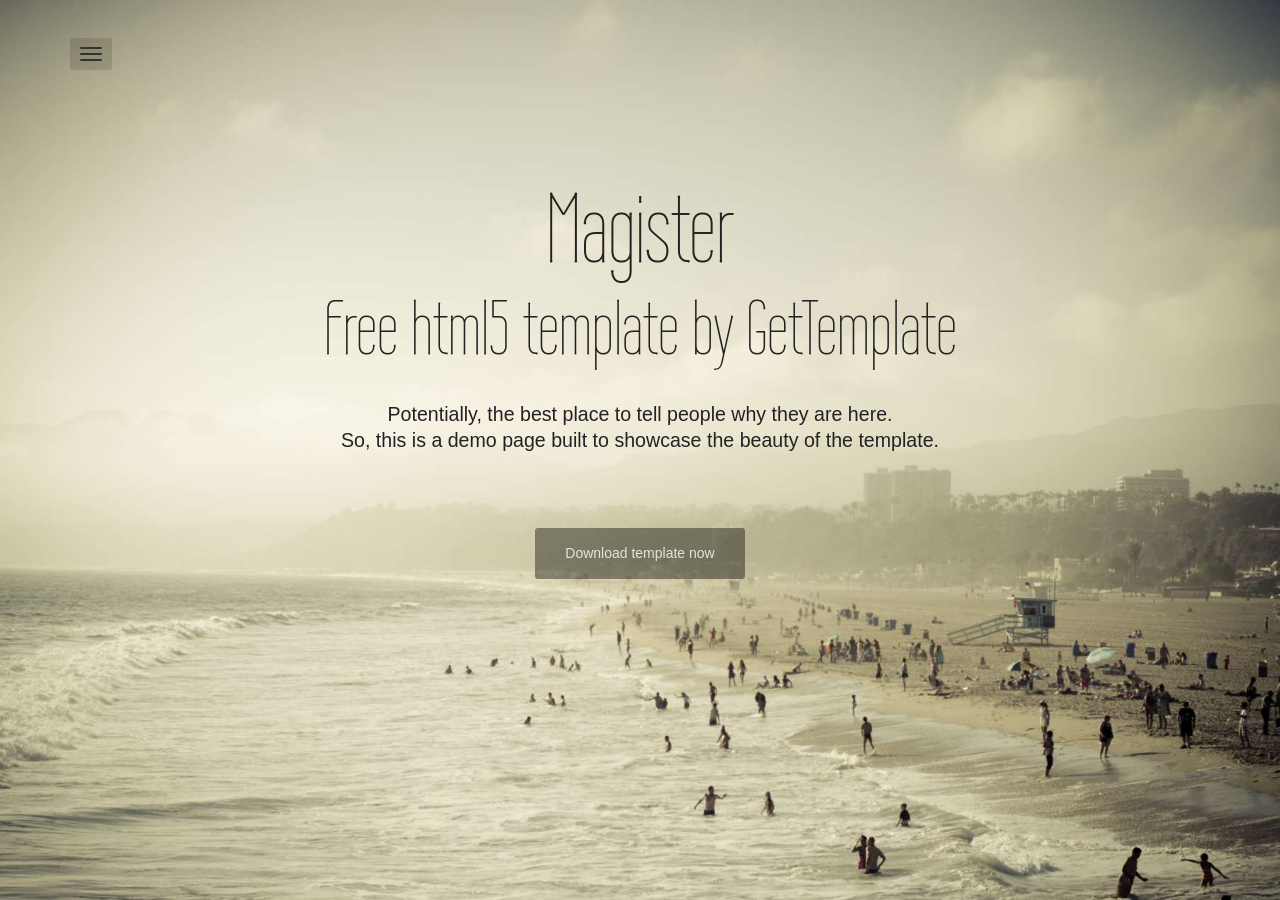
<file: front/Magister/index.html>
<!DOCTYPE html>
<html lang="en">
<head>
	<meta charset="utf-8">
	<meta name="viewport"    content="width=device-width, initial-scale=1.0">
	<meta name="description" content="">
	<meta name="author"      content="Sergey Pozhilov (GetTemplate.com)">
	
	<title>Magister - Free html5 template by GetTemplate</title>

	<link rel="shortcut icon" href="assets/images/gt_favicon.png">
	
	<!-- Bootstrap itself -->
	<link href="http://netdna.bootstrapcdn.com/bootstrap/3.0.3/css/bootstrap.min.css" rel="stylesheet" type="text/css">

	<!-- Custom styles -->
	<link rel="stylesheet" href="assets/css/magister.css">

	<!-- Fonts -->
	<link href="http://netdna.bootstrapcdn.com/font-awesome/4.0.3/css/font-awesome.min.css" rel="stylesheet" type="text/css">
	<link href='http://fonts.googleapis.com/css?family=Wire+One' rel='stylesheet' type='text/css'>
</head>

<!-- use "theme-invert" class on bright backgrounds, also try "text-shadows" class -->
<body class="theme-invert">

<nav class="mainmenu">
	<div class="container">
		<div class="dropdown">
			<button type="button" class="navbar-toggle" data-toggle="dropdown"><span class="icon-bar"></span> <span class="icon-bar"></span> <span class="icon-bar"></span> </button>
			<!-- <a data-toggle="dropdown" href="#">Dropdown trigger</a> -->
			<ul class="dropdown-menu" role="menu" aria-labelledby="dLabel">
				<li><a href="#head" class="active">Hello</a></li>
				<li><a href="#about">About me</a></li>
				<li><a href="#themes">Themes</a></li>
				<li><a href="#contact">Get in touch</a></li>
			</ul>
		</div>
	</div>
</nav>


<!-- Main (Home) section -->
<section class="section" id="head">
	<div class="container">

		<div class="row">
			<div class="col-md-10 col-lg-10 col-md-offset-1 col-lg-offset-1 text-center">	

				<!-- Site Title, your name, HELLO msg, etc. -->
				<h1 class="title">Magister</h1>
				<h2 class="subtitle">Free html5 template by GetTemplate</h2>

				<!-- Short introductory (optional) -->
				<h3 class="tagline">
					Potentially, the best place to tell people why they are here.<br>
					So, this is a demo page built to showcase the beauty of the template.
				</h3>
				
				<!-- Nice place to describe your site in a sentence or two -->
				<p><a href="/download/" class="btn btn-default btn-lg">Download template now</a></p>
	
			</div> <!-- /col -->
		</div> <!-- /row -->
	
	</div>
</section>

<!-- Second (About) section -->
<section class="section" id="about">
	<div class="container">
	
		<h2 class="text-center title">About me</h2>
		<div class="row">
			<div class="col-sm-4 col-sm-offset-2">    
				<h5><strong>Where's my lorem ipsum?<br></strong></h5>
				<p>Well, here it is: Lorem ipsum dolor sit amet, consectetur adipisicing elit. Dolorum, ullam, ducimus, eaque, ex autem est dolore illo similique quasi unde sint rerum magnam quod amet iste dolorem ad laudantium molestias enim quibusdam inventore totam fugit eum iusto ratione alias deleniti suscipit modi quis nostrum veniam fugiat debitis officiis impedit ipsum natus ipsa. Doloremque, id, at, corporis, libero laborum architecto mollitia molestiae maxime aut deserunt sed perspiciatis quibusdam praesentium consectetur in sint impedit voluptates! Deleniti, sequi voluptate recusandae facere nostrum?</p>    
			</div>
			<div class="col-sm-4">
				<h5><strong>More, more lipsum!<br></strong></h5>    
				<p>Tempore, eos, voluptatem minus commodi error aut eaque neque consequuntur optio nesciunt quod quibusdam. Ipsum, voluptatibus, totam, modi perspiciatis repudiandae odio ad possimus molestias culpa optio eaque itaque dicta quod cupiditate reiciendis illo illum aspernatur ducimus praesentium quae porro alias repellat quasi cum fugiat accusamus molestiae exercitationem amet fugit sint eligendi omnis adipisci corrupti. Aspernatur.</p>    
				<h5><strong>Author links<br></strong></h5>    
				<p><a href="http://be.net/pozhilov9409">Behance</a> / <a href="https://twitter.com/serggg">Twitter</a> / <a href="http://linkedin.com/pozhilov">LinkedIn</a> / <a href="https://www.facebook.com/pozhilov">Facebook</a></p>
			</div>
		</div>
	</div>
</section>

<!-- Third (Works) section -->
<section class="section" id="themes">
	<div class="container">
	
		<h2 class="text-center title">More Themes</h2>
		<p class="lead text-center">
			Huge thank you to all people who publish<br>
			their photos at <a href="http://unsplash.com">Unsplash</a>, thank you guys!
		</p>
		<div class="row">
			<div class="col-sm-4 col-sm-offset-2">
				<div class="thumbnail">
					<img src="assets/screenshots/sshot1.jpg" alt="">
					<div class="caption">
						<h3>Thumbnail label</h3>
						<p>Lorem ipsum dolor sit amet, consectetur adipisicing elit. Neque doloribus enim vitae nam cupiditate eius at explicabo eaque facere iste.</p>
						<p><a href="#" class="btn btn-primary" role="button">Button</a> <a href="#" class="btn btn-default" role="button">Button</a></p>
					</div>
				</div>
			</div>
			<div class="col-sm-4">
				<div class="thumbnail">
					<img src="assets/screenshots/sshot4.jpg" alt="">
					<div class="caption">
						<h3>Thumbnail label</h3>
						<p>Lorem ipsum dolor sit amet, consectetur adipisicing elit. Neque doloribus enim vitae nam cupiditate eius at explicabo eaque facere iste.</p>
						<p><a href="#" class="btn btn-primary" role="button">Button</a> <a href="#" class="btn btn-default" role="button">Button</a></p>
					</div>
				</div>
			</div>
			<div class="col-sm-4 col-sm-offset-2">
				<div class="thumbnail">
					<img src="assets/screenshots/sshot5.jpg" alt="">
					<div class="caption">
						<h3>Thumbnail label</h3>
						<p>Lorem ipsum dolor sit amet, consectetur adipisicing elit. Neque doloribus enim vitae nam cupiditate eius at explicabo eaque facere iste.</p>
						<p><a href="#" class="btn btn-primary" role="button">Button</a> <a href="#" class="btn btn-default" role="button">Button</a></p>
					</div>
				</div>
			</div>
			<div class="col-sm-4">
				<div class="thumbnail">
					<img src="assets/screenshots/sshot3.jpg" alt="">
					<div class="caption">
						<h3>Thumbnail label</h3>
						<p>Lorem ipsum dolor sit amet, consectetur adipisicing elit. Neque doloribus enim vitae nam cupiditate eius at explicabo eaque facere iste.</p>
						<p><a href="#" class="btn btn-primary" role="button">Button</a> <a href="#" class="btn btn-default" role="button">Button</a></p>
					</div>
				</div>
			</div>

		</div>

	</div>
</section>

<!-- Fourth (Contact) section -->
<section class="section" id="contact">
	<div class="container">
	
		<h2 class="text-center title">Get in touch</h2>

		<div class="row">
			<div class="col-sm-8 col-sm-offset-2 text-center">
				<p class="lead">Have a question about this template, or want to suggest a new feature?</p>
				<p>Feel free to email me, or drop me a line in Twitter!</p>
				<p><b>gt@gettemplate.com</b><br><br></p>
				<ul class="list-inline list-social">
					<li><a href="https://twitter.com/serggg" class="btn btn-link"><i class="fa fa-twitter fa-fw"></i> Twitter</a></li>
					<li><a href="https://github.com/pozhilov" class="btn btn-link"><i class="fa fa-github fa-fw"></i> Github</a></li>
					<li><a href="http://linkedin/in/pozhilov" class="btn btn-link"><i class="fa fa-linkedin fa-fw"></i> LinkedIn</a></li>
				</ul>
			</div>
		</div>

	</div>
</section>


<!-- Load js libs only when the page is loaded. -->
<script src="http://ajax.googleapis.com/ajax/libs/jquery/1.10.2/jquery.min.js"></script>
<script src="http://netdna.bootstrapcdn.com/bootstrap/3.0.3/js/bootstrap.min.js"></script>
<script src="assets/js/modernizr.custom.72241.js"></script>
<!-- Custom template scripts -->
<script src="assets/js/magister.js"></script>
</body>
</html>
</file>
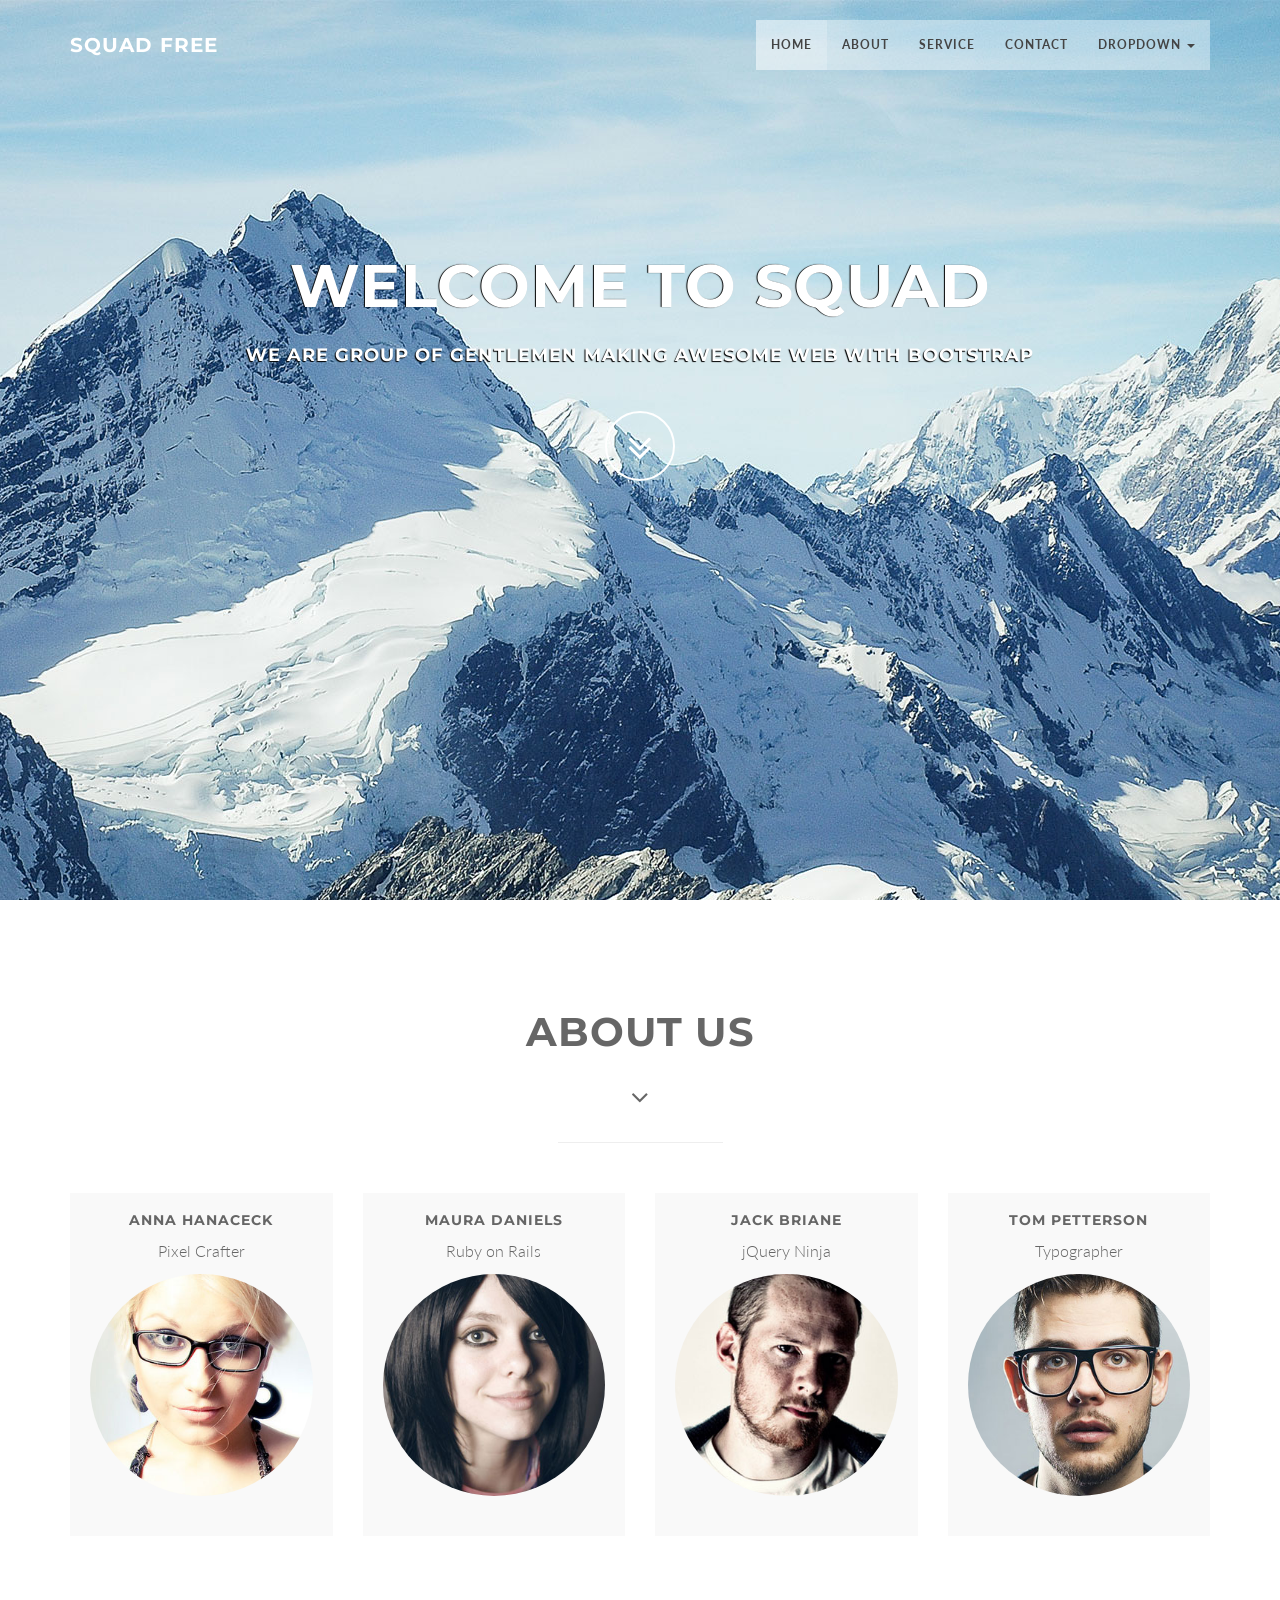
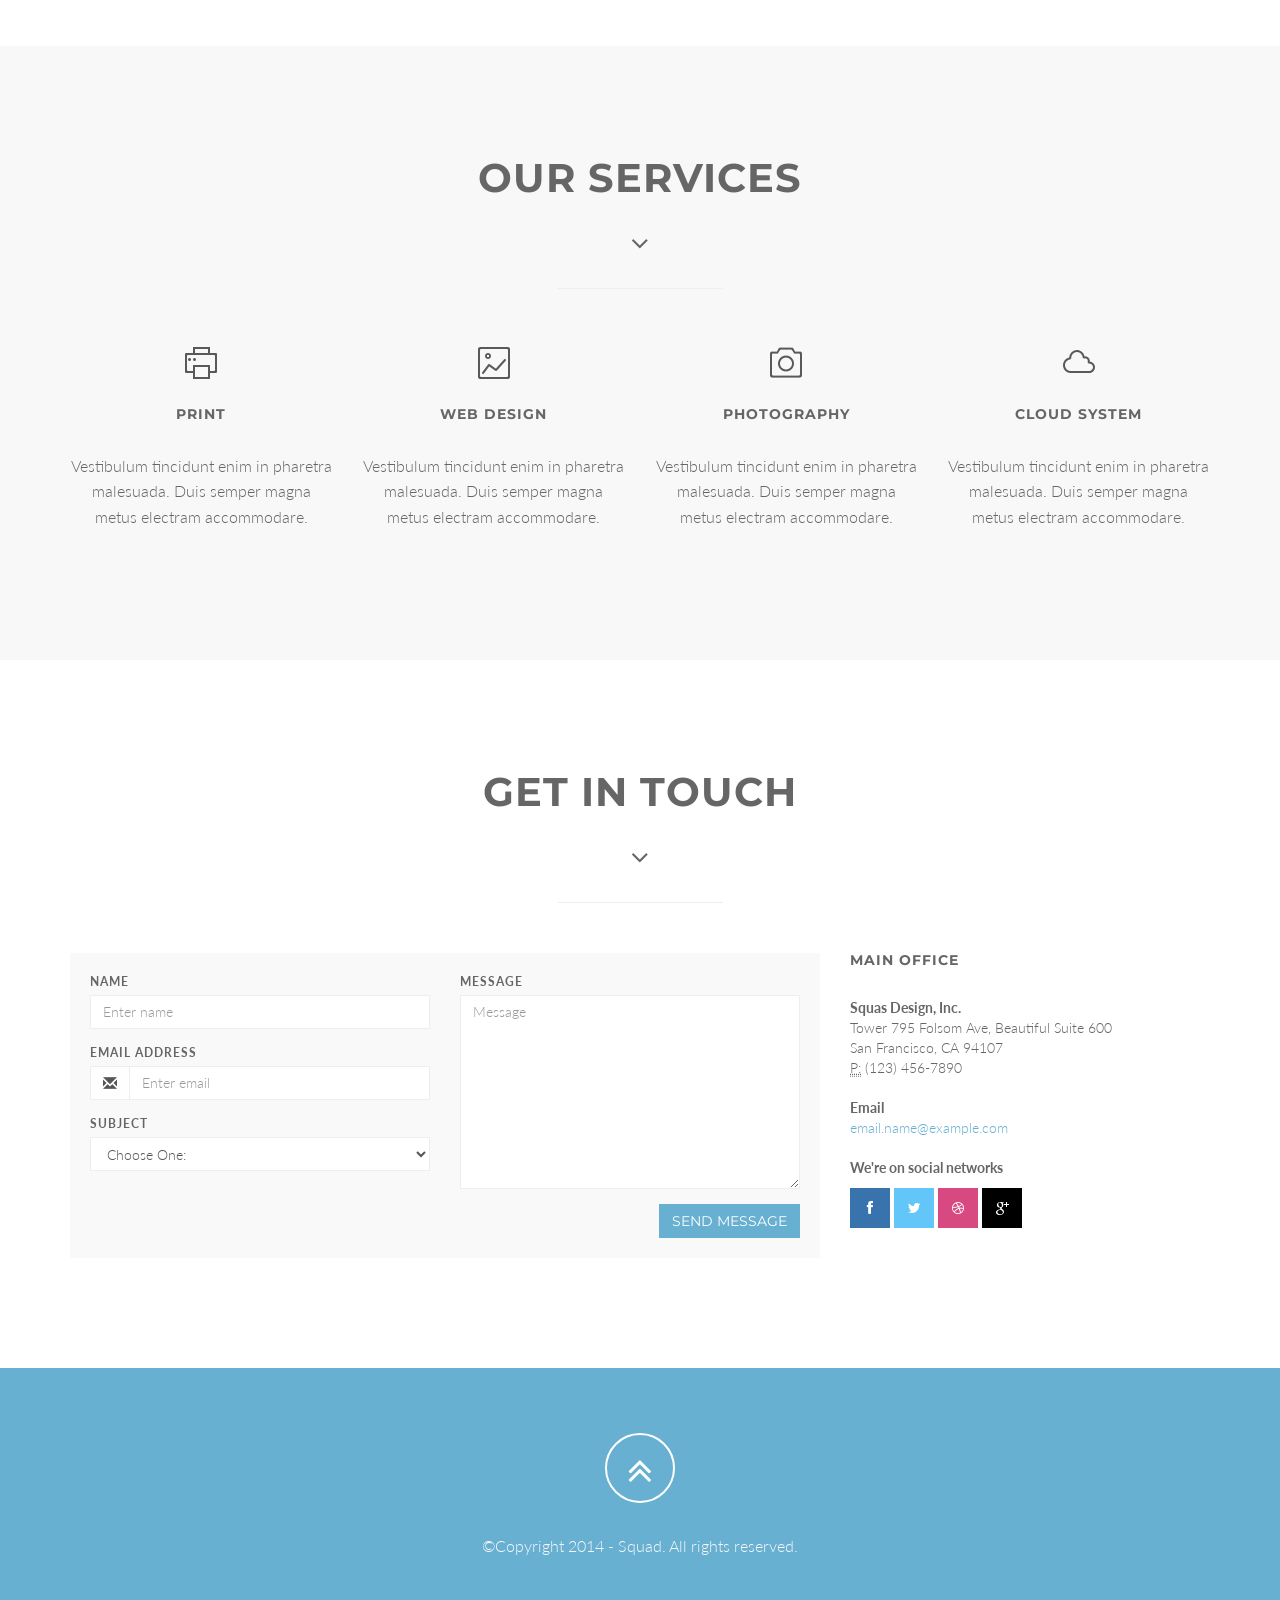
<file: front/squadfree/index.html>
<!DOCTYPE html>
<html lang="en">

<head>
    <meta charset="utf-8">
    <meta name="viewport" content="width=device-width, initial-scale=1.0">
    <meta name="description" content="">
    <meta name="author" content="">

    <title>Squadfree - Free bootstrap 3 one page template</title>

    <!-- Bootstrap Core CSS -->
    <link href="css/bootstrap.min.css" rel="stylesheet" type="text/css">

    <!-- Fonts -->
    <link href="font-awesome/css/font-awesome.min.css" rel="stylesheet" type="text/css">
	<link href="css/animate.css" rel="stylesheet" />
    <!-- Squad theme CSS -->
    <link href="css/style.css" rel="stylesheet">
	<link href="color/default.css" rel="stylesheet">

</head>

<body id="page-top" data-spy="scroll" data-target=".navbar-custom">
	<!-- Preloader -->
	<div id="preloader">
	  <div id="load"></div>
	</div>

    <nav class="navbar navbar-custom navbar-fixed-top" role="navigation">
        <div class="container">
            <div class="navbar-header page-scroll">
                <button type="button" class="navbar-toggle" data-toggle="collapse" data-target=".navbar-main-collapse">
                    <i class="fa fa-bars"></i>
                </button>
                <a class="navbar-brand" href="index.html">
                    <h1>SQUAD FREE</h1>
                </a>
            </div>

            <!-- Collect the nav links, forms, and other content for toggling -->
            <div class="collapse navbar-collapse navbar-right navbar-main-collapse">
      <ul class="nav navbar-nav">
        <li class="active"><a href="#intro">Home</a></li>
        <li><a href="#about">About</a></li>
		<li><a href="#service">Service</a></li>
		<li><a href="#contact">Contact</a></li>
        <li class="dropdown">
          <a href="#" class="dropdown-toggle" data-toggle="dropdown">Dropdown <b class="caret"></b></a>
          <ul class="dropdown-menu">
            <li><a href="#">Example menu</a></li>
            <li><a href="#">Example menu</a></li>
            <li><a href="#">Example menu</a></li>
          </ul>
        </li>
      </ul>
            </div>
            <!-- /.navbar-collapse -->
        </div>
        <!-- /.container -->
    </nav>

	<!-- Section: intro -->
    <section id="intro" class="intro">
	
		<div class="slogan">
			<h2>WELCOME TO <span class="text_color">SQUAD</span> </h2>
			<h4>WE ARE GROUP OF GENTLEMEN MAKING AWESOME WEB WITH BOOTSTRAP</h4>
		</div>
		<div class="page-scroll">
			<a href="#service" class="btn btn-circle">
				<i class="fa fa-angle-double-down animated"></i>
			</a>
		</div>
    </section>
	<!-- /Section: intro -->

	<!-- Section: about -->
    <section id="about" class="home-section text-center">
		<div class="heading-about">
			<div class="container">
			<div class="row">
				<div class="col-lg-8 col-lg-offset-2">
					<div class="wow bounceInDown" data-wow-delay="0.4s">
					<div class="section-heading">
					<h2>About us</h2>
					<i class="fa fa-2x fa-angle-down"></i>

					</div>
					</div>
				</div>
			</div>
			</div>
		</div>
		<div class="container">

		<div class="row">
			<div class="col-lg-2 col-lg-offset-5">
				<hr class="marginbot-50">
			</div>
		</div>
        <div class="row">
            <div class="col-xs-6 col-sm-3 col-md-3">
				<div class="wow bounceInUp" data-wow-delay="0.2s">
                <div class="team boxed-grey">
                    <div class="inner">
						<h5>Anna Hanaceck</h5>
                        <p class="subtitle">Pixel Crafter</p>
                        <div class="avatar"><img src="img/team/1.jpg" alt="" class="img-responsive img-circle" /></div>
                    </div>
                </div>
				</div>
            </div>
			<div class="col-xs-6 col-sm-3 col-md-3">
				<div class="wow bounceInUp" data-wow-delay="0.5s">
                <div class="team boxed-grey">
                    <div class="inner">
						<h5>Maura Daniels</h5>
                        <p class="subtitle">Ruby on Rails</p>
                        <div class="avatar"><img src="img/team/2.jpg" alt="" class="img-responsive img-circle" /></div>

                    </div>
                </div>
				</div>
            </div>
			<div class="col-xs-6 col-sm-3 col-md-3">
				<div class="wow bounceInUp" data-wow-delay="0.8s">
                <div class="team boxed-grey">
                    <div class="inner">
						<h5>Jack Briane</h5>
                        <p class="subtitle">jQuery Ninja</p>
                        <div class="avatar"><img src="img/team/3.jpg" alt="" class="img-responsive img-circle" /></div>

                    </div>
                </div>
				</div>
            </div>
			<div class="col-xs-6 col-sm-3 col-md-3">
				<div class="wow bounceInUp" data-wow-delay="1s">
                <div class="team boxed-grey">
                    <div class="inner">
						<h5>Tom Petterson</h5>
                        <p class="subtitle">Typographer</p>
                        <div class="avatar"><img src="img/team/4.jpg" alt="" class="img-responsive img-circle" /></div>

                    </div>
                </div>
				</div>
            </div>
        </div>		
		</div>
	</section>
	<!-- /Section: about -->
	

	<!-- Section: services -->
    <section id="service" class="home-section text-center bg-gray">
		
		<div class="heading-about">
			<div class="container">
			<div class="row">
				<div class="col-lg-8 col-lg-offset-2">
					<div class="wow bounceInDown" data-wow-delay="0.4s">
					<div class="section-heading">
					<h2>Our Services</h2>
					<i class="fa fa-2x fa-angle-down"></i>

					</div>
					</div>
				</div>
			</div>
			</div>
		</div>
		<div class="container">
		<div class="row">
			<div class="col-lg-2 col-lg-offset-5">
				<hr class="marginbot-50">
			</div>
		</div>
        <div class="row">
            <div class="col-sm-3 col-md-3">
				<div class="wow fadeInLeft" data-wow-delay="0.2s">
                <div class="service-box">
					<div class="service-icon">
						<img src="img/icons/service-icon-1.png" alt="" />
					</div>
					<div class="service-desc">
						<h5>Print</h5>
						<p>Vestibulum tincidunt enim in pharetra malesuada. Duis semper magna metus electram accommodare.</p>
					</div>
                </div>
				</div>
            </div>
			<div class="col-sm-3 col-md-3">
				<div class="wow fadeInUp" data-wow-delay="0.2s">
                <div class="service-box">
					<div class="service-icon">
						<img src="img/icons/service-icon-2.png" alt="" />
					</div>
					<div class="service-desc">
						<h5>Web Design</h5>
						<p>Vestibulum tincidunt enim in pharetra malesuada. Duis semper magna metus electram accommodare.</p>
					</div>
                </div>
				</div>
            </div>
			<div class="col-sm-3 col-md-3">
				<div class="wow fadeInUp" data-wow-delay="0.2s">
                <div class="service-box">
					<div class="service-icon">
						<img src="img/icons/service-icon-3.png" alt="" />
					</div>
					<div class="service-desc">
						<h5>Photography</h5>
						<p>Vestibulum tincidunt enim in pharetra malesuada. Duis semper magna metus electram accommodare.</p>
					</div>
                </div>
				</div>
            </div>
			<div class="col-sm-3 col-md-3">
				<div class="wow fadeInRight" data-wow-delay="0.2s">
                <div class="service-box">
					<div class="service-icon">
						<img src="img/icons/service-icon-4.png" alt="" />
					</div>
					<div class="service-desc">
						<h5>Cloud System</h5>
						<p>Vestibulum tincidunt enim in pharetra malesuada. Duis semper magna metus electram accommodare.</p>
					</div>
                </div>
				</div>
            </div>
        </div>		
		</div>
	</section>
	<!-- /Section: services -->
	

	

	<!-- Section: contact -->
    <section id="contact" class="home-section text-center">
		<div class="heading-contact">
			<div class="container">
			<div class="row">
				<div class="col-lg-8 col-lg-offset-2">
					<div class="wow bounceInDown" data-wow-delay="0.4s">
					<div class="section-heading">
					<h2>Get in touch</h2>
					<i class="fa fa-2x fa-angle-down"></i>

					</div>
					</div>
				</div>
			</div>
			</div>
		</div>
		<div class="container">

		<div class="row">
			<div class="col-lg-2 col-lg-offset-5">
				<hr class="marginbot-50">
			</div>
		</div>
    <div class="row">
        <div class="col-lg-8">
            <div class="boxed-grey">
                <form id="contact-form">
                <div class="row">
                    <div class="col-md-6">
                        <div class="form-group">
                            <label for="name">
                                Name</label>
                            <input type="text" class="form-control" id="name" placeholder="Enter name" required="required" />
                        </div>
                        <div class="form-group">
                            <label for="email">
                                Email Address</label>
                            <div class="input-group">
                                <span class="input-group-addon"><span class="glyphicon glyphicon-envelope"></span>
                                </span>
                                <input type="email" class="form-control" id="email" placeholder="Enter email" required="required" /></div>
                        </div>
                        <div class="form-group">
                            <label for="subject">
                                Subject</label>
                            <select id="subject" name="subject" class="form-control" required="required">
                                <option value="na" selected="">Choose One:</option>
                                <option value="service">General Customer Service</option>
                                <option value="suggestions">Suggestions</option>
                                <option value="product">Product Support</option>
                            </select>
                        </div>
                    </div>
                    <div class="col-md-6">
                        <div class="form-group">
                            <label for="name">
                                Message</label>
                            <textarea name="message" id="message" class="form-control" rows="9" cols="25" required="required"
                                placeholder="Message"></textarea>
                        </div>
                    </div>
                    <div class="col-md-12">
                        <button type="submit" class="btn btn-skin pull-right" id="btnContactUs">
                            Send Message</button>
                    </div>
                </div>
                </form>
            </div>
        </div>
		
		<div class="col-lg-4">
			<div class="widget-contact">
				<h5>Main Office</h5>
				
				<address>
				  <strong>Squas Design, Inc.</strong><br>
				  Tower 795 Folsom Ave, Beautiful Suite 600<br>
				  San Francisco, CA 94107<br>
				  <abbr title="Phone">P:</abbr> (123) 456-7890
				</address>

				<address>
				  <strong>Email</strong><br>
				  <a href="mailto:#">email.name@example.com</a>
				</address>	
				<address>
				  <strong>We're on social networks</strong><br>
                       	<ul class="company-social">
                            <li class="social-facebook"><a href="#" target="_blank"><i class="fa fa-facebook"></i></a></li>
                            <li class="social-twitter"><a href="#" target="_blank"><i class="fa fa-twitter"></i></a></li>
                            <li class="social-dribble"><a href="#" target="_blank"><i class="fa fa-dribbble"></i></a></li>
                            <li class="social-google"><a href="#" target="_blank"><i class="fa fa-google-plus"></i></a></li>
                        </ul>	
				</address>					
			
			</div>	
		</div>
    </div>	

		</div>
	</section>
	<!-- /Section: contact -->

	<footer>
		<div class="container">
			<div class="row">
				<div class="col-md-12 col-lg-12">
					<div class="wow shake" data-wow-delay="0.4s">
					<div class="page-scroll marginbot-30">
						<a href="#intro" id="totop" class="btn btn-circle">
							<i class="fa fa-angle-double-up animated"></i>
						</a>
					</div>
					</div>
					<p>&copy;Copyright 2014 - Squad. All rights reserved.</p>
				</div>
			</div>	
		</div>
	</footer>

    <!-- Core JavaScript Files -->
    <script src="js/jquery.min.js"></script>
    <script src="js/bootstrap.min.js"></script>
    <script src="js/jquery.easing.min.js"></script>	
	<script src="js/jquery.scrollTo.js"></script>
	<script src="js/wow.min.js"></script>
    <!-- Custom Theme JavaScript -->
    <script src="js/custom.js"></script>

</body>

</html>
</file>
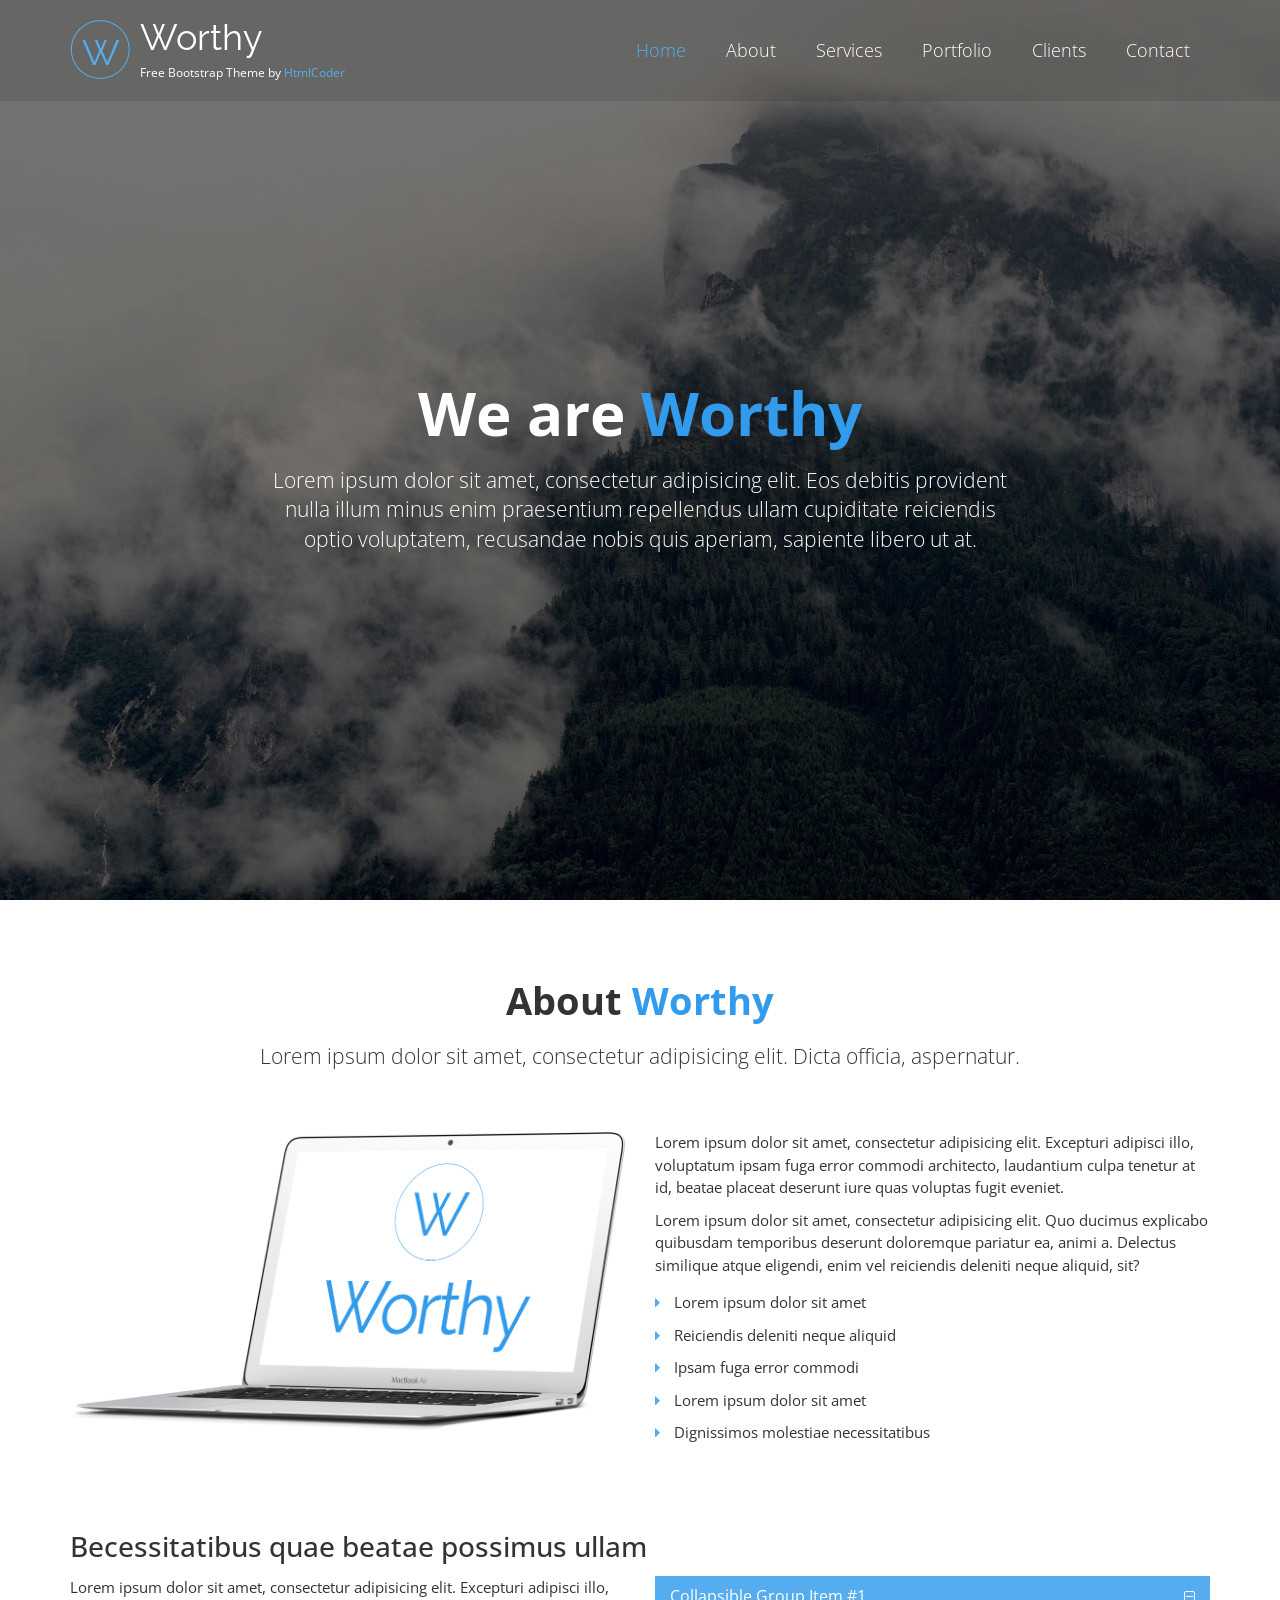
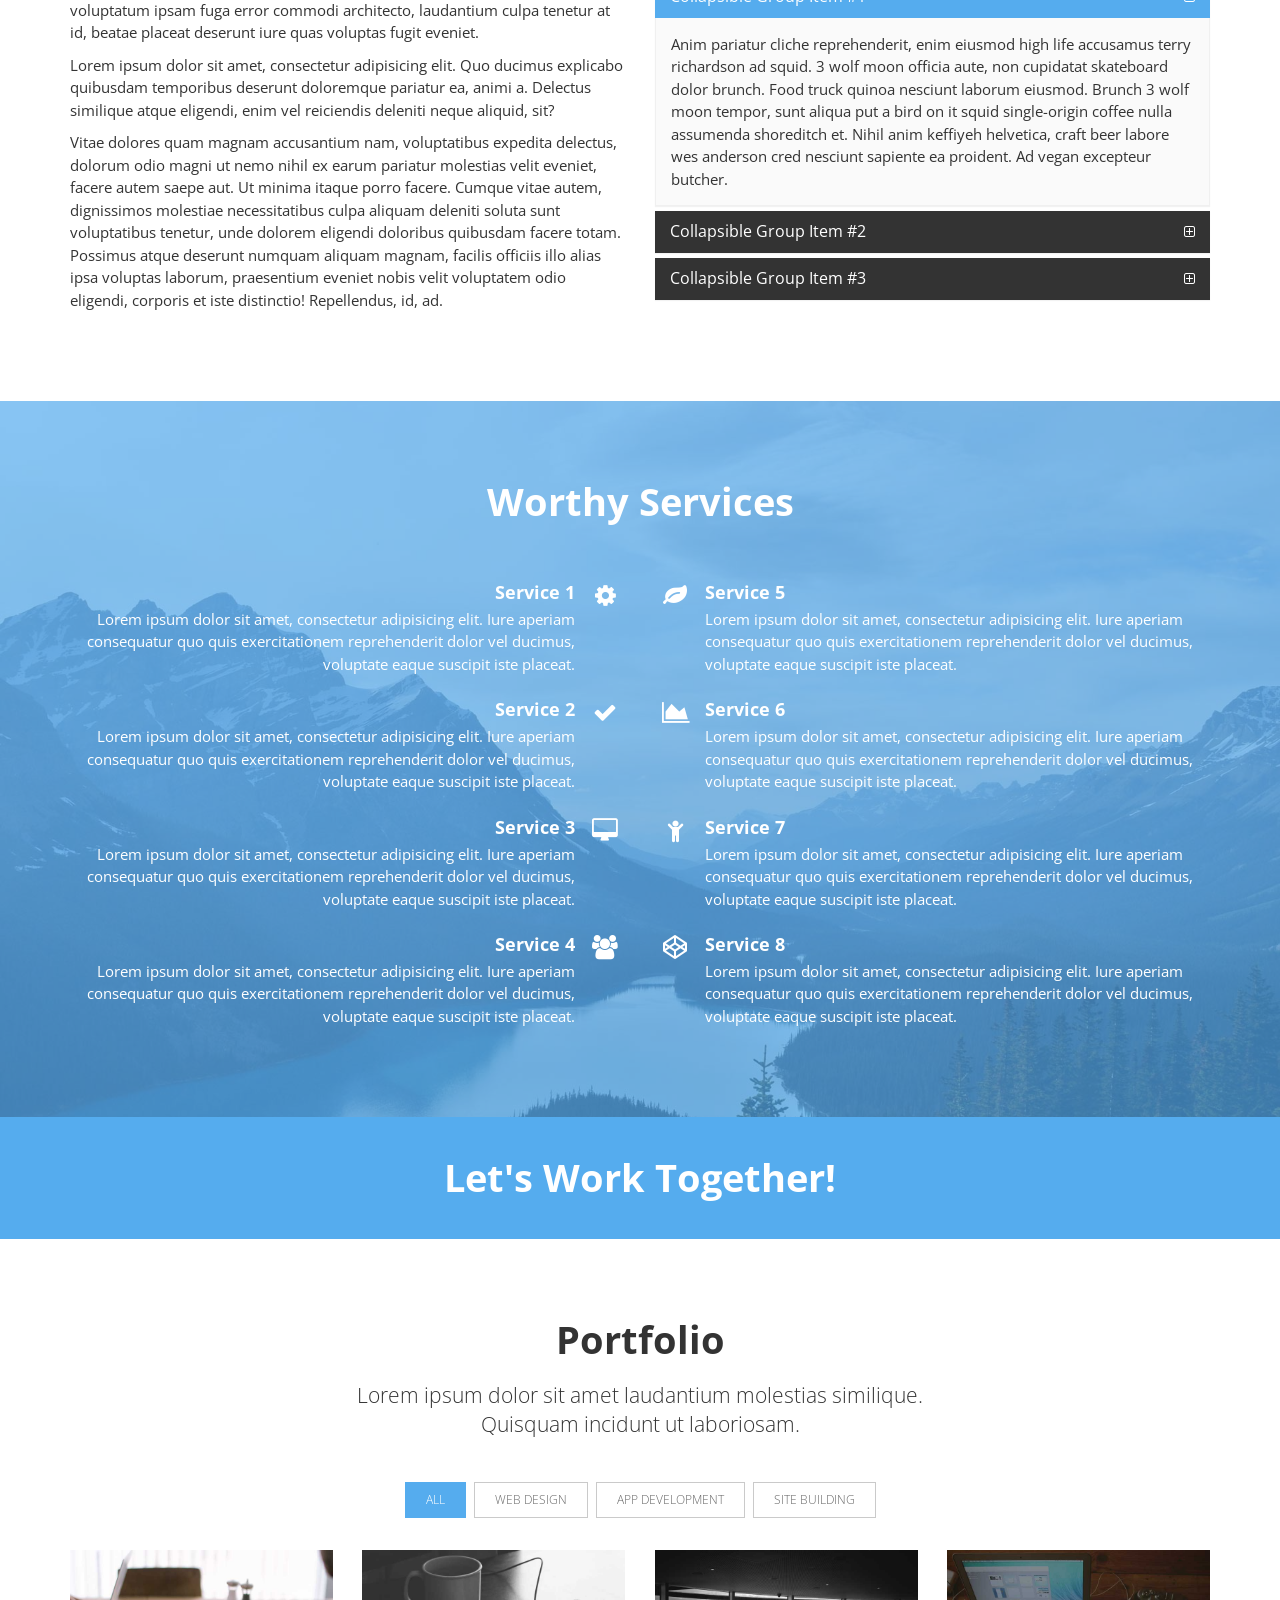
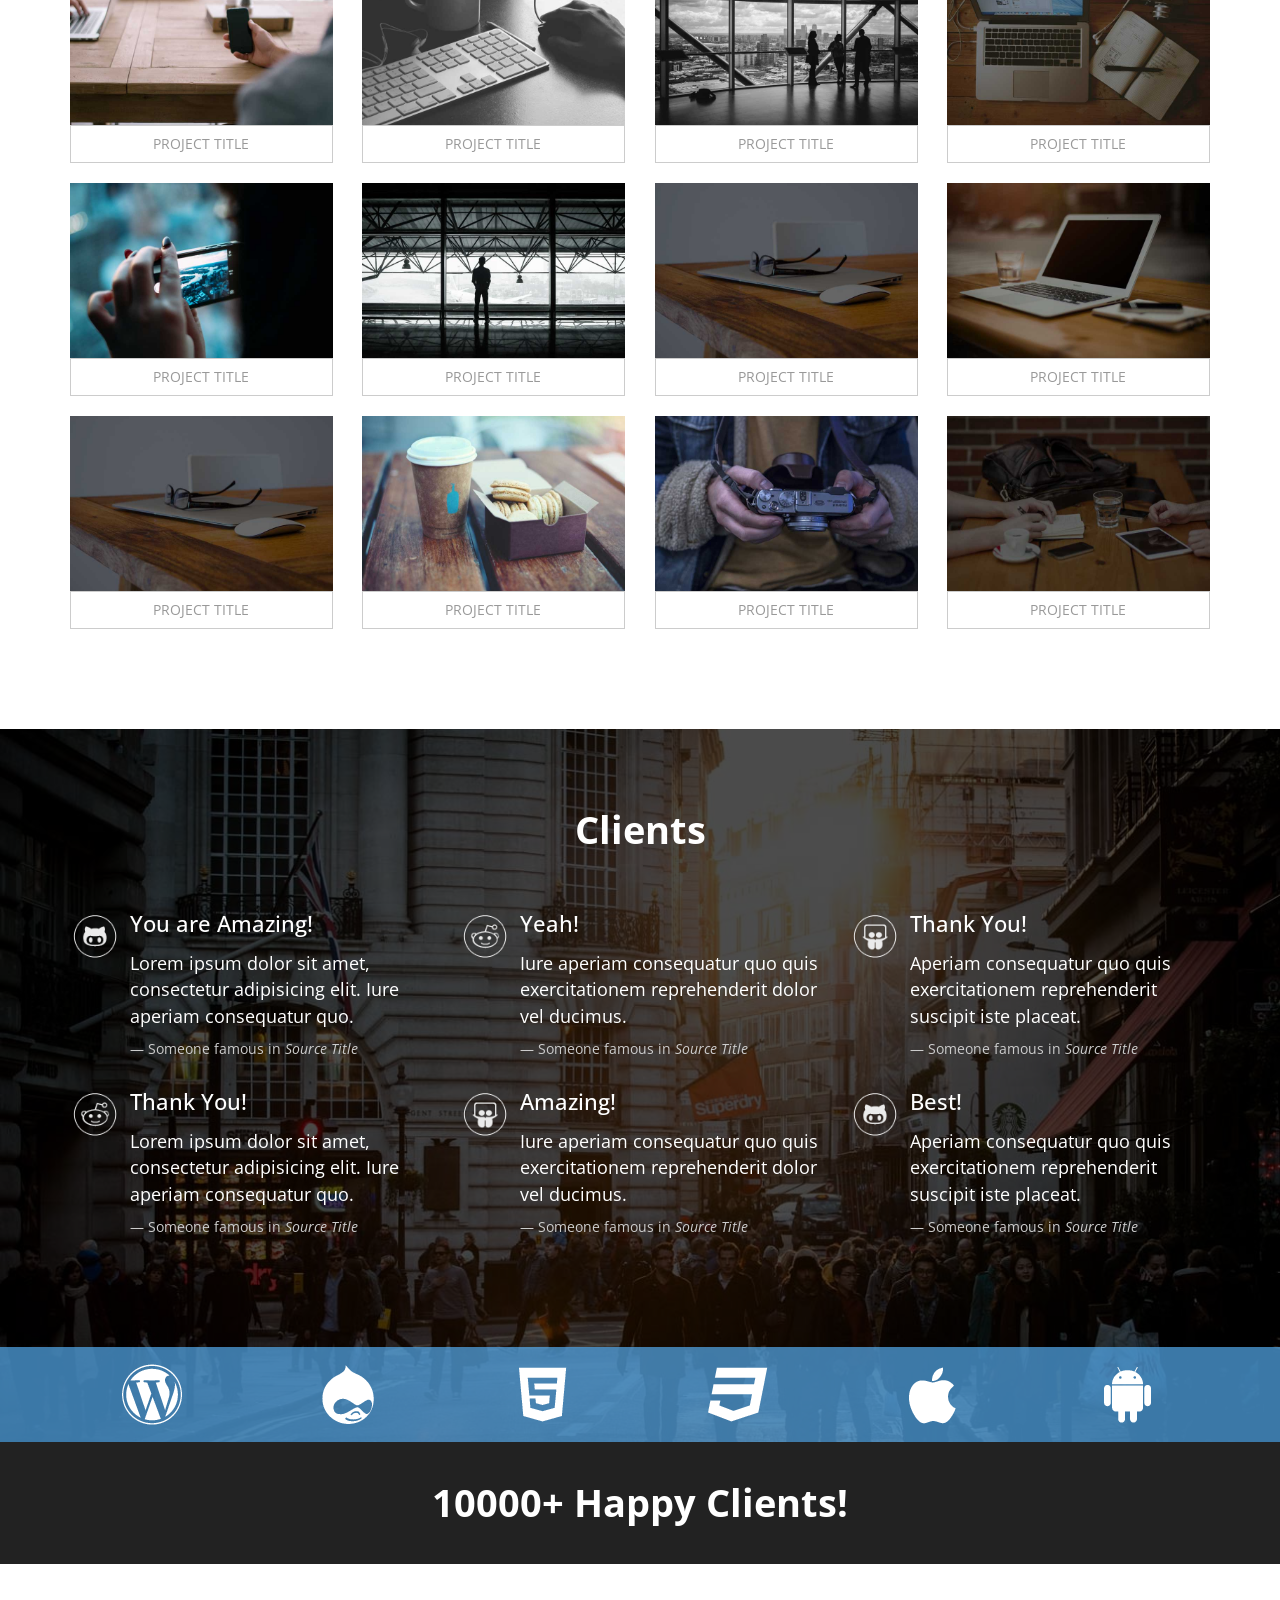
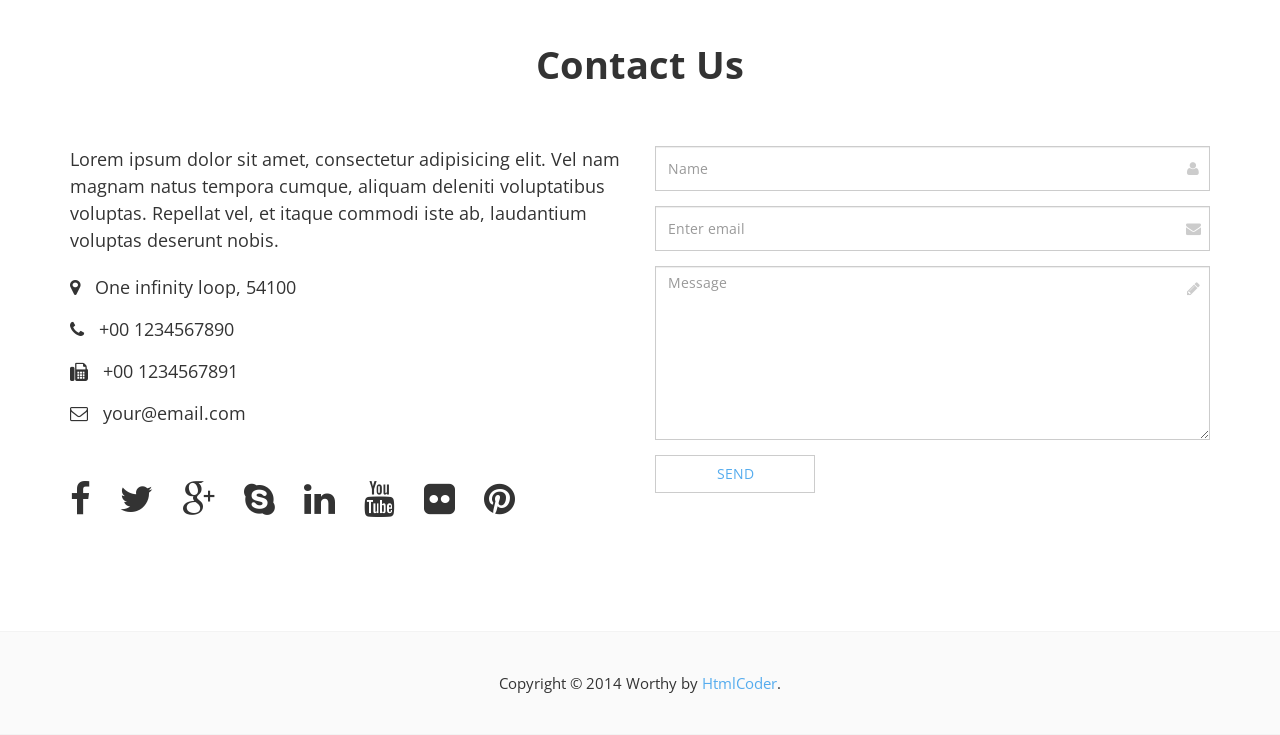
<file: front/worthy_v.1.0/index.html>
<!DOCTYPE html>
<!--[if IE 9]> <html lang="en" class="ie9"> <![endif]-->
<!--[if !IE]><!-->
<html lang="en">
<!--<![endif]-->
	<head>
		<meta charset="utf-8">
		<title>Worthy | Free Powerful Theme by HtmlCoder</title>
		<meta name="description" content="Worthy a Bootstrap-based, Responsive HTML5 Template">
		<meta name="author" content="htmlcoder.me">

		<!-- Mobile Meta -->
		<meta name="viewport" content="width=device-width, initial-scale=1.0">

		<!-- Favicon -->
		<link rel="shortcut icon" href="images/favicon.ico">

		<!-- Web Fonts -->
		<link href='http://fonts.googleapis.com/css?family=Open+Sans:400italic,700italic,400,700,300&amp;subset=latin,latin-ext' rel='stylesheet' type='text/css'>
		<link href='http://fonts.googleapis.com/css?family=Raleway:700,400,300' rel='stylesheet' type='text/css'>

		<!-- Bootstrap core CSS -->
		<link href="bootstrap/css/bootstrap.css" rel="stylesheet">

		<!-- Font Awesome CSS -->
		<link href="fonts/font-awesome/css/font-awesome.css" rel="stylesheet">

		<!-- Plugins -->
		<link href="css/animations.css" rel="stylesheet">

		<!-- Worthy core CSS file -->
		<link href="css/style.css" rel="stylesheet">

		<!-- Custom css --> 
		<link href="css/custom.css" rel="stylesheet">
	</head>

	<body class="no-trans">
		<!-- scrollToTop -->
		<!-- ================ -->
		<div class="scrollToTop"><i class="icon-up-open-big"></i></div>

		<!-- header start -->
		<!-- ================ --> 
		<header class="header fixed clearfix navbar navbar-fixed-top">
			<div class="container">
				<div class="row">
					<div class="col-md-4">

						<!-- header-left start -->
						<!-- ================ -->
						<div class="header-left clearfix">

							<!-- logo -->
							<div class="logo smooth-scroll">
								<a href="#banner"><img id="logo" src="images/logo.png" alt="Worthy"></a>
							</div>

							<!-- name-and-slogan -->
							<div class="site-name-and-slogan smooth-scroll">
								<div class="site-name"><a href="#banner">Worthy</a></div>
								<div class="site-slogan">Free Bootstrap Theme by <a target="_blank" href="http://htmlcoder.me">HtmlCoder</a></div>
							</div>

						</div>
						<!-- header-left end -->

					</div>
					<div class="col-md-8">

						<!-- header-right start -->
						<!-- ================ -->
						<div class="header-right clearfix">

							<!-- main-navigation start -->
							<!-- ================ -->
							<div class="main-navigation animated">

								<!-- navbar start -->
								<!-- ================ -->
								<nav class="navbar navbar-default" role="navigation">
									<div class="container-fluid">

										<!-- Toggle get grouped for better mobile display -->
										<div class="navbar-header">
											<button type="button" class="navbar-toggle" data-toggle="collapse" data-target="#navbar-collapse-1">
												<span class="sr-only">Toggle navigation</span>
												<span class="icon-bar"></span>
												<span class="icon-bar"></span>
												<span class="icon-bar"></span>
											</button>
										</div>

										<!-- Collect the nav links, forms, and other content for toggling -->
										<div class="collapse navbar-collapse scrollspy smooth-scroll" id="navbar-collapse-1">
											<ul class="nav navbar-nav navbar-right">
												<li class="active"><a href="#banner">Home</a></li>
												<li><a href="#about">About</a></li>
												<li><a href="#services">Services</a></li>
												<li><a href="#portfolio">Portfolio</a></li>
												<li><a href="#clients">Clients</a></li>
												<li><a href="#contact">Contact</a></li>
											</ul>
										</div>

									</div>
								</nav>
								<!-- navbar end -->

							</div>
							<!-- main-navigation end -->

						</div>
						<!-- header-right end -->

					</div>
				</div>
			</div>
		</header>
		<!-- header end -->

		<!-- banner start -->
		<!-- ================ -->
		<div id="banner" class="banner">
			<div class="banner-image"></div>
			<div class="banner-caption">
				<div class="container">
					<div class="row">
						<div class="col-md-8 col-md-offset-2 object-non-visible" data-animation-effect="fadeIn">
							<h1 class="text-center">We are <span>Worthy</span></h1>
							<p class="lead text-center">Lorem ipsum dolor sit amet, consectetur adipisicing elit. Eos debitis provident nulla illum minus enim praesentium repellendus ullam cupiditate reiciendis optio voluptatem, recusandae nobis quis aperiam, sapiente libero ut at.</p>
						</div>
					</div>
				</div>
			</div>
		</div>
		<!-- banner end -->

		<!-- section start -->
		<!-- ================ -->
		<div class="section clearfix object-non-visible" data-animation-effect="fadeIn">
			<div class="container">
				<div class="row">
					<div class="col-md-12">
						<h1 id="about" class="title text-center">About <span>Worthy</span></h1>
						<p class="lead text-center">Lorem ipsum dolor sit amet, consectetur adipisicing elit. Dicta officia, aspernatur.</p>
						<div class="space"></div>
						<div class="row">
							<div class="col-md-6">
								<img src="images/section-image-1.png" alt="">
								<div class="space"></div>
							</div>
							<div class="col-md-6">
								<p>Lorem ipsum dolor sit amet, consectetur adipisicing elit. Excepturi adipisci illo, voluptatum ipsam fuga error commodi architecto, laudantium culpa tenetur at id, beatae placeat deserunt iure quas voluptas fugit eveniet.</p>
								<p>Lorem ipsum dolor sit amet, consectetur adipisicing elit. Quo ducimus explicabo quibusdam temporibus deserunt doloremque pariatur ea, animi a. Delectus similique atque eligendi, enim vel reiciendis deleniti neque aliquid, sit?</p>
								<ul class="list-unstyled">
									<li><i class="fa fa-caret-right pr-10 text-colored"></i> Lorem ipsum dolor sit amet</li>
									<li><i class="fa fa-caret-right pr-10 text-colored"></i> Reiciendis deleniti neque aliquid</li>
									<li><i class="fa fa-caret-right pr-10 text-colored"></i> Ipsam fuga error commodi</li>
									<li><i class="fa fa-caret-right pr-10 text-colored"></i> Lorem ipsum dolor sit amet</li>
									<li><i class="fa fa-caret-right pr-10 text-colored"></i> Dignissimos molestiae necessitatibus</li>
								</ul>
							</div>
						</div>
						<div class="space"></div>
						<h2>Becessitatibus quae beatae possimus ullam</h2>
						<div class="row">
							<div class="col-md-6">
								<p>Lorem ipsum dolor sit amet, consectetur adipisicing elit. Excepturi adipisci illo, voluptatum ipsam fuga error commodi architecto, laudantium culpa tenetur at id, beatae placeat deserunt iure quas voluptas fugit eveniet.</p>
								<p>Lorem ipsum dolor sit amet, consectetur adipisicing elit. Quo ducimus explicabo quibusdam temporibus deserunt doloremque pariatur ea, animi a. Delectus similique atque eligendi, enim vel reiciendis deleniti neque aliquid, sit?</p>
								<p>Vitae dolores quam magnam accusantium nam, voluptatibus expedita delectus, dolorum odio magni ut nemo nihil ex earum pariatur molestias velit eveniet, facere autem saepe aut. Ut minima itaque porro facere. Cumque vitae autem, dignissimos molestiae necessitatibus culpa aliquam deleniti soluta sunt voluptatibus tenetur, unde dolorem eligendi doloribus quibusdam facere totam. Possimus atque deserunt numquam aliquam magnam, facilis officiis illo alias ipsa voluptas laborum, praesentium eveniet nobis velit voluptatem odio eligendi, corporis et iste distinctio! Repellendus, id, ad.</p>
							</div>
							<div class="col-md-6">
								<div class="panel-group" id="accordion" role="tablist" aria-multiselectable="true">
									<div class="panel panel-default">
										<div class="panel-heading" role="tab" id="headingOne">
											<h4 class="panel-title">
												<a data-toggle="collapse" data-parent="#accordion" href="#collapseOne" aria-expanded="true" aria-controls="collapseOne">
													Collapsible Group Item #1
												</a>
											</h4>
										</div>
										<div id="collapseOne" class="panel-collapse collapse in" role="tabpanel" aria-labelledby="headingOne">
											<div class="panel-body">
												Anim pariatur cliche reprehenderit, enim eiusmod high life accusamus terry richardson ad squid. 3 wolf moon officia aute, non cupidatat skateboard dolor brunch. Food truck quinoa nesciunt laborum eiusmod. Brunch 3 wolf moon tempor, sunt aliqua put a bird on it squid single-origin coffee nulla assumenda shoreditch et. Nihil anim keffiyeh helvetica, craft beer labore wes anderson cred nesciunt sapiente ea proident. Ad vegan excepteur butcher.
											</div>
										</div>
									</div>
									<div class="panel panel-default">
										<div class="panel-heading" role="tab" id="headingTwo">
											<h4 class="panel-title">
												<a class="collapsed" data-toggle="collapse" data-parent="#accordion" href="#collapseTwo" aria-expanded="false" aria-controls="collapseTwo">
													Collapsible Group Item #2
												</a>
											</h4>
										</div>
										<div id="collapseTwo" class="panel-collapse collapse" role="tabpanel" aria-labelledby="headingTwo">
											<div class="panel-body">
												Anim pariatur cliche reprehenderit, enim eiusmod high life accusamus terry richardson ad squid. 3 wolf moon officia aute, non cupidatat skateboard dolor brunch. Food truck quinoa nesciunt laborum eiusmod. Brunch 3 wolf moon tempor, sunt aliqua put a bird on it squid single-origin coffee nulla assumenda shoreditch et. Nihil anim keffiyeh helvetica, craft beer labore wes anderson cred nesciunt sapiente ea proident.
											</div>
										</div>
									</div>
									<div class="panel panel-default">
										<div class="panel-heading" role="tab" id="headingThree">
											<h4 class="panel-title">
												<a class="collapsed" data-toggle="collapse" data-parent="#accordion" href="#collapseThree" aria-expanded="false" aria-controls="collapseThree">
													Collapsible Group Item #3
												</a>
											</h4>
										</div>
										<div id="collapseThree" class="panel-collapse collapse" role="tabpanel" aria-labelledby="headingThree">
											<div class="panel-body">
												Richardson ad squid. 3 wolf moon officia aute, non cupidatat skateboard dolor brunch. Food truck quinoa nesciunt laborum eiusmod. Brunch 3 wolf moon tempor, sunt aliqua put a bird on it squid single-origin coffee nulla assumenda shoreditch et. Nihil anim keffiyeh helvetica, craft beer labore wes anderson cred nesciunt sapiente ea proident. Ad vegan excepteur butcher vice lomo. Leggings occaecat craft beer farm-to-table, raw denim aesthetic.
											</div>
										</div>
									</div>
								</div>
							</div>
						</div>
					</div>
				</div>
			</div>
		</div>
		<!-- section end -->

		<!-- section start -->
		<!-- ================ -->
		<div class="section translucent-bg bg-image-1 blue">
			<div class="container object-non-visible" data-animation-effect="fadeIn">
				<h1 id="services"  class="text-center title">Worthy Services</h1>
				<div class="space"></div>
				<div class="row">
					<div class="col-sm-6">
						<div class="media">
							<div class="media-body text-right">
								<h4 class="media-heading">Service 1</h4>
								<p>Lorem ipsum dolor sit amet, consectetur adipisicing elit. Iure aperiam consequatur quo quis exercitationem reprehenderit dolor vel ducimus, voluptate eaque suscipit iste placeat.</p>
							</div>
							<div class="media-right">
								<i class="fa fa-cog"></i>
							</div>
						</div>
						<div class="media">
							<div class="media-body text-right">
								<h4 class="media-heading">Service 2</h4>
								<p>Lorem ipsum dolor sit amet, consectetur adipisicing elit. Iure aperiam consequatur quo quis exercitationem reprehenderit dolor vel ducimus, voluptate eaque suscipit iste placeat.</p>
							</div>
							<div class="media-right">
								<i class="fa fa-check"></i>
							</div>
						</div>
						<div class="media">
							<div class="media-body text-right">
								<h4 class="media-heading">Service 3</h4>
								<p>Lorem ipsum dolor sit amet, consectetur adipisicing elit. Iure aperiam consequatur quo quis exercitationem reprehenderit dolor vel ducimus, voluptate eaque suscipit iste placeat.</p>
							</div>
							<div class="media-right">
								<i class="fa fa-desktop"></i>
							</div>
						</div>
						<div class="media">
							<div class="media-body text-right">
								<h4 class="media-heading">Service 4</h4>
								<p>Lorem ipsum dolor sit amet, consectetur adipisicing elit. Iure aperiam consequatur quo quis exercitationem reprehenderit dolor vel ducimus, voluptate eaque suscipit iste placeat.</p>
							</div>
							<div class="media-right">
								<i class="fa fa-users"></i>
							</div>
						</div>
					</div>
					<div class="space visible-xs"></div>
					<div class="col-sm-6">
						<div class="media">
							<div class="media-left">
								<i class="fa fa-leaf"></i>
							</div>
							<div class="media-body">
								<h4 class="media-heading">Service 5</h4>
								<p>Lorem ipsum dolor sit amet, consectetur adipisicing elit. Iure aperiam consequatur quo quis exercitationem reprehenderit dolor vel ducimus, voluptate eaque suscipit iste placeat.</p>
							</div>
						</div>
						<div class="media">
							<div class="media-left">
								<i class="fa fa-area-chart"></i>
							</div>
							<div class="media-body">
								<h4 class="media-heading">Service 6</h4>
								<p>Lorem ipsum dolor sit amet, consectetur adipisicing elit. Iure aperiam consequatur quo quis exercitationem reprehenderit dolor vel ducimus, voluptate eaque suscipit iste placeat.</p>
							</div>
						</div>
						<div class="media">
							<div class="media-left">
								<i class="fa fa-child"></i>
							</div>
							<div class="media-body">
								<h4 class="media-heading">Service 7</h4>
								<p>Lorem ipsum dolor sit amet, consectetur adipisicing elit. Iure aperiam consequatur quo quis exercitationem reprehenderit dolor vel ducimus, voluptate eaque suscipit iste placeat.</p>
							</div>
						</div>
						<div class="media">
							<div class="media-left">
								<i class="fa fa-codepen"></i>
							</div>
							<div class="media-body">
								<h4 class="media-heading">Service 8</h4>
								<p>Lorem ipsum dolor sit amet, consectetur adipisicing elit. Iure aperiam consequatur quo quis exercitationem reprehenderit dolor vel ducimus, voluptate eaque suscipit iste placeat.</p>
							</div>
						</div>
					</div>
				</div>
			</div>
		</div>
		<!-- section end -->

		<!-- section start -->
		<!-- ================ -->
		<div class="default-bg space blue">
			<div class="container">
				<div class="row">
					<div class="col-md-8 col-md-offset-2">
						<h1 class="text-center">Let's Work Together!</h1>
					</div>
				</div>
			</div>
		</div>
		<!-- section end -->

		<!-- section start -->
		<!-- ================ -->
		<div class="section">
			<div class="container">
				<h1 class="text-center title" id="portfolio">Portfolio</h1>
				<div class="separator"></div>
				<p class="lead text-center">Lorem ipsum dolor sit amet laudantium molestias similique.<br> Quisquam incidunt ut laboriosam.</p>
				<br>			
				<div class="row object-non-visible" data-animation-effect="fadeIn">
					<div class="col-md-12">

						<!-- isotope filters start -->
						<div class="filters text-center">
							<ul class="nav nav-pills">
								<li class="active"><a href="#" data-filter="*">All</a></li>
								<li><a href="#" data-filter=".web-design">Web design</a></li>
								<li><a href="#" data-filter=".app-development">App development</a></li>
								<li><a href="#" data-filter=".site-building">Site building</a></li>
							</ul>
						</div>
						<!-- isotope filters end -->

						<!-- portfolio items start -->
						<div class="isotope-container row grid-space-20">
							<div class="col-sm-6 col-md-3 isotope-item web-design">
								<div class="image-box">
									<div class="overlay-container">
										<img src="images/portfolio-1.jpg" alt="">
										<a class="overlay" data-toggle="modal" data-target="#project-1">
											<i class="fa fa-search-plus"></i>
											<span>Web Design</span>
										</a>
									</div>
									<a class="btn btn-default btn-block" data-toggle="modal" data-target="#project-1">Project Title</a>
								</div>
								<!-- Modal -->
								<div class="modal fade" id="project-1" tabindex="-1" role="dialog" aria-labelledby="project-1-label" aria-hidden="true">
									<div class="modal-dialog modal-lg">
										<div class="modal-content">
											<div class="modal-header">
												<button type="button" class="close" data-dismiss="modal"><span aria-hidden="true">&times;</span><span class="sr-only">Close</span></button>
												<h4 class="modal-title" id="project-1-label">Project Title</h4>
											</div>
											<div class="modal-body">
												<h3>Project Description</h3>
												<div class="row">
													<div class="col-md-6">
														<p>Lorem ipsum dolor sit amet, consectetur adipisicing elit. Atque sed, quidem quis praesentium, ut unde. Quae sed, incidunt laudantium nesciunt, optio corporis quod earum pariatur omnis illo saepe numquam suscipit, nemo placeat dignissimos eius mollitia et quas officia doloremque ipsum labore rem deserunt vero! Magnam totam delectus accusantium voluptas et, tempora quos atque, fugiat, obcaecati voluptatibus commodi illo voluptates dolore nemo quo soluta quis.</p>
														<p>Molestiae sed enim laboriosam atque delectus voluptates rerum nostrum sapiente obcaecati molestias quasi optio exercitationem, voluptate quis consequatur libero incidunt, in, quod. Lorem ipsum dolor sit amet, consectetur adipisicing elit. Eos nobis officiis, autem earum tenetur quidem. Quae non dicta earum. Ipsum autem eaque cum dolor placeat corporis quisquam dolorum at nesciunt.</p>
													</div>
													<div class="col-md-6">
														<img src="images/portfolio-1.jpg" alt="">
													</div>
												</div>
											</div>
											<div class="modal-footer">
												<button type="button" class="btn btn-sm btn-default" data-dismiss="modal">Close</button>
											</div>
										</div>
									</div>
								</div>
								<!-- Modal end -->
							</div>

							<div class="col-sm-6 col-md-3 isotope-item app-development">
								<div class="image-box">
									<div class="overlay-container">
										<img src="images/portfolio-2.jpg" alt="">
										<a class="overlay" data-toggle="modal" data-target="#project-2">
											<i class="fa fa-search-plus"></i>
											<span>App Development</span>
										</a>
									</div>
									<a class="btn btn-default btn-block" data-toggle="modal" data-target="#project-2">Project Title</a>
								</div>
								<!-- Modal -->
								<div class="modal fade" id="project-2" tabindex="-1" role="dialog" aria-labelledby="project-2-label" aria-hidden="true">
									<div class="modal-dialog modal-lg">
										<div class="modal-content">
											<div class="modal-header">
												<button type="button" class="close" data-dismiss="modal"><span aria-hidden="true">&times;</span><span class="sr-only">Close</span></button>
												<h4 class="modal-title" id="project-2-label">Project Title</h4>
											</div>
											<div class="modal-body">
												<h3>Project Description</h3>
												<div class="row">
													<div class="col-md-6">
														<p>Lorem ipsum dolor sit amet, consectetur adipisicing elit. Atque sed, quidem quis praesentium, ut unde. Quae sed, incidunt laudantium nesciunt, optio corporis quod earum pariatur omnis illo saepe numquam suscipit, nemo placeat dignissimos eius mollitia et quas officia doloremque ipsum labore rem deserunt vero! Magnam totam delectus accusantium voluptas et, tempora quos atque, fugiat, obcaecati voluptatibus commodi illo voluptates dolore nemo quo soluta quis.</p>
														<p>Molestiae sed enim laboriosam atque delectus voluptates rerum nostrum sapiente obcaecati molestias quasi optio exercitationem, voluptate quis consequatur libero incidunt, in, quod. Lorem ipsum dolor sit amet, consectetur adipisicing elit. Eos nobis officiis, autem earum tenetur quidem. Quae non dicta earum. Ipsum autem eaque cum dolor placeat corporis quisquam dolorum at nesciunt.</p>
													</div>
													<div class="col-md-6">
														<img src="images/portfolio-2.jpg" alt="">
													</div>
												</div>
											</div>
											<div class="modal-footer">
												<button type="button" class="btn btn-sm btn-default" data-dismiss="modal">Close</button>
											</div>
										</div>
									</div>
								</div>
								<!-- Modal end -->
							</div>
							
							<div class="col-sm-6 col-md-3 isotope-item web-design">
								<div class="image-box">
									<div class="overlay-container">
										<img src="images/portfolio-3.jpg" alt="">
										<a class="overlay" data-toggle="modal" data-target="#project-3">
											<i class="fa fa-search-plus"></i>
											<span>Web Design</span>
										</a>
									</div>
									<a class="btn btn-default btn-block" data-toggle="modal" data-target="#project-3">Project Title</a>
								</div>
								<!-- Modal -->
								<div class="modal fade" id="project-3" tabindex="-1" role="dialog" aria-labelledby="project-3-label" aria-hidden="true">
									<div class="modal-dialog modal-lg">
										<div class="modal-content">
											<div class="modal-header">
												<button type="button" class="close" data-dismiss="modal"><span aria-hidden="true">&times;</span><span class="sr-only">Close</span></button>
												<h4 class="modal-title" id="project-3-label">Project Title</h4>
											</div>
											<div class="modal-body">
												<h3>Project Description</h3>
												<div class="row">
													<div class="col-md-6">
														<p>Lorem ipsum dolor sit amet, consectetur adipisicing elit. Atque sed, quidem quis praesentium, ut unde. Quae sed, incidunt laudantium nesciunt, optio corporis quod earum pariatur omnis illo saepe numquam suscipit, nemo placeat dignissimos eius mollitia et quas officia doloremque ipsum labore rem deserunt vero! Magnam totam delectus accusantium voluptas et, tempora quos atque, fugiat, obcaecati voluptatibus commodi illo voluptates dolore nemo quo soluta quis.</p>
														<p>Molestiae sed enim laboriosam atque delectus voluptates rerum nostrum sapiente obcaecati molestias quasi optio exercitationem, voluptate quis consequatur libero incidunt, in, quod. Lorem ipsum dolor sit amet, consectetur adipisicing elit. Eos nobis officiis, autem earum tenetur quidem. Quae non dicta earum. Ipsum autem eaque cum dolor placeat corporis quisquam dolorum at nesciunt.</p>
													</div>
													<div class="col-md-6">
														<img src="images/portfolio-3.jpg" alt="">
													</div>
												</div>
											</div>
											<div class="modal-footer">
												<button type="button" class="btn btn-sm btn-default" data-dismiss="modal">Close</button>
											</div>
										</div>
									</div>
								</div>
								<!-- Modal end -->
							</div>
							
							<div class="col-sm-6 col-md-3 isotope-item site-building">
								<div class="image-box">
									<div class="overlay-container">
										<img src="images/portfolio-4.jpg" alt="">
										<a class="overlay" data-toggle="modal" data-target="#project-4">
											<i class="fa fa-search-plus"></i>
											<span>Site Building</span>
										</a>
									</div>
									<a class="btn btn-default btn-block" data-toggle="modal" data-target="#project-4">Project Title</a>
								</div>
								<!-- Modal -->
								<div class="modal fade" id="project-4" tabindex="-1" role="dialog" aria-labelledby="project-4-label" aria-hidden="true">
									<div class="modal-dialog modal-lg">
										<div class="modal-content">
											<div class="modal-header">
												<button type="button" class="close" data-dismiss="modal"><span aria-hidden="true">&times;</span><span class="sr-only">Close</span></button>
												<h4 class="modal-title" id="project-4-label">Project Title</h4>
											</div>
											<div class="modal-body">
												<h3>Project Description</h3>
												<div class="row">
													<div class="col-md-6">
														<p>Lorem ipsum dolor sit amet, consectetur adipisicing elit. Atque sed, quidem quis praesentium, ut unde. Quae sed, incidunt laudantium nesciunt, optio corporis quod earum pariatur omnis illo saepe numquam suscipit, nemo placeat dignissimos eius mollitia et quas officia doloremque ipsum labore rem deserunt vero! Magnam totam delectus accusantium voluptas et, tempora quos atque, fugiat, obcaecati voluptatibus commodi illo voluptates dolore nemo quo soluta quis.</p>
														<p>Molestiae sed enim laboriosam atque delectus voluptates rerum nostrum sapiente obcaecati molestias quasi optio exercitationem, voluptate quis consequatur libero incidunt, in, quod. Lorem ipsum dolor sit amet, consectetur adipisicing elit. Eos nobis officiis, autem earum tenetur quidem. Quae non dicta earum. Ipsum autem eaque cum dolor placeat corporis quisquam dolorum at nesciunt.</p>
													</div>
													<div class="col-md-6">
														<img src="images/portfolio-4.jpg" alt="">
													</div>
												</div>
											</div>
											<div class="modal-footer">
												<button type="button" class="btn btn-sm btn-default" data-dismiss="modal">Close</button>
											</div>
										</div>
									</div>
								</div>
								<!-- Modal end -->
							</div>
							
							<div class="col-sm-6 col-md-3 isotope-item app-development">
								<div class="image-box">
									<div class="overlay-container">
										<img src="images/portfolio-5.jpg" alt="">
										<a class="overlay" data-toggle="modal" data-target="#project-5">
											<i class="fa fa-search-plus"></i>
											<span>App Development</span>
										</a>
									</div>
									<a class="btn btn-default btn-block" data-toggle="modal" data-target="#project-5">Project Title</a>
								</div>
								<!-- Modal -->
								<div class="modal fade" id="project-5" tabindex="-1" role="dialog" aria-labelledby="project-5-label" aria-hidden="true">
									<div class="modal-dialog modal-lg">
										<div class="modal-content">
											<div class="modal-header">
												<button type="button" class="close" data-dismiss="modal"><span aria-hidden="true">&times;</span><span class="sr-only">Close</span></button>
												<h4 class="modal-title" id="project-5-label">Project Title</h4>
											</div>
											<div class="modal-body">
												<h3>Project Description</h3>
												<div class="row">
													<div class="col-md-6">
														<p>Lorem ipsum dolor sit amet, consectetur adipisicing elit. Atque sed, quidem quis praesentium, ut unde. Quae sed, incidunt laudantium nesciunt, optio corporis quod earum pariatur omnis illo saepe numquam suscipit, nemo placeat dignissimos eius mollitia et quas officia doloremque ipsum labore rem deserunt vero! Magnam totam delectus accusantium voluptas et, tempora quos atque, fugiat, obcaecati voluptatibus commodi illo voluptates dolore nemo quo soluta quis.</p>
														<p>Molestiae sed enim laboriosam atque delectus voluptates rerum nostrum sapiente obcaecati molestias quasi optio exercitationem, voluptate quis consequatur libero incidunt, in, quod. Lorem ipsum dolor sit amet, consectetur adipisicing elit. Eos nobis officiis, autem earum tenetur quidem. Quae non dicta earum. Ipsum autem eaque cum dolor placeat corporis quisquam dolorum at nesciunt.</p>
													</div>
													<div class="col-md-6">
														<img src="images/portfolio-5.jpg" alt="">
													</div>
												</div>
											</div>
											<div class="modal-footer">
												<button type="button" class="btn btn-sm btn-default" data-dismiss="modal">Close</button>
											</div>
										</div>
									</div>
								</div>
								<!-- Modal end -->
							</div>
							
							<div class="col-sm-6 col-md-3 isotope-item web-design">
								<div class="image-box">
									<div class="overlay-container">
										<img src="images/portfolio-6.jpg" alt="">
										<a class="overlay" data-toggle="modal" data-target="#project-6">
											<i class="fa fa-search-plus"></i>
											<span>Web Design</span>
										</a>
									</div>
									<a class="btn btn-default btn-block" data-toggle="modal" data-target="#project-6">Project Title</a>
								</div>
								<!-- Modal -->
								<div class="modal fade" id="project-6" tabindex="-1" role="dialog" aria-labelledby="project-6-label" aria-hidden="true">
									<div class="modal-dialog modal-lg">
										<div class="modal-content">
											<div class="modal-header">
												<button type="button" class="close" data-dismiss="modal"><span aria-hidden="true">&times;</span><span class="sr-only">Close</span></button>
												<h4 class="modal-title" id="project-6-label">Project Title</h4>
											</div>
											<div class="modal-body">
												<h3>Project Description</h3>
												<div class="row">
													<div class="col-md-6">
														<p>Lorem ipsum dolor sit amet, consectetur adipisicing elit. Atque sed, quidem quis praesentium, ut unde. Quae sed, incidunt laudantium nesciunt, optio corporis quod earum pariatur omnis illo saepe numquam suscipit, nemo placeat dignissimos eius mollitia et quas officia doloremque ipsum labore rem deserunt vero! Magnam totam delectus accusantium voluptas et, tempora quos atque, fugiat, obcaecati voluptatibus commodi illo voluptates dolore nemo quo soluta quis.</p>
														<p>Molestiae sed enim laboriosam atque delectus voluptates rerum nostrum sapiente obcaecati molestias quasi optio exercitationem, voluptate quis consequatur libero incidunt, in, quod. Lorem ipsum dolor sit amet, consectetur adipisicing elit. Eos nobis officiis, autem earum tenetur quidem. Quae non dicta earum. Ipsum autem eaque cum dolor placeat corporis quisquam dolorum at nesciunt.</p>
													</div>
													<div class="col-md-6">
														<img src="images/portfolio-6.jpg" alt="">
													</div>
												</div>
											</div>
											<div class="modal-footer">
												<button type="button" class="btn btn-sm btn-default" data-dismiss="modal">Close</button>
											</div>
										</div>
									</div>
								</div>
								<!-- Modal end -->
							</div>
							
							<div class="col-sm-6 col-md-3 isotope-item site-building">
								<div class="image-box">
									<div class="overlay-container">
										<img src="images/portfolio-7.jpg" alt="">
										<a class="overlay" data-toggle="modal" data-target="#project-7">
											<i class="fa fa-search-plus"></i>
											<span>Site Building</span>
										</a>
									</div>
									<a class="btn btn-default btn-block" data-toggle="modal" data-target="#project-7">Project Title</a>
								</div>
								<!-- Modal -->
								<div class="modal fade" id="project-7" tabindex="-1" role="dialog" aria-labelledby="project-7-label" aria-hidden="true">
									<div class="modal-dialog modal-lg">
										<div class="modal-content">
											<div class="modal-header">
												<button type="button" class="close" data-dismiss="modal"><span aria-hidden="true">&times;</span><span class="sr-only">Close</span></button>
												<h4 class="modal-title" id="project-7-label">Project Title</h4>
											</div>
											<div class="modal-body">
												<h3>Project Description</h3>
												<div class="row">
													<div class="col-md-6">
														<p>Lorem ipsum dolor sit amet, consectetur adipisicing elit. Atque sed, quidem quis praesentium, ut unde. Quae sed, incidunt laudantium nesciunt, optio corporis quod earum pariatur omnis illo saepe numquam suscipit, nemo placeat dignissimos eius mollitia et quas officia doloremque ipsum labore rem deserunt vero! Magnam totam delectus accusantium voluptas et, tempora quos atque, fugiat, obcaecati voluptatibus commodi illo voluptates dolore nemo quo soluta quis.</p>
														<p>Molestiae sed enim laboriosam atque delectus voluptates rerum nostrum sapiente obcaecati molestias quasi optio exercitationem, voluptate quis consequatur libero incidunt, in, quod. Lorem ipsum dolor sit amet, consectetur adipisicing elit. Eos nobis officiis, autem earum tenetur quidem. Quae non dicta earum. Ipsum autem eaque cum dolor placeat corporis quisquam dolorum at nesciunt.</p>
													</div>
													<div class="col-md-6">
														<img src="images/portfolio-7.jpg" alt="">
													</div>
												</div>
											</div>
											<div class="modal-footer">
												<button type="button" class="btn btn-sm btn-default" data-dismiss="modal">Close</button>
											</div>
										</div>
									</div>
								</div>
								<!-- Modal end -->
							</div>
							
							<div class="col-sm-6 col-md-3 isotope-item web-design">
								<div class="image-box">
									<div class="overlay-container">
										<img src="images/portfolio-8.jpg" alt="">
										<a class="overlay" data-toggle="modal" data-target="#project-8">
											<i class="fa fa-search-plus"></i>
											<span>Web Design</span>
										</a>
									</div>
									<a class="btn btn-default btn-block" data-toggle="modal" data-target="#project-8">Project Title</a>
								</div>
								<!-- Modal -->
								<div class="modal fade" id="project-8" tabindex="-1" role="dialog" aria-labelledby="project-8-label" aria-hidden="true">
									<div class="modal-dialog modal-lg">
										<div class="modal-content">
											<div class="modal-header">
												<button type="button" class="close" data-dismiss="modal"><span aria-hidden="true">&times;</span><span class="sr-only">Close</span></button>
												<h4 class="modal-title" id="project-8-label">Project Title</h4>
											</div>
											<div class="modal-body">
												<h3>Project Description</h3>
												<div class="row">
													<div class="col-md-6">
														<p>Lorem ipsum dolor sit amet, consectetur adipisicing elit. Atque sed, quidem quis praesentium, ut unde. Quae sed, incidunt laudantium nesciunt, optio corporis quod earum pariatur omnis illo saepe numquam suscipit, nemo placeat dignissimos eius mollitia et quas officia doloremque ipsum labore rem deserunt vero! Magnam totam delectus accusantium voluptas et, tempora quos atque, fugiat, obcaecati voluptatibus commodi illo voluptates dolore nemo quo soluta quis.</p>
														<p>Molestiae sed enim laboriosam atque delectus voluptates rerum nostrum sapiente obcaecati molestias quasi optio exercitationem, voluptate quis consequatur libero incidunt, in, quod. Lorem ipsum dolor sit amet, consectetur adipisicing elit. Eos nobis officiis, autem earum tenetur quidem. Quae non dicta earum. Ipsum autem eaque cum dolor placeat corporis quisquam dolorum at nesciunt.</p>
													</div>
													<div class="col-md-6">
														<img src="images/portfolio-8.jpg" alt="">
													</div>
												</div>
											</div>
											<div class="modal-footer">
												<button type="button" class="btn btn-sm btn-default" data-dismiss="modal">Close</button>
											</div>
										</div>
									</div>
								</div>
								<!-- Modal end -->
							</div>

							<div class="col-sm-6 col-md-3 isotope-item web-design">
								<div class="image-box">
									<div class="overlay-container">
										<img src="images/portfolio-9.jpg" alt="">
										<a class="overlay" data-toggle="modal" data-target="#project-9">
											<i class="fa fa-search-plus"></i>
											<span>Web Design</span>
										</a>
									</div>
									<a class="btn btn-default btn-block" data-toggle="modal" data-target="#project-9">Project Title</a>
								</div>
								<!-- Modal -->
								<div class="modal fade" id="project-9" tabindex="-1" role="dialog" aria-labelledby="project-9-label" aria-hidden="true">
									<div class="modal-dialog modal-lg">
										<div class="modal-content">
											<div class="modal-header">
												<button type="button" class="close" data-dismiss="modal"><span aria-hidden="true">&times;</span><span class="sr-only">Close</span></button>
												<h4 class="modal-title" id="project-9-label">Project Title</h4>
											</div>
											<div class="modal-body">
												<h3>Project Description</h3>
												<div class="row">
													<div class="col-md-6">
														<p>Lorem ipsum dolor sit amet, consectetur adipisicing elit. Atque sed, quidem quis praesentium, ut unde. Quae sed, incidunt laudantium nesciunt, optio corporis quod earum pariatur omnis illo saepe numquam suscipit, nemo placeat dignissimos eius mollitia et quas officia doloremque ipsum labore rem deserunt vero! Magnam totam delectus accusantium voluptas et, tempora quos atque, fugiat, obcaecati voluptatibus commodi illo voluptates dolore nemo quo soluta quis.</p>
														<p>Molestiae sed enim laboriosam atque delectus voluptates rerum nostrum sapiente obcaecati molestias quasi optio exercitationem, voluptate quis consequatur libero incidunt, in, quod. Lorem ipsum dolor sit amet, consectetur adipisicing elit. Eos nobis officiis, autem earum tenetur quidem. Quae non dicta earum. Ipsum autem eaque cum dolor placeat corporis quisquam dolorum at nesciunt.</p>
													</div>
													<div class="col-md-6">
														<img src="images/portfolio-9.jpg" alt="">
													</div>
												</div>
											</div>
											<div class="modal-footer">
												<button type="button" class="btn btn-sm btn-default" data-dismiss="modal">Close</button>
											</div>
										</div>
									</div>
								</div>
								<!-- Modal end -->
							</div>

							<div class="col-sm-6 col-md-3 isotope-item site-building">
								<div class="image-box">
									<div class="overlay-container">
										<img src="images/portfolio-10.jpg" alt="">
										<a class="overlay" data-toggle="modal" data-target="#project-10">
											<i class="fa fa-search-plus"></i>
											<span>Site Building</span>
										</a>
									</div>
									<a class="btn btn-default btn-block" data-toggle="modal" data-target="#project-10">Project Title</a>
								</div>
								<!-- Modal -->
								<div class="modal fade" id="project-10" tabindex="-1" role="dialog" aria-labelledby="project-10-label" aria-hidden="true">
									<div class="modal-dialog modal-lg">
										<div class="modal-content">
											<div class="modal-header">
												<button type="button" class="close" data-dismiss="modal"><span aria-hidden="true">&times;</span><span class="sr-only">Close</span></button>
												<h4 class="modal-title" id="project-10-label">Project Title</h4>
											</div>
											<div class="modal-body">
												<h3>Project Description</h3>
												<div class="row">
													<div class="col-md-6">
														<p>Lorem ipsum dolor sit amet, consectetur adipisicing elit. Atque sed, quidem quis praesentium, ut unde. Quae sed, incidunt laudantium nesciunt, optio corporis quod earum pariatur omnis illo saepe numquam suscipit, nemo placeat dignissimos eius mollitia et quas officia doloremque ipsum labore rem deserunt vero! Magnam totam delectus accusantium voluptas et, tempora quos atque, fugiat, obcaecati voluptatibus commodi illo voluptates dolore nemo quo soluta quis.</p>
														<p>Molestiae sed enim laboriosam atque delectus voluptates rerum nostrum sapiente obcaecati molestias quasi optio exercitationem, voluptate quis consequatur libero incidunt, in, quod. Lorem ipsum dolor sit amet, consectetur adipisicing elit. Eos nobis officiis, autem earum tenetur quidem. Quae non dicta earum. Ipsum autem eaque cum dolor placeat corporis quisquam dolorum at nesciunt.</p>
													</div>
													<div class="col-md-6">
														<img src="images/portfolio-10.jpg" alt="">
													</div>
												</div>
											</div>
											<div class="modal-footer">
												<button type="button" class="btn btn-sm btn-default" data-dismiss="modal">Close</button>
											</div>
										</div>
									</div>
								</div>
								<!-- Modal end -->
							</div>

							<div class="col-sm-6 col-md-3 isotope-item web-design">
								<div class="image-box">
									<div class="overlay-container">
										<img src="images/portfolio-11.jpg" alt="">
										<a class="overlay" data-toggle="modal" data-target="#project-11">
											<i class="fa fa-search-plus"></i>
											<span>Web Design</span>
										</a>
									</div>
									<a class="btn btn-default btn-block" data-toggle="modal" data-target="#project-11">Project Title</a>
								</div>
								<!-- Modal -->
								<div class="modal fade" id="project-11" tabindex="-1" role="dialog" aria-labelledby="project-11-label" aria-hidden="true">
									<div class="modal-dialog modal-lg">
										<div class="modal-content">
											<div class="modal-header">
												<button type="button" class="close" data-dismiss="modal"><span aria-hidden="true">&times;</span><span class="sr-only">Close</span></button>
												<h4 class="modal-title" id="project-11-label">Project Title</h4>
											</div>
											<div class="modal-body">
												<h3>Project Description</h3>
												<div class="row">
													<div class="col-md-6">
														<p>Lorem ipsum dolor sit amet, consectetur adipisicing elit. Atque sed, quidem quis praesentium, ut unde. Quae sed, incidunt laudantium nesciunt, optio corporis quod earum pariatur omnis illo saepe numquam suscipit, nemo placeat dignissimos eius mollitia et quas officia doloremque ipsum labore rem deserunt vero! Magnam totam delectus accusantium voluptas et, tempora quos atque, fugiat, obcaecati voluptatibus commodi illo voluptates dolore nemo quo soluta quis.</p>
														<p>Molestiae sed enim laboriosam atque delectus voluptates rerum nostrum sapiente obcaecati molestias quasi optio exercitationem, voluptate quis consequatur libero incidunt, in, quod. Lorem ipsum dolor sit amet, consectetur adipisicing elit. Eos nobis officiis, autem earum tenetur quidem. Quae non dicta earum. Ipsum autem eaque cum dolor placeat corporis quisquam dolorum at nesciunt.</p>
													</div>
													<div class="col-md-6">
														<img src="images/portfolio-11.jpg" alt="">
													</div>
												</div>
											</div>
											<div class="modal-footer">
												<button type="button" class="btn btn-sm btn-default" data-dismiss="modal">Close</button>
											</div>
										</div>
									</div>
								</div>
								<!-- Modal end -->
							</div>

							<div class="col-sm-6 col-md-3 isotope-item app-development">
								<div class="image-box">
									<div class="overlay-container">
										<img src="images/portfolio-12.jpg" alt="">
										<a class="overlay" data-toggle="modal" data-target="#project-12">
											<i class="fa fa-search-plus"></i>
											<span>App Development</span>
										</a>
									</div>
									<a class="btn btn-default btn-block" data-toggle="modal" data-target="#project-12">Project Title</a>
								</div>
								<!-- Modal -->
								<div class="modal fade" id="project-12" tabindex="-1" role="dialog" aria-labelledby="project-12-label" aria-hidden="true">
									<div class="modal-dialog modal-lg">
										<div class="modal-content">
											<div class="modal-header">
												<button type="button" class="close" data-dismiss="modal"><span aria-hidden="true">&times;</span><span class="sr-only">Close</span></button>
												<h4 class="modal-title" id="project-12-label">Project Title</h4>
											</div>
											<div class="modal-body">
												<h3>Project Description</h3>
												<div class="row">
													<div class="col-md-6">
														<p>Lorem ipsum dolor sit amet, consectetur adipisicing elit. Atque sed, quidem quis praesentium, ut unde. Quae sed, incidunt laudantium nesciunt, optio corporis quod earum pariatur omnis illo saepe numquam suscipit, nemo placeat dignissimos eius mollitia et quas officia doloremque ipsum labore rem deserunt vero! Magnam totam delectus accusantium voluptas et, tempora quos atque, fugiat, obcaecati voluptatibus commodi illo voluptates dolore nemo quo soluta quis.</p>
														<p>Molestiae sed enim laboriosam atque delectus voluptates rerum nostrum sapiente obcaecati molestias quasi optio exercitationem, voluptate quis consequatur libero incidunt, in, quod. Lorem ipsum dolor sit amet, consectetur adipisicing elit. Eos nobis officiis, autem earum tenetur quidem. Quae non dicta earum. Ipsum autem eaque cum dolor placeat corporis quisquam dolorum at nesciunt.</p>
													</div>
													<div class="col-md-6">
														<img src="images/portfolio-12.jpg" alt="">
													</div>
												</div>
											</div>
											<div class="modal-footer">
												<button type="button" class="btn btn-sm btn-default" data-dismiss="modal">Close</button>
											</div>
										</div>
									</div>
								</div>
								<!-- Modal end -->
							</div>

						</div>
						<!-- portfolio items end -->
					
					</div>
				</div>
			</div>
		</div>
		<!-- section end -->

		<!-- section start -->
		<!-- ================ -->
		<div class="section translucent-bg bg-image-2 pb-clear">
			<div class="container object-non-visible" data-animation-effect="fadeIn">
				<h1 id="clients" class="title text-center">Clients</h1>
				<div class="space"></div>
				<div class="row">
					<div class="col-md-4">
						<div class="media testimonial">
							<div class="media-left">
								<img src="images/testimonial-1.png" alt="">
							</div>
							<div class="media-body">
								<h3 class="media-heading">You are Amazing!</h3>
								<blockquote>
									<p>Lorem ipsum dolor sit amet, consectetur adipisicing elit. Iure aperiam consequatur quo.</p>
									<footer>Someone famous in <cite title="Source Title">Source Title</cite></footer>
								</blockquote>
							</div>
						</div>
					</div>
					<div class="col-md-4">
						<div class="media testimonial">
							<div class="media-left">
								<img src="images/testimonial-2.png" alt="">
							</div>
							<div class="media-body">
								<h3 class="media-heading">Yeah!</h3>
								<blockquote>
									<p>Iure aperiam consequatur quo quis exercitationem reprehenderit dolor vel ducimus.</p>
									<footer>Someone famous in <cite title="Source Title">Source Title</cite></footer>
								</blockquote>
							</div>
						</div>
					</div>
					<div class="col-md-4">
						<div class="media testimonial">
							<div class="media-left">
								<img src="images/testimonial-3.png" alt="">
							</div>
							<div class="media-body">
								<h3 class="media-heading">Thank You!</h3>
								<blockquote>
									<p>Aperiam consequatur quo quis exercitationem reprehenderit suscipit iste placeat.</p>
									<footer>Someone famous in <cite title="Source Title">Source Title</cite></footer>
								</blockquote>
							</div>
						</div>
					</div>
				</div>
				<div class="row">
					<div class="col-md-4">
						<div class="media testimonial">
							<div class="media-left">
								<img src="images/testimonial-2.png" alt="">
							</div>
							<div class="media-body">
								<h3 class="media-heading">Thank You!</h3>
								<blockquote>
									<p>Lorem ipsum dolor sit amet, consectetur adipisicing elit. Iure aperiam consequatur quo.</p>
									<footer>Someone famous in <cite title="Source Title">Source Title</cite></footer>
								</blockquote>
							</div>
						</div>
					</div>
					<div class="col-md-4">
						<div class="media testimonial">
							<div class="media-left">
								<img src="images/testimonial-3.png" alt="">
							</div>
							<div class="media-body">
								<h3 class="media-heading">Amazing!</h3>
								<blockquote>
									<p>Iure aperiam consequatur quo quis exercitationem reprehenderit dolor vel ducimus.</p>
									<footer>Someone famous in <cite title="Source Title">Source Title</cite></footer>
								</blockquote>
							</div>
						</div>
					</div>
					<div class="col-md-4">
						<div class="media testimonial">
							<div class="media-left">
								<img src="images/testimonial-1.png" alt="">
							</div>
							<div class="media-body">
								<h3 class="media-heading">Best!</h3>
								<blockquote>
									<p>Aperiam consequatur quo quis exercitationem reprehenderit suscipit iste placeat.</p>
									<footer>Someone famous in <cite title="Source Title">Source Title</cite></footer>
								</blockquote>
							</div>
						</div>
					</div>
				</div>
			</div>
			<!-- section start -->
			<!-- ================ -->
			<div class="translucent-bg blue">
				<div class="container">
					<div class="list-horizontal">
						<div class="row">
							<div class="col-xs-2">
								<div class="list-horizontal-item">
									<img src="images/client-1.png" alt="client">
								</div>
							</div>
							<div class="col-xs-2">
								<div class="list-horizontal-item">
									<img src="images/client-2.png" alt="client">
								</div>
							</div>
							<div class="col-xs-2">
								<div class="list-horizontal-item">
									<img src="images/client-3.png" alt="client">
								</div>
							</div>
							<div class="col-xs-2">
								<div class="list-horizontal-item">
									<img src="images/client-4.png" alt="client">
								</div>
							</div>
							<div class="col-xs-2">
								<div class="list-horizontal-item">
									<img src="images/client-5.png" alt="client">
								</div>
							</div>
							<div class="col-xs-2">
								<div class="list-horizontal-item">
									<img src="images/client-6.png" alt="client">
								</div>
							</div>
						</div>
					</div>
				</div>
			</div>
			<!-- section end -->
		</div>
		<!-- section end -->

		<!-- section start -->
		<!-- ================ -->
		<div class="default-bg space">
			<div class="container">
				<div class="row">
					<div class="col-md-8 col-md-offset-2">
						<h1 class="text-center">10000+ Happy Clients!</h1>
					</div>
				</div>
			</div>
		</div>
		<!-- section end -->

		<!-- footer start -->
		<!-- ================ -->
		<footer id="footer">

			<!-- .footer start -->
			<!-- ================ -->
			<div class="footer section">
				<div class="container">
					<h1 class="title text-center" id="contact">Contact Us</h1>
					<div class="space"></div>
					<div class="row">
						<div class="col-sm-6">
							<div class="footer-content">
								<p class="large">Lorem ipsum dolor sit amet, consectetur adipisicing elit. Vel nam magnam natus tempora cumque, aliquam deleniti voluptatibus voluptas. Repellat vel, et itaque commodi iste ab, laudantium voluptas deserunt nobis.</p>
								<ul class="list-icons">
									<li><i class="fa fa-map-marker pr-10"></i> One infinity loop, 54100</li>
									<li><i class="fa fa-phone pr-10"></i> +00 1234567890</li>
									<li><i class="fa fa-fax pr-10"></i> +00 1234567891 </li>
									<li><i class="fa fa-envelope-o pr-10"></i> your@email.com</li>
								</ul>
								<ul class="social-links">
									<li class="facebook"><a target="_blank" href="https://www.facebook.com/pages/HtmlCoder/714570988650168"><i class="fa fa-facebook"></i></a></li>
									<li class="twitter"><a target="_blank" href="https://twitter.com/HtmlcoderMe"><i class="fa fa-twitter"></i></a></li>
									<li class="googleplus"><a target="_blank" href="http://plus.google.com"><i class="fa fa-google-plus"></i></a></li>
									<li class="skype"><a target="_blank" href="http://www.skype.com"><i class="fa fa-skype"></i></a></li>
									<li class="linkedin"><a target="_blank" href="http://www.linkedin.com"><i class="fa fa-linkedin"></i></a></li>
									<li class="youtube"><a target="_blank" href="http://www.youtube.com"><i class="fa fa-youtube"></i></a></li>
									<li class="flickr"><a target="_blank" href="http://www.flickr.com"><i class="fa fa-flickr"></i></a></li>
									<li class="pinterest"><a target="_blank" href="http://www.pinterest.com"><i class="fa fa-pinterest"></i></a></li>
								</ul>
							</div>
						</div>
						<div class="col-sm-6">
							<div class="footer-content">
								<form role="form" id="footer-form">
									<div class="form-group has-feedback">
										<label class="sr-only" for="name2">Name</label>
										<input type="text" class="form-control" id="name2" placeholder="Name" name="name2" required>
										<i class="fa fa-user form-control-feedback"></i>
									</div>
									<div class="form-group has-feedback">
										<label class="sr-only" for="email2">Email address</label>
										<input type="email" class="form-control" id="email2" placeholder="Enter email" name="email2" required>
										<i class="fa fa-envelope form-control-feedback"></i>
									</div>
									<div class="form-group has-feedback">
										<label class="sr-only" for="message2">Message</label>
										<textarea class="form-control" rows="8" id="message2" placeholder="Message" name="message2" required></textarea>
										<i class="fa fa-pencil form-control-feedback"></i>
									</div>
									<input type="submit" value="Send" class="btn btn-default">
								</form>
							</div>
						</div>
					</div>
				</div>
			</div>
			<!-- .footer end -->

			<!-- .subfooter start -->
			<!-- ================ -->
			<div class="subfooter">
				<div class="container">
					<div class="row">
						<div class="col-md-12">
							<p class="text-center">Copyright © 2014 Worthy by <a target="_blank" href="http://htmlcoder.me">HtmlCoder</a>.</p>
						</div>
					</div>
				</div>
			</div>
			<!-- .subfooter end -->

		</footer>
		<!-- footer end -->

		<!-- JavaScript files placed at the end of the document so the pages load faster
		================================================== -->
		<!-- Jquery and Bootstap core js files -->
		<script type="text/javascript" src="plugins/jquery.min.js"></script>
		<script type="text/javascript" src="bootstrap/js/bootstrap.min.js"></script>

		<!-- Modernizr javascript -->
		<script type="text/javascript" src="plugins/modernizr.js"></script>

		<!-- Isotope javascript -->
		<script type="text/javascript" src="plugins/isotope/isotope.pkgd.min.js"></script>
		
		<!-- Backstretch javascript -->
		<script type="text/javascript" src="plugins/jquery.backstretch.min.js"></script>

		<!-- Appear javascript -->
		<script type="text/javascript" src="plugins/jquery.appear.js"></script>

		<!-- Initialization of Plugins -->
		<script type="text/javascript" src="js/template.js"></script>

		<!-- Custom Scripts -->
		<script type="text/javascript" src="js/custom.js"></script>

	</body>
</html>
</file>
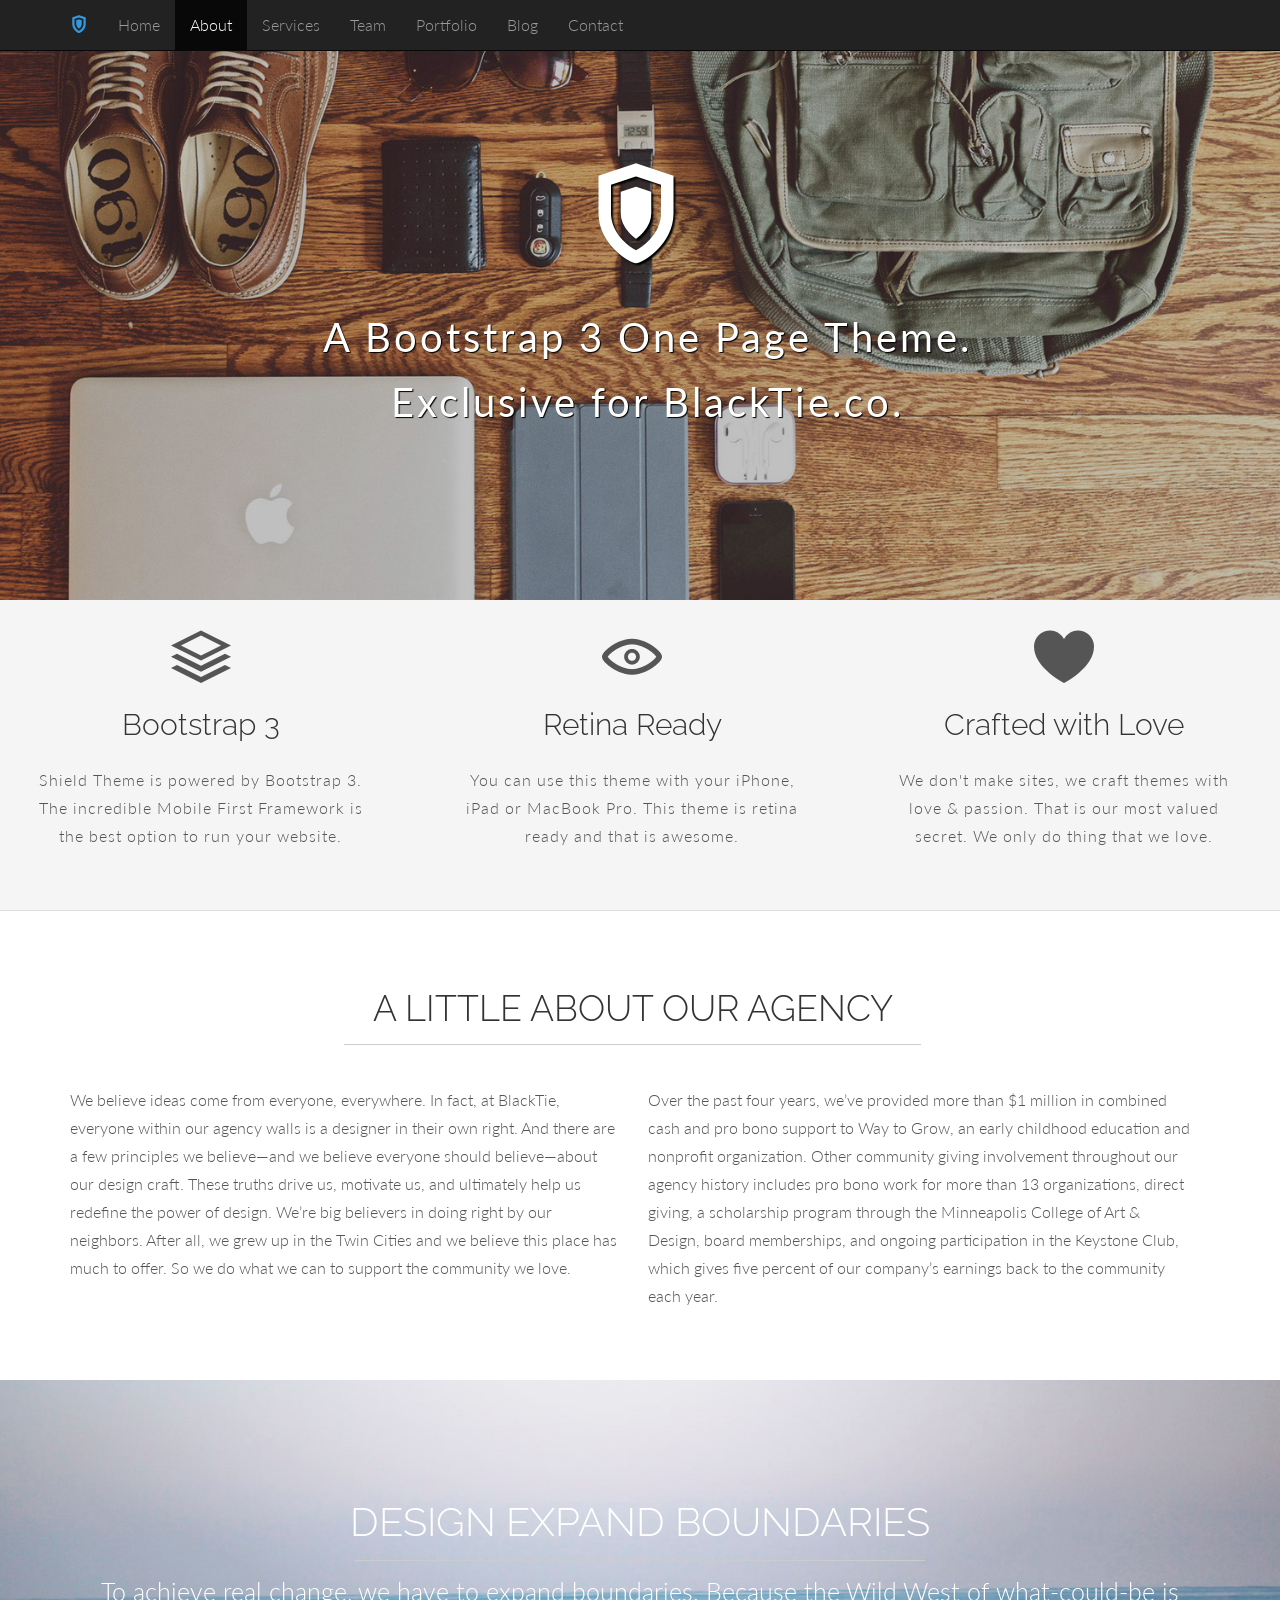
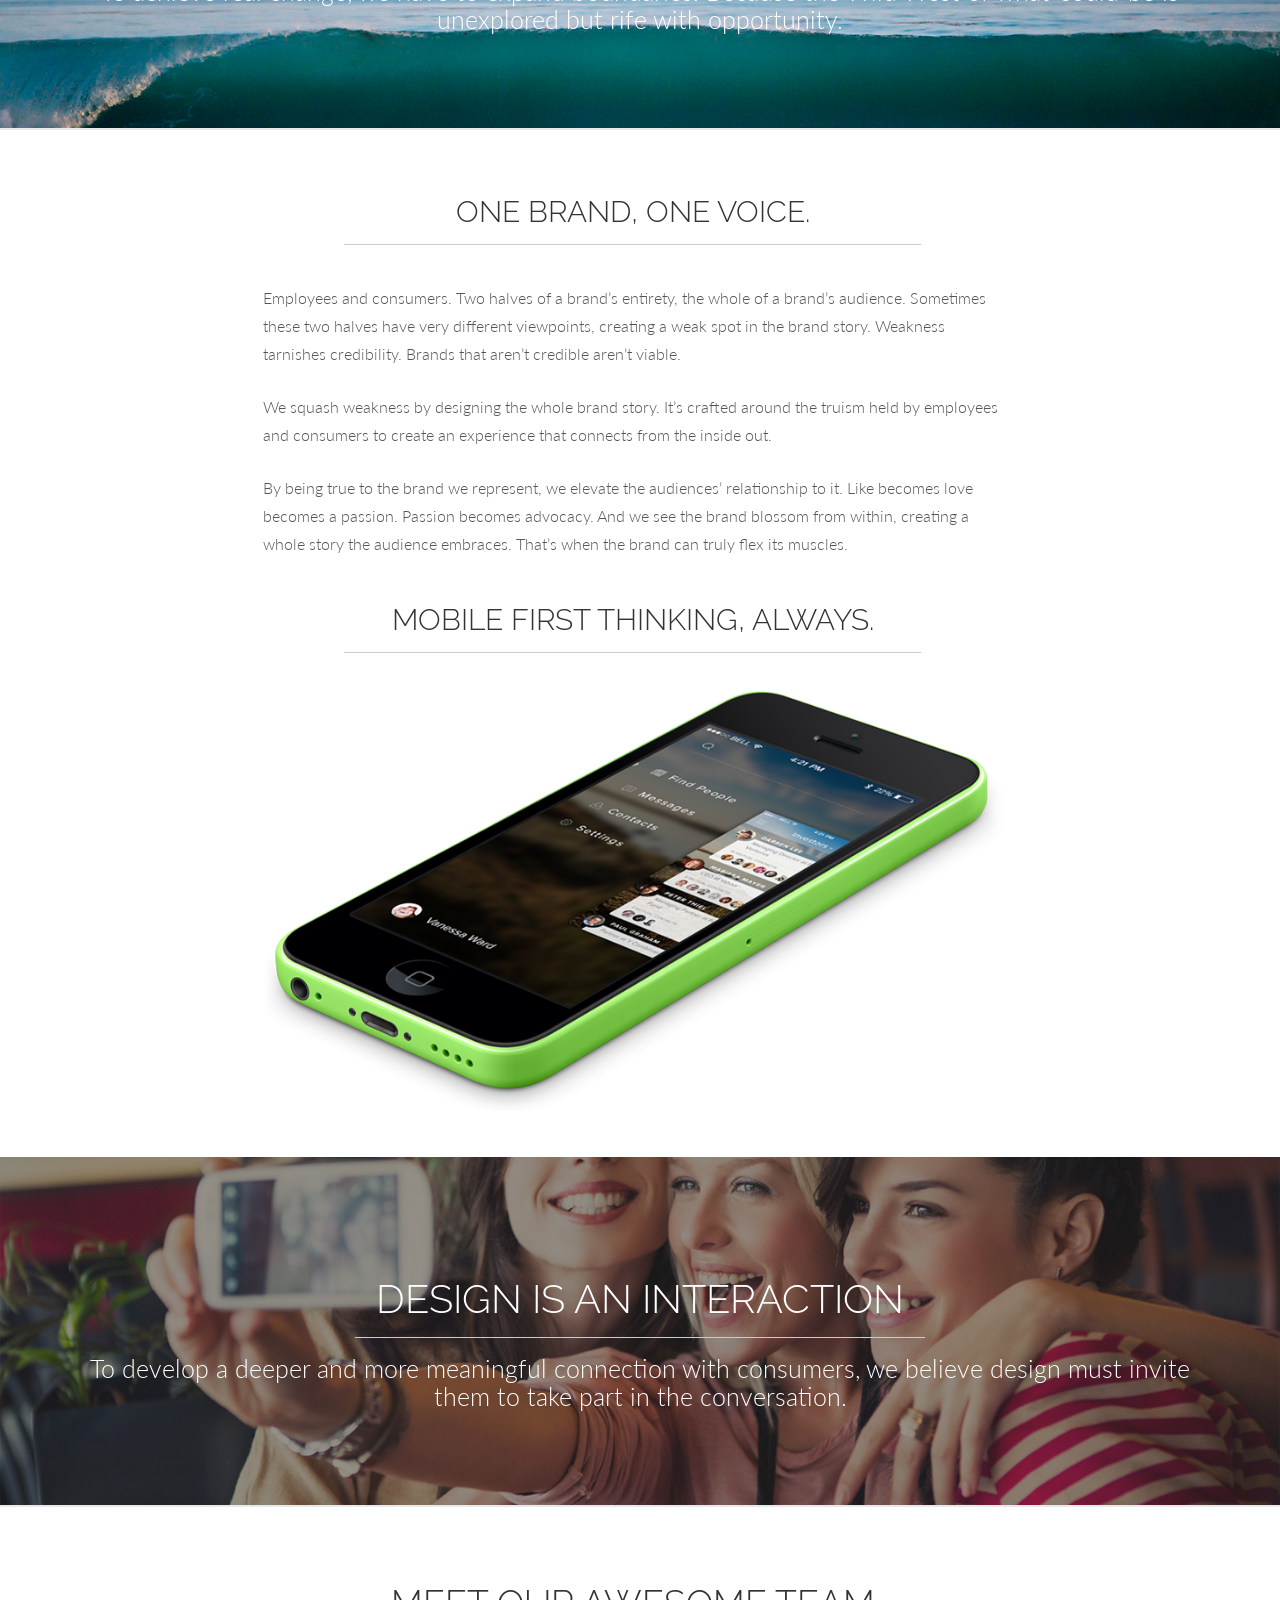
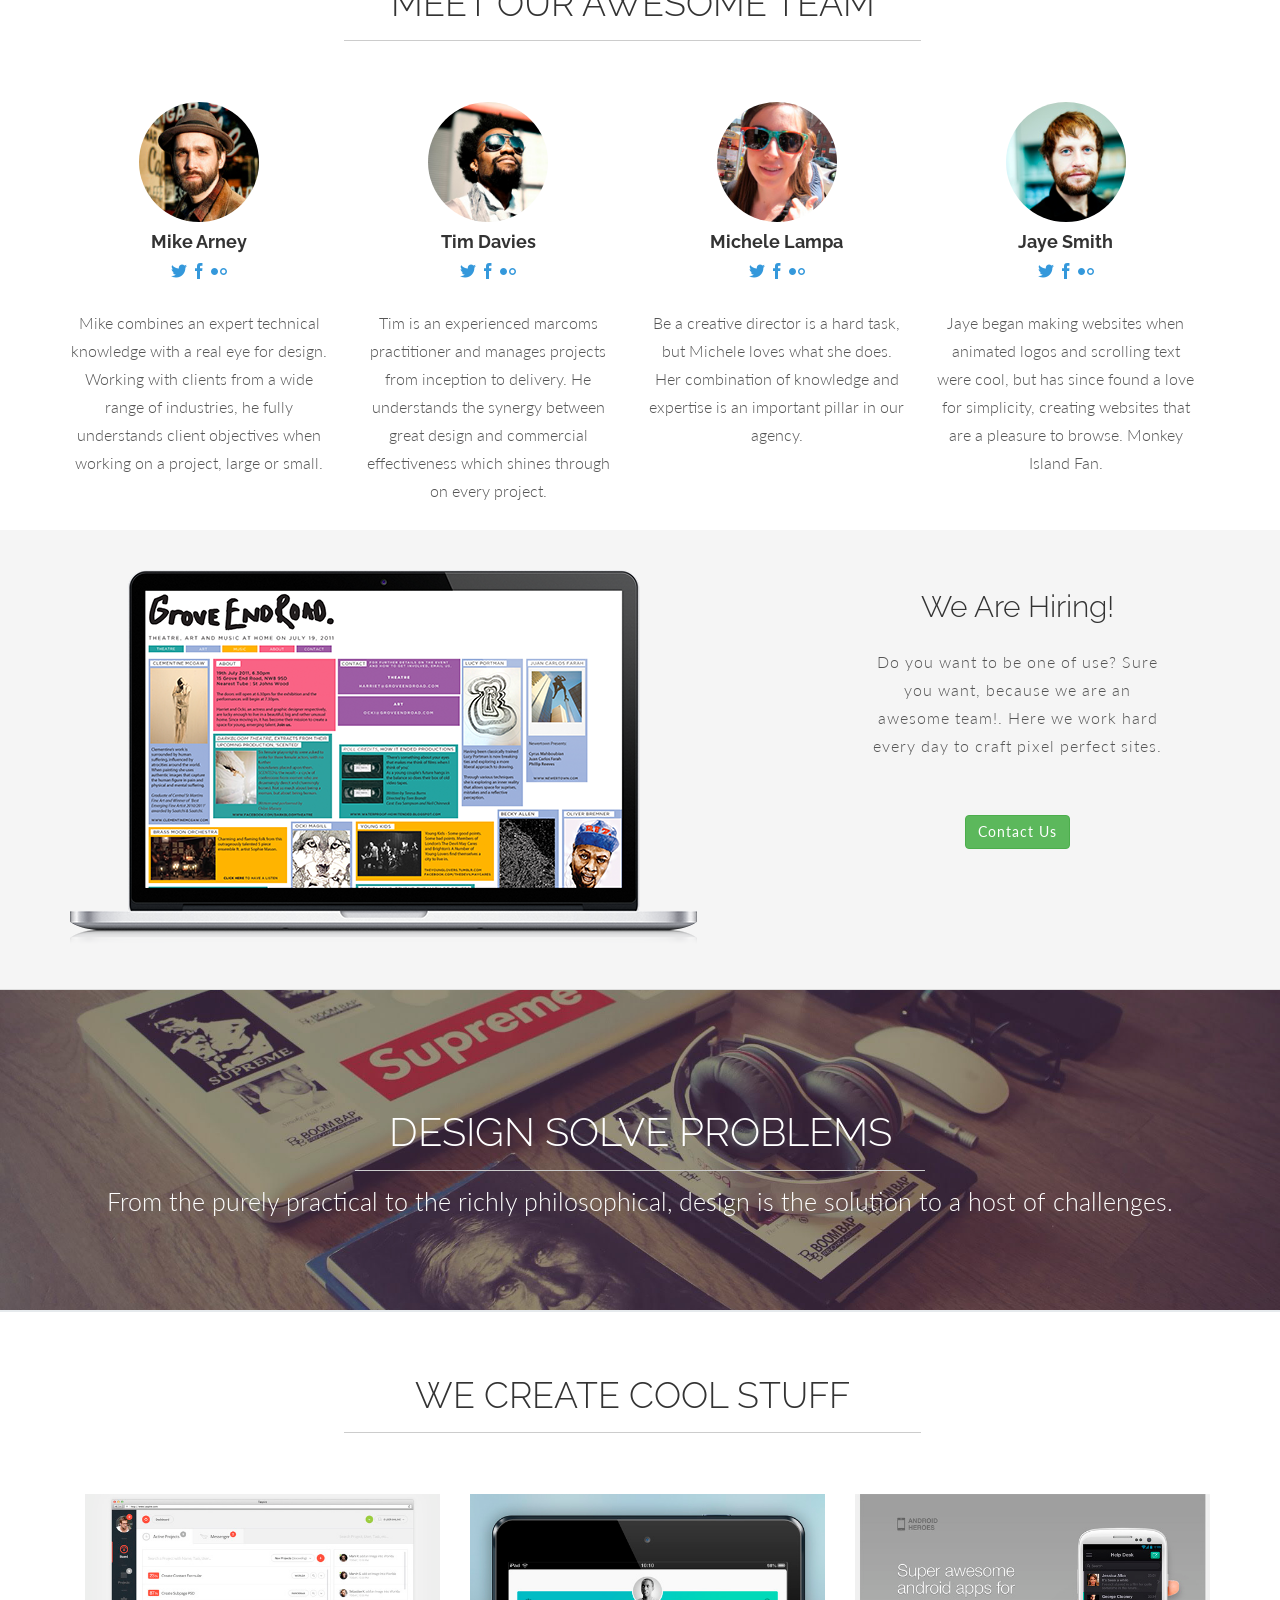
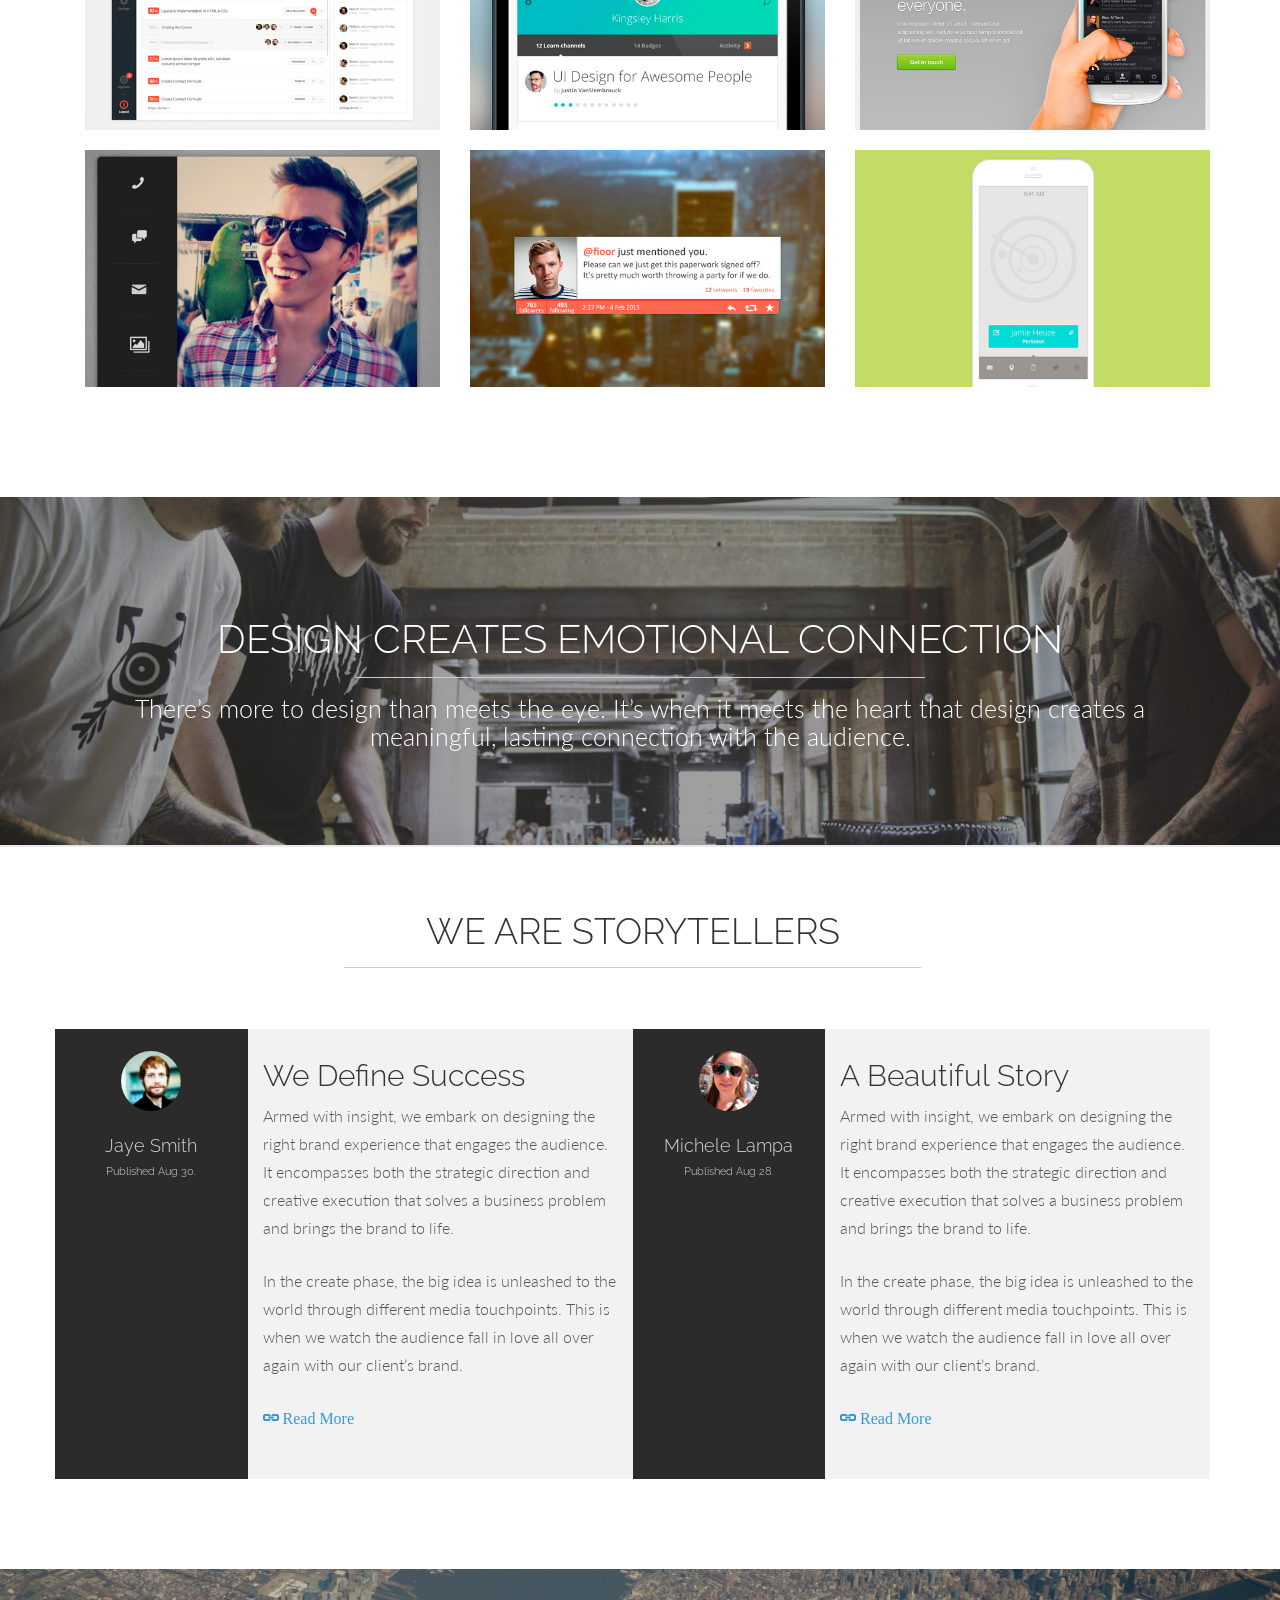
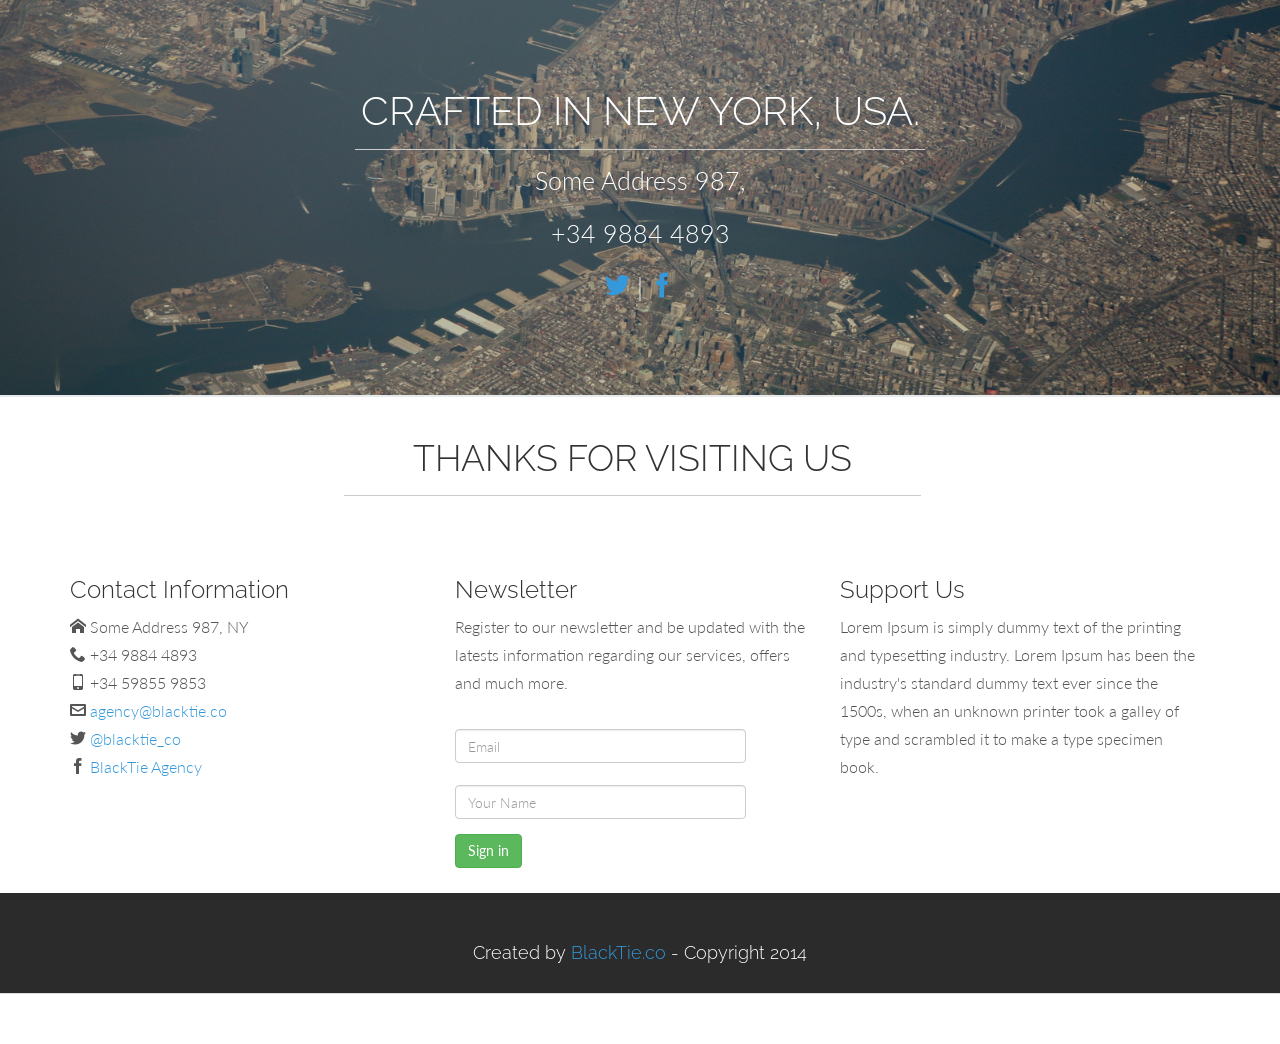
<file: front/Shield/Shield Theme/index.html>
<!DOCTYPE html>
<html lang="en">
  <head>
    <meta charset="utf-8">
    <meta name="viewport" content="width=device-width, initial-scale=1.0">
    <meta name="description" content="SHIELD - Free Bootstrap 3 Theme">
    <meta name="author" content="Carlos Alvarez - Alvarez.is - blacktie.co">
    <link rel="shortcut icon" href="assets/ico/favicon.png">

    <title> SHIELD - Free Bootstrap 3 Theme</title>

    <!-- Bootstrap core CSS -->
    <link href="assets/css/bootstrap.css" rel="stylesheet">

    <!-- Custom styles for this template -->
    <link href="assets/css/main.css" rel="stylesheet">
    <link rel="stylesheet" href="assets/css/icomoon.css">
    <link href="assets/css/animate-custom.css" rel="stylesheet">


    
    <link href='http://fonts.googleapis.com/css?family=Lato:300,400,700,300italic,400italic' rel='stylesheet' type='text/css'>
    <link href='http://fonts.googleapis.com/css?family=Raleway:400,300,700' rel='stylesheet' type='text/css'>
    
    <script src="assets/js/jquery.min.js"></script>
	<script type="text/javascript" src="assets/js/modernizr.custom.js"></script>
    
    <!-- HTML5 shim and Respond.js IE8 support of HTML5 elements and media queries -->
    <!--[if lt IE 9]>
      <script src="assets/js/html5shiv.js"></script>
      <script src="assets/js/respond.min.js"></script>
    <![endif]-->
  </head>

  <body data-spy="scroll" data-offset="0" data-target="#navbar-main">
  
  
  	<div id="navbar-main">
      <!-- Fixed navbar -->
    <div class="navbar navbar-inverse navbar-fixed-top">
      <div class="container">
        <div class="navbar-header">
          <button type="button" class="navbar-toggle" data-toggle="collapse" data-target=".navbar-collapse">
            <span class="icon icon-shield" style="font-size:30px; color:#3498db;"></span>
          </button>
          <a class="navbar-brand hidden-xs hidden-sm" href="#home"><span class="icon icon-shield" style="font-size:18px; color:#3498db;"></span></a>
        </div>
        <div class="navbar-collapse collapse">
          <ul class="nav navbar-nav">
            <li><a href="#home" class="smoothScroll">Home</a></li>
			<li> <a href="#about" class="smoothScroll"> About</a></li>
			<li> <a href="#services" class="smoothScroll"> Services</a></li>
			<li> <a href="#team" class="smoothScroll"> Team</a></li>
			<li> <a href="#portfolio" class="smoothScroll"> Portfolio</a></li>
			<li> <a href="#blog" class="smoothScroll"> Blog</a></li>
			<li> <a href="#contact" class="smoothScroll"> Contact</a></li>
        </div><!--/.nav-collapse -->
      </div>
    </div>
    </div>

  
  
		<!-- ==== HEADERWRAP ==== -->
	    <div id="headerwrap" id="home" name="home">
			<header class="clearfix">
	  		 		<h1><span class="icon icon-shield"></span></h1>
	  		 		<p>A Bootstrap 3 One Page Theme.</p>
	  		 		<p>Exclusive for BlackTie.co.</p>
	  		</header>	    
	    </div><!-- /headerwrap -->

		<!-- ==== GREYWRAP ==== -->
		<div id="greywrap">
			<div class="row">
				<div class="col-lg-4 callout">
					<span class="icon icon-stack"></span>
					<h2>Bootstrap 3</h2>
					<p>Shield Theme is powered by Bootstrap 3. The incredible Mobile First Framework is the best option to run your website. </p>
				</div><!-- col-lg-4 -->
					
				<div class="col-lg-4 callout">
					<span class="icon icon-eye"></span>
					<h2>Retina Ready</h2>
					<p>You can use this theme with your iPhone, iPad or MacBook Pro. This theme is retina ready and that is awesome. </p>
				</div><!-- col-lg-4 -->	
				
				<div class="col-lg-4 callout">
					<span class="icon icon-heart"></span>
					<h2>Crafted with Love</h2>
					<p>We don't make sites, we craft themes with love & passion. That is our most valued secret. We only do thing that we love.   </p>
				</div><!-- col-lg-4 -->	
			</div><!-- row -->
		</div><!-- greywrap -->
		
		<!-- ==== ABOUT ==== -->
		<div class="container" id="about" name="about">
			<div class="row white">
			<br>
				<h1 class="centered">A LITTLE ABOUT OUR AGENCY</h1>
				<hr>
				
				<div class="col-lg-6">
					<p>We believe ideas come from everyone, everywhere. In fact, at BlackTie, everyone within our agency walls is a designer in their own right. And there are a few principles we believe—and we believe everyone should believe—about our design craft. These truths drive us, motivate us, and ultimately help us redefine the power of design. We’re big believers in doing right by our neighbors. After all, we grew up in the Twin Cities and we believe this place has much to offer. So we do what we can to support the community we love.</p>
				</div><!-- col-lg-6 -->
				
				<div class="col-lg-6">
					<p>Over the past four years, we’ve provided more than $1 million in combined cash and pro bono support to Way to Grow, an early childhood education and nonprofit organization. Other community giving involvement throughout our agency history includes pro bono work for more than 13 organizations, direct giving, a scholarship program through the Minneapolis College of Art & Design, board memberships, and ongoing participation in the Keystone Club, which gives five percent of our company’s earnings back to the community each year.</p>
				</div><!-- col-lg-6 -->
			</div><!-- row -->
		</div><!-- container -->
		
		<!-- ==== SECTION DIVIDER1 -->
		<section class="section-divider textdivider divider1">
			<div class="container">
				<h1>DESIGN EXPAND BOUNDARIES</h1>
				<hr>
				<p>To achieve real change, we have to expand boundaries. Because the Wild West of what-could-be is unexplored but rife with opportunity.</p>
			</div><!-- container -->
		</section><!-- section -->
		
		
		<!-- ==== SERVICES ==== -->
		<div class="container" id="services" name="services">
			<br>
			<br>
			<div class="row">
				<h2 class="centered">ONE BRAND, ONE VOICE.</h2>
				<hr>
				<br>
				<div class="col-lg-offset-2 col-lg-8">
					<p>Employees and consumers. Two halves of a brand’s entirety, the whole of a brand’s audience. Sometimes these two halves have very different viewpoints, creating a weak spot in the brand story. Weakness tarnishes credibility. Brands that aren’t credible aren’t viable.
					</p>
					<p>We squash weakness by designing the whole brand story. It’s crafted around the truism held by employees and consumers to create an experience that connects from the inside out.</p>
					<p>By being true to the brand we represent, we elevate the audiences’ relationship to it. Like becomes love becomes a passion. Passion becomes advocacy. And we see the brand blossom from within, creating a whole story the audience embraces. That’s when the brand can truly flex its muscles.</p>
				</div><!-- col-lg -->
			</div><!-- row -->
			
			<div class="row">
				<h2 class="centered">MOBILE FIRST THINKING, ALWAYS.</h2>
				<hr>
				<br>
				<div class="col-lg-offset-2 col-lg-8">
					<img class="img-responsive" src="assets/img/iphone.png" alt="">
				</div><!-- col -->
			</div><!-- row -->
		</div><!-- container -->
  		

		<!-- ==== SECTION DIVIDER2 -->
		<section class="section-divider textdivider divider2">
			<div class="container">
				<h1>DESIGN IS AN INTERACTION</h1>
				<hr>
				<p>To develop a deeper and more meaningful connection with consumers, we believe design must invite them to take part in the conversation.</p>
			</div><!-- container -->
		</section><!-- section -->

		<!-- ==== TEAM MEMBERS ==== -->
		<div class="container" id="team" name="team">
		<br>
			<div class="row white centered">
				<h1 class="centered">MEET OUR AWESOME TEAM</h1>
				<hr>
				<br>
				<br>
				<div class="col-lg-3 centered">
					<img class="img img-circle" src="assets/img/team/team01.jpg" height="120px" width="120px" alt="">
					<br>
					<h4><b>Mike Arney</b></h4>
					<a href="#" class="icon icon-twitter"></a>
					<a href="#" class="icon icon-facebook"></a>
					<a href="#" class="icon icon-flickr"></a>
					<p>Mike combines an expert technical knowledge with a real eye for design. Working with clients from a wide range of industries, he fully understands client objectives when working on a project, large or small.</p>
				</div><!-- col-lg-3 -->
				
				<div class="col-lg-3 centered">
					<img class="img img-circle" src="assets/img/team/team02.jpg" height="120px" width="120px" alt="">
					<br>
					<h4><b>Tim Davies</b></h4>
					<a href="#" class="icon icon-twitter"></a>
					<a href="#" class="icon icon-facebook"></a>
					<a href="#" class="icon icon-flickr"></a>
					<p>Tim is an experienced marcoms practitioner and manages projects from inception to delivery. He understands the synergy between great design and commercial effectiveness which shines through on every project.</p>
				</div><!-- col-lg-3 -->
				
				<div class="col-lg-3 centered">
					<img class="img img-circle" src="assets/img/team/team03.jpg" height="120px" width="120px" alt="">
					<br>
					<h4><b>Michele Lampa</b></h4>
					<a href="#" class="icon icon-twitter"></a>
					<a href="#" class="icon icon-facebook"></a>
					<a href="#" class="icon icon-flickr"></a>
					<p>Be a creative director is a hard task, but Michele loves what she does. Her combination of knowledge and expertise is an important pillar in our agency.</p>
				</div><!-- col-lg-3 -->
				
				<div class="col-lg-3 centered">
					<img class="img img-circle" src="assets/img/team/team04.jpg" height="120px" width="120px" alt="">
					<br>
					<h4><b>Jaye Smith</b></h4>
					<a href="#" class="icon icon-twitter"></a>
					<a href="#" class="icon icon-facebook"></a>
					<a href="#" class="icon icon-flickr"></a>
					<p>Jaye began making websites when animated logos and scrolling text were cool, but has since found a love for simplicity, creating websites that are a pleasure to browse. Monkey Island Fan.</p>
				</div><!-- col-lg-3 -->
				
			</div><!-- row -->
		</div><!-- container -->

		<!-- ==== GREYWRAP ==== -->
		<div id="greywrap">
			<div class="container">
				<div class="row">
					<div class="col-lg-8 centered">
						<img class="img-responsive" src="assets/img/macbook.png" align="">
					</div>
					<div class="col-lg-4">
						<h2>We Are Hiring!</h2>
						<p>Do you want to be one of use? Sure you want, because we are an awesome team!. Here we work hard every day to craft pixel perfect sites.</p>
						<p><a class="btn btn-success">Contact Us</a></p>
					</div>					
				</div><!-- row -->
			</div>
			<br>
			<br>
		</div><!-- greywrap -->
		
		<!-- ==== SECTION DIVIDER3 -->
		<section class="section-divider textdivider divider3">
			<div class="container">
				<h1>DESIGN SOLVE PROBLEMS</h1>
				<hr>
				<p>From the purely practical to the richly philosophical, design is the solution to a host of challenges.</p>
			</div><!-- container -->
		</section><!-- section -->
		
		<!-- ==== PORTFOLIO ==== -->
		<div class="container" id="portfolio" name="portfolio">
		<br>
			<div class="row">
				<br>
				<h1 class="centered">WE CREATE COOL STUFF</h1>
				<hr>
				<br>
				<br>
			</div><!-- /row -->
			<div class="container">
			<div class="row">	
			
				<!-- PORTFOLIO IMAGE 1 -->
				<div class="col-md-4 ">
			    	<div class="grid mask">
						<figure>
							<img class="img-responsive" src="assets/img/portfolio/folio01.jpg" alt="">
							<figcaption>
								<h5>DASHBOARD</h5>
								<a data-toggle="modal" href="#myModal" class="btn btn-primary btn-lg">Take a Look</a>
							</figcaption><!-- /figcaption -->
						</figure><!-- /figure -->
			    	</div><!-- /grid-mask -->
				</div><!-- /col -->
				
				
						 <!-- MODAL SHOW THE PORTFOLIO IMAGE. In this demo, all links point to this modal. You should create
						      a modal for each of your projects. -->
						      
						  <div class="modal fade" id="myModal" tabindex="-1" role="dialog" aria-labelledby="myModalLabel" aria-hidden="true">
						    <div class="modal-dialog">
						      <div class="modal-content">
						        <div class="modal-header">
						          <button type="button" class="close" data-dismiss="modal" aria-hidden="true">&times;</button>
						          <h4 class="modal-title">Project Title</h4>
						        </div>
						        <div class="modal-body">
						          <p><img class="img-responsive" src="assets/img/portfolio/folio01.jpg" alt=""></p>
						          <p>This project was crafted for Some Name corp. Detail here a little about your job requirements and the tools used. Tell about the challenges faced and what you and your team did to solve it.</p>
						          <p><b><a href="#">Visit Site</a></b></p>
						        </div>
						        <div class="modal-footer">
						          <button type="button" class="btn btn-default" data-dismiss="modal">Close</button>
						        </div>
						      </div><!-- /.modal-content -->
						    </div><!-- /.modal-dialog -->
						  </div><!-- /.modal -->
				
				
				<!-- PORTFOLIO IMAGE 2 -->
				<div class="col-md-4">
			    	<div class="grid mask">
						<figure>
							<img class="img-responsive" src="assets/img/portfolio/folio02.jpg" alt="">
							<figcaption>
								<h5>UI DESIGN</h5>
								<a data-toggle="modal" href="#myModal" class="btn btn-primary btn-lg">Take a Look</a>
							</figcaption><!-- /figcaption -->
						</figure><!-- /figure -->
			    	</div><!-- /grid-mask -->
				</div><!-- /col -->
				
				<!-- PORTFOLIO IMAGE 3 -->
				<div class="col-md-4">
			    	<div class="grid mask">
						<figure>
							<img class="img-responsive" src="assets/img/portfolio/folio03.jpg" alt="">
							<figcaption>
								<h5>ANDROID PAGE</h5>
								<a data-toggle="modal" href="#myModal" class="btn btn-primary btn-lg">Take a Look</a>
							</figcaption><!-- /figcaption -->
						</figure><!-- /figure -->
			    	</div><!-- /grid-mask -->
				</div><!-- /col -->
			</div><!-- /row -->

				<!-- PORTFOLIO IMAGE 4 -->
			<div class="row">	
				<div class="col-md-4 ">
			    	<div class="grid mask">
						<figure>
							<img class="img-responsive" src="assets/img/portfolio/folio04.jpg" alt="">
							<figcaption>
								<h5>PROFILE</h5>
								<a data-toggle="modal" href="#myModal" class="btn btn-primary btn-lg">Take a Look</a>
							</figcaption><!-- /figcaption -->
						</figure><!-- /figure -->
			    	</div><!-- /grid-mask -->
				</div><!-- /col -->
				
				<!-- PORTFOLIO IMAGE 5 -->
				<div class="col-md-4">
			    	<div class="grid mask">
						<figure>
							<img class="img-responsive" src="assets/img/portfolio/folio05.jpg" alt="">
							<figcaption>
								<h5>TWITTER STATUS</h5>
								<a data-toggle="modal" href="#myModal" class="btn btn-primary btn-lg">Take a Look</a>
							</figcaption><!-- /figcaption -->
						</figure><!-- /figure -->
			    	</div><!-- /grid-mask -->
				</div><!-- /col -->
				
				<!-- PORTFOLIO IMAGE 6 -->
				<div class="col-md-4">
			    	<div class="grid mask">
						<figure>
							<img class="img-responsive" src="assets/img/portfolio/folio06.jpg" alt="">
							<figcaption>
								<h5>PHONE MOCKUP</h5>
								<a data-toggle="modal" href="#myModal" class="btn btn-primary btn-lg">Take a Look</a>
							</figcaption><!-- /figcaption -->
						</figure><!-- /figure -->
			    	</div><!-- /grid-mask -->
				</div><!-- /col -->
			</div><!-- /row -->
			<br>
			<br>
		</div><!-- /row -->
	</div><!-- /container -->

		<!-- ==== SECTION DIVIDER4 ==== -->
		<section class="section-divider textdivider divider4">
			<div class="container">
				<h1>DESIGN CREATES EMOTIONAL CONNECTION</h1>
				<hr>
				<p>There’s more to design than meets the eye. It’s when it meets the heart that design creates a meaningful, lasting connection with the audience.</p>
			</div><!-- container -->
		</section><!-- section -->
		
		<!-- ==== BLOG ==== -->
		<div class="container" id="blog" name="blog">
		<br>
			<div class="row">
				<br>
				<h1 class="centered">WE ARE STORYTELLERS</h1>
				<hr>
				<br>
				<br>
			</div><!-- /row -->
			
			<div class="row">
				<div class="col-lg-6 blog-bg">
					<div class="col-lg-4 centered">
					<br>
						<p><img class="img img-circle" src="assets/img/team/team04.jpg" width="60px" height="60px"></p>
						<h4>Jaye Smith</h4>
						<h5>Published Aug 30.</h5>
					</div>
					<div class="col-lg-8 blog-content">
						<h2>We Define Success</h2>
						<p>Armed with insight, we embark on designing the right brand experience that engages the audience. It encompasses both the strategic direction and creative execution that solves a business problem and brings the brand to life.</p>
						<p>In the create phase, the big idea is unleashed to the world through different media touchpoints. This is when we watch the audience fall in love all over again with our client’s brand.</p>
						<p><a href="#" class="icon icon-link"> Read More</a></p>
						<br>
					</div>
				</div><!-- /col -->
				
				<div class="col-lg-6 blog-bg">
					<div class="col-lg-4 centered">
					<br>
						<p><img class="img img-circle" src="assets/img/team/team03.jpg" width="60px" height="60px"></p>
						<h4>Michele Lampa</h4>
						<h5>Published Aug 28.</h5>
					</div>
					<div class="col-lg-8 blog-content">
						<h2>A Beautiful Story</h2>
						<p>Armed with insight, we embark on designing the right brand experience that engages the audience. It encompasses both the strategic direction and creative execution that solves a business problem and brings the brand to life.</p>
						<p>In the create phase, the big idea is unleashed to the world through different media touchpoints. This is when we watch the audience fall in love all over again with our client’s brand.</p>
						<p><a href="#" class="icon icon-link"> Read More</a></p>
						<br>
					</div>
				</div><!-- /col -->
			</div><!-- /row -->
			<br>
			<br>
		</div><!-- /container -->

		
		<!-- ==== SECTION DIVIDER6 ==== -->
		<section class="section-divider textdivider divider6">
			<div class="container">
				<h1>CRAFTED IN NEW YORK, USA.</h1>
				<hr>
				<p>Some Address 987,</p>
				<p>+34 9884 4893</p>
				<p><a class="icon icon-twitter" href="#"></a> | <a class="icon icon-facebook" href="#"></a></p>
			</div><!-- container -->
		</section><!-- section -->
		
		<div class="container" id="contact" name="contact">
			<div class="row">
			<br>
				<h1 class="centered">THANKS FOR VISITING US</h1>
				<hr>
				<br>
				<br>
				<div class="col-lg-4">
					<h3>Contact Information</h3>
					<p><span class="icon icon-home"></span> Some Address 987, NY<br/>
						<span class="icon icon-phone"></span> +34 9884 4893 <br/>
						<span class="icon icon-mobile"></span> +34 59855 9853 <br/>
						<span class="icon icon-envelop"></span> <a href="#"> agency@blacktie.co</a> <br/>
						<span class="icon icon-twitter"></span> <a href="#"> @blacktie_co </a> <br/>
						<span class="icon icon-facebook"></span> <a href="#"> BlackTie Agency </a> <br/>
					</p>
				</div><!-- col -->
				
				<div class="col-lg-4">
					<h3>Newsletter</h3>
					<p>Register to our newsletter and be updated with the latests information regarding our services, offers and much more.</p>
					<p>
						<form class="form-horizontal" role="form">
						  <div class="form-group">
						    <label for="inputEmail1" class="col-lg-4 control-label"></label>
						    <div class="col-lg-10">
						      <input type="email" class="form-control" id="inputEmail1" placeholder="Email">
						    </div>
						  </div>
						  <div class="form-group">
						    <label for="text1" class="col-lg-4 control-label"></label>
						    <div class="col-lg-10">
						      <input type="text" class="form-control" id="text1" placeholder="Your Name">
						    </div>
						  </div>
						  <div class="form-group">
						    <div class="col-lg-10">
						      <button type="submit" class="btn btn-success">Sign in</button>
						    </div>
						  </div>
					   </form><!-- form -->
					</p>
				</div><!-- col -->
				
				<div class="col-lg-4">
					<h3>Support Us</h3>
					<p>Lorem Ipsum is simply dummy text of the printing and typesetting industry. Lorem Ipsum has been the industry's standard dummy text ever since the 1500s, when an unknown printer took a galley of type and scrambled it to make a type specimen book.</p>
				</div><!-- col -->

			</div><!-- row -->
		
		</div><!-- container -->

		<div id="footerwrap">
			<div class="container">
				<h4>Created by <a href="http://blacktie.co">BlackTie.co</a> - Copyright 2014</h4>
			</div>
		</div>

    <!-- Bootstrap core JavaScript
    ================================================== -->
    <!-- Placed at the end of the document so the pages load faster -->
		

	<script type="text/javascript" src="assets/js/bootstrap.min.js"></script>
	<script type="text/javascript" src="assets/js/retina.js"></script>
	<script type="text/javascript" src="assets/js/jquery.easing.1.3.js"></script>
    <script type="text/javascript" src="assets/js/smoothscroll.js"></script>
	<script type="text/javascript" src="assets/js/jquery-func.js"></script>
  </body>
</html>
</file>
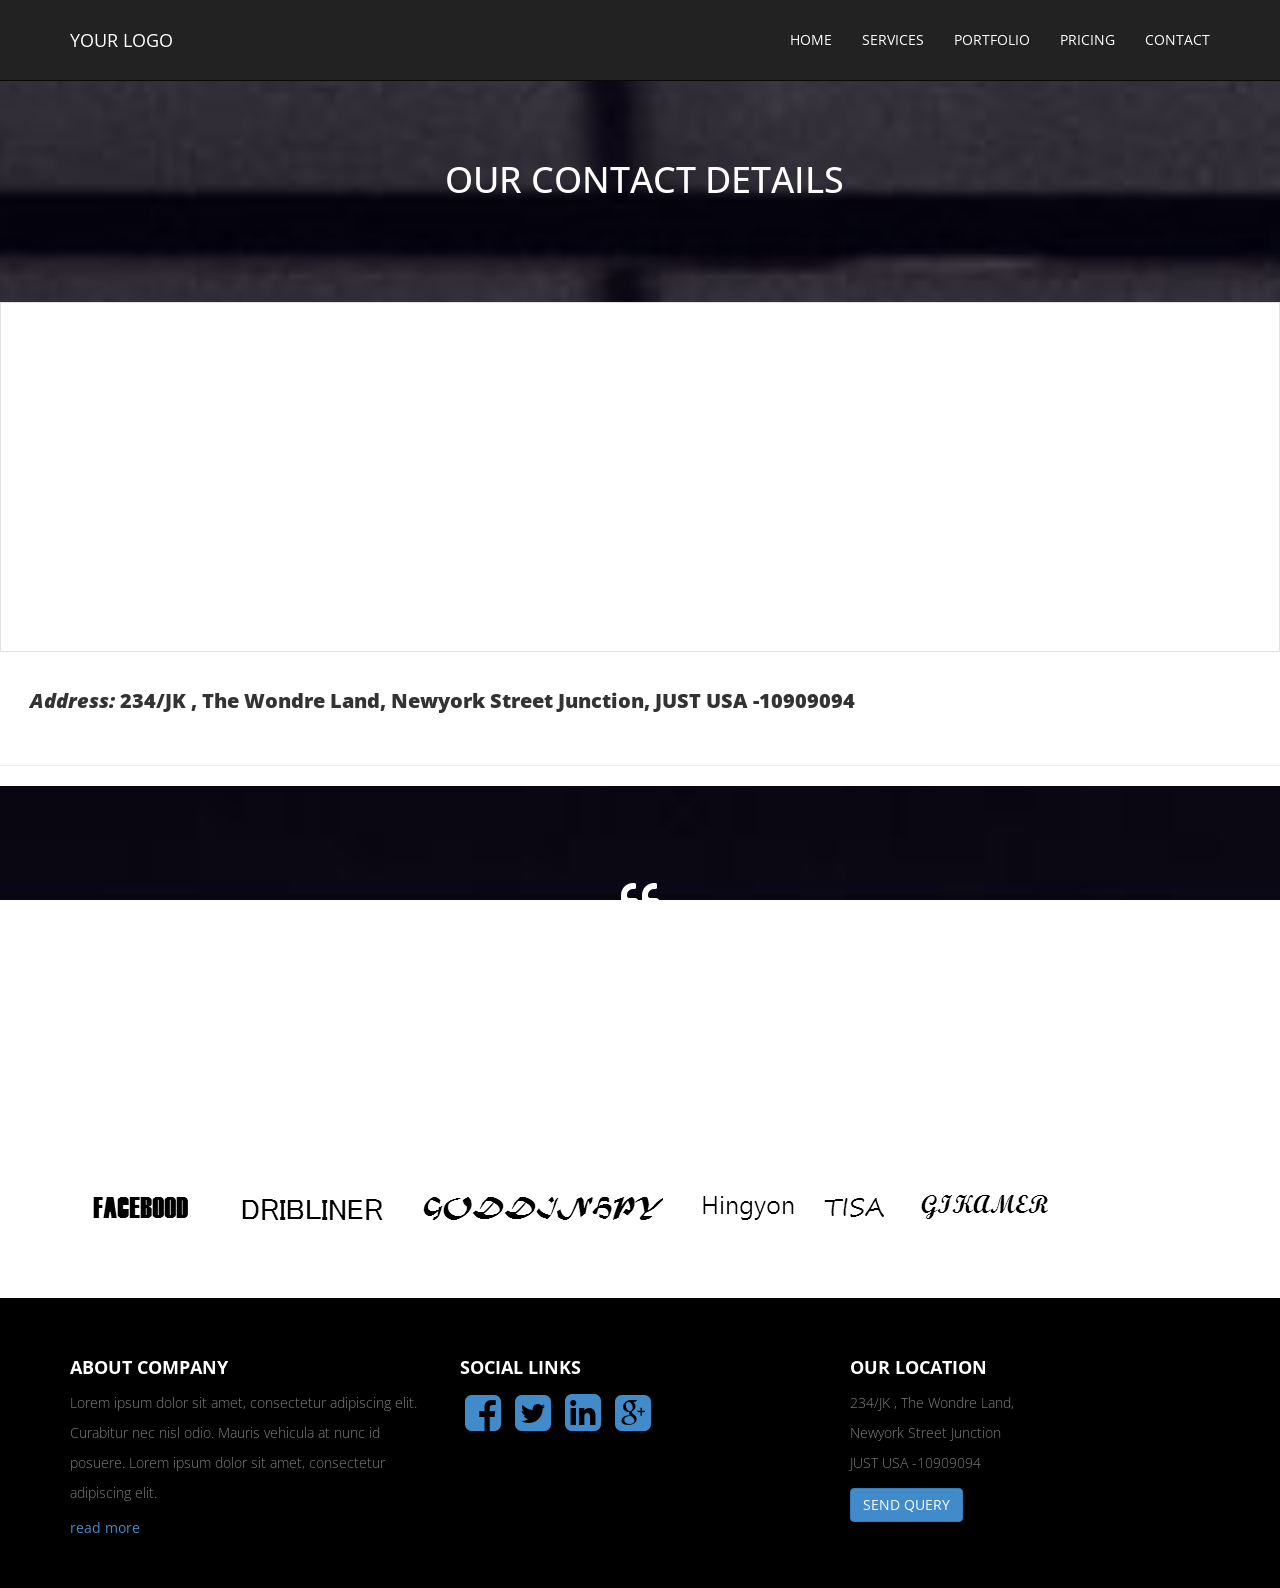
<file: front/bs-multipurpose-Ruma/contact.html>
﻿<!DOCTYPE html>
<html xmlns="http://www.w3.org/1999/xhtml">
<head>
    <meta charset="utf-8" />
    <meta name="viewport" content="width=device-width, initial-scale=1, maximum-scale=1" />
    <meta name="description" content="" />
    <meta name="author" content="" />
    <!--[if IE]>
        <meta http-equiv="X-UA-Compatible" content="IE=edge,chrome=1">
        <![endif]-->
    <title>Free Multipurpose Template : RUMA</title>
    <!-- BOOTSTRAP CORE STYLE CSS -->
    <link href="assets/css/bootstrap.css" rel="stylesheet" />
    <!-- FONTAWESOME STYLE CSS -->
    <link href="assets/css/font-awesome.min.css" rel="stylesheet" />
    <!-- CUSTOM STYLE CSS -->
    <link href="assets/css/style.css" rel="stylesheet" />    
    <!-- GOOGLE FONT -->
    <link href='http://fonts.googleapis.com/css?family=Open+Sans' rel='stylesheet' type='text/css' />

</head>
<body >
    
    <div class="navbar navbar-inverse navbar-fixed-top" >
        <div class="container">
            <div class="navbar-header">
                <button type="button" class="navbar-toggle" data-toggle="collapse" data-target=".navbar-collapse">
                    <span class="icon-bar"></span>
                    <span class="icon-bar"></span>
                    <span class="icon-bar"></span>
                </button>
                <a class="navbar-brand" href="#">YOUR LOGO</a>
            </div>
            <div class="navbar-collapse collapse">
                <ul class="nav navbar-nav navbar-right">
                    <li><a href="index.html">HOME</a></li>
                     <li><a href="services.html">SERVICES</a></li>
                    <li><a href="portfolio.html">PORTFOLIO</a></li>
                     <li><a href="pricing.html">PRICING</a></li>
                      <li><a href="contact.html">CONTACT</a></li>
                </ul>
            </div>
           
        </div>
    </div>
   <!--/.NAVBAR END-->
        
       <section id="home" class="head-main-img">
         
               <div class="container">
           <div class="row text-center pad-row" >
            <div class="col-md-12">
              <h1>  OUR CONTACT DETAILS  </h1>
                </div>
               </div>
            </div>   
           
       </section>
    <!--/.HEADING END-->

<section  id="contact-sec">
       <iframe class="cnt" src="https://www.google.com/maps/embed?pb=!1m18!1m12!1m3!1d2999841.293321206!2d-75.80920404999999!3d42.75594204999997!2m3!1f0!2f0!3f0!3m2!1i1024!2i768!4f13.1!3m3!1m2!1s0x4ccc4bf0f123a5a9%3A0xddcfc6c1de189567!2sNew+York!5e0!3m2!1sen!2s!4v1395313088825" ></iframe>
  <div class="add">
 <i>Address: </i>234/JK , The Wondre Land,  Newyork Street Junction, JUST USA -10909094
   </div>
    <hr />
     </section>
      <section  class="note-sec" >
         
               <div class="container">
           <div class="row text-center pad-row" >
            <div class="col-md-8 col-md-offset-2 col-sm-8 col-sm-offset-2 ">
                <i class="fa fa-quote-left fa-3x"></i>
               <p>
                                Lorem ipsum dolor sit amet, consectetur adipiscing elit.
                         Curabitur nec nisl odio. Mauris vehicula at nunc id posuere.
                                Lorem ipsum dolor sit amet, consectetur adipiscing elit.
                     Lorem ipsum dolor sit amet, consectetur adipiscing elit.
                         Curabitur nec nisl odio. Mauris vehicula at nunc id posuere.
                            </p>
                </div>
               </div>
            </div>   
           
       </section>
    <!--/.NOTE END-->
     <section id="clients"  >
        
                
            <div class="container">
           <div class="row text-center pad-bottom" >
            <div class="col-md-12">
                <img src="assets/img/clients.png" alt="" class="img-responsive" />
            </div>
               
               </div>
        </div>
        </section>
     <!--/.CLIENTS END-->
    <section id="footer-sec" >
             
            <div class="container">
           <div class="row  pad-bottom" >
            <div class="col-md-4">
                <h4> <strong>ABOUT COMPANY</strong> </h4>
                            <p>
                                Lorem ipsum dolor sit amet, consectetur adipiscing elit.
                         Curabitur nec nisl odio. Mauris vehicula at nunc id posuere.
                                Lorem ipsum dolor sit amet, consectetur adipiscing elit.
                            </p>
                <a href="#" >read more</a>
                </div>
               <div class="col-md-4">
                    <h4> <strong>SOCIAL LINKS</strong> </h4>
                   <p>
                     <a href="#"><i class="fa fa-facebook-square fa-3x"  ></i></a>  
                        <a href="#"><i class="fa fa-twitter-square fa-3x"  ></i></a>  
                        <a href="#"><i class="fa fa-linkedin-square fa-3x"  ></i></a>  
                       <a href="#"><i class="fa fa-google-plus-square fa-3x"  ></i></a>  
                   </p>
                </div>
               <div class="col-md-4">
                   <h4> <strong>OUR LOCATION</strong> </h4>
                            <p>
                               234/JK , The Wondre Land, <br />
                               Newyork Street Junction  <br />
                               JUST USA -10909094
                            </p>
                    <a href="#" class="btn btn-primary" >SEND QUERY</a>
                </div>
               </div>
            </div>
    </section>         
    <!--/.FOOTER END-->
    <!-- JAVASCRIPT FILES PLACED AT THE BOTTOM TO REDUCE THE LOADING TIME  -->
    <!-- CORE JQUERY  -->
    <script src="assets/plugins/jquery-1.10.2.js"></script>
    <!-- BOOTSTRAP SCRIPTS  -->
    <script src="assets/plugins/bootstrap.js"></script>
  <!-- CUSTOM SCRIPTS  -->
    <script src="assets/js/custom.js"></script>
</body>
</html>
</file>
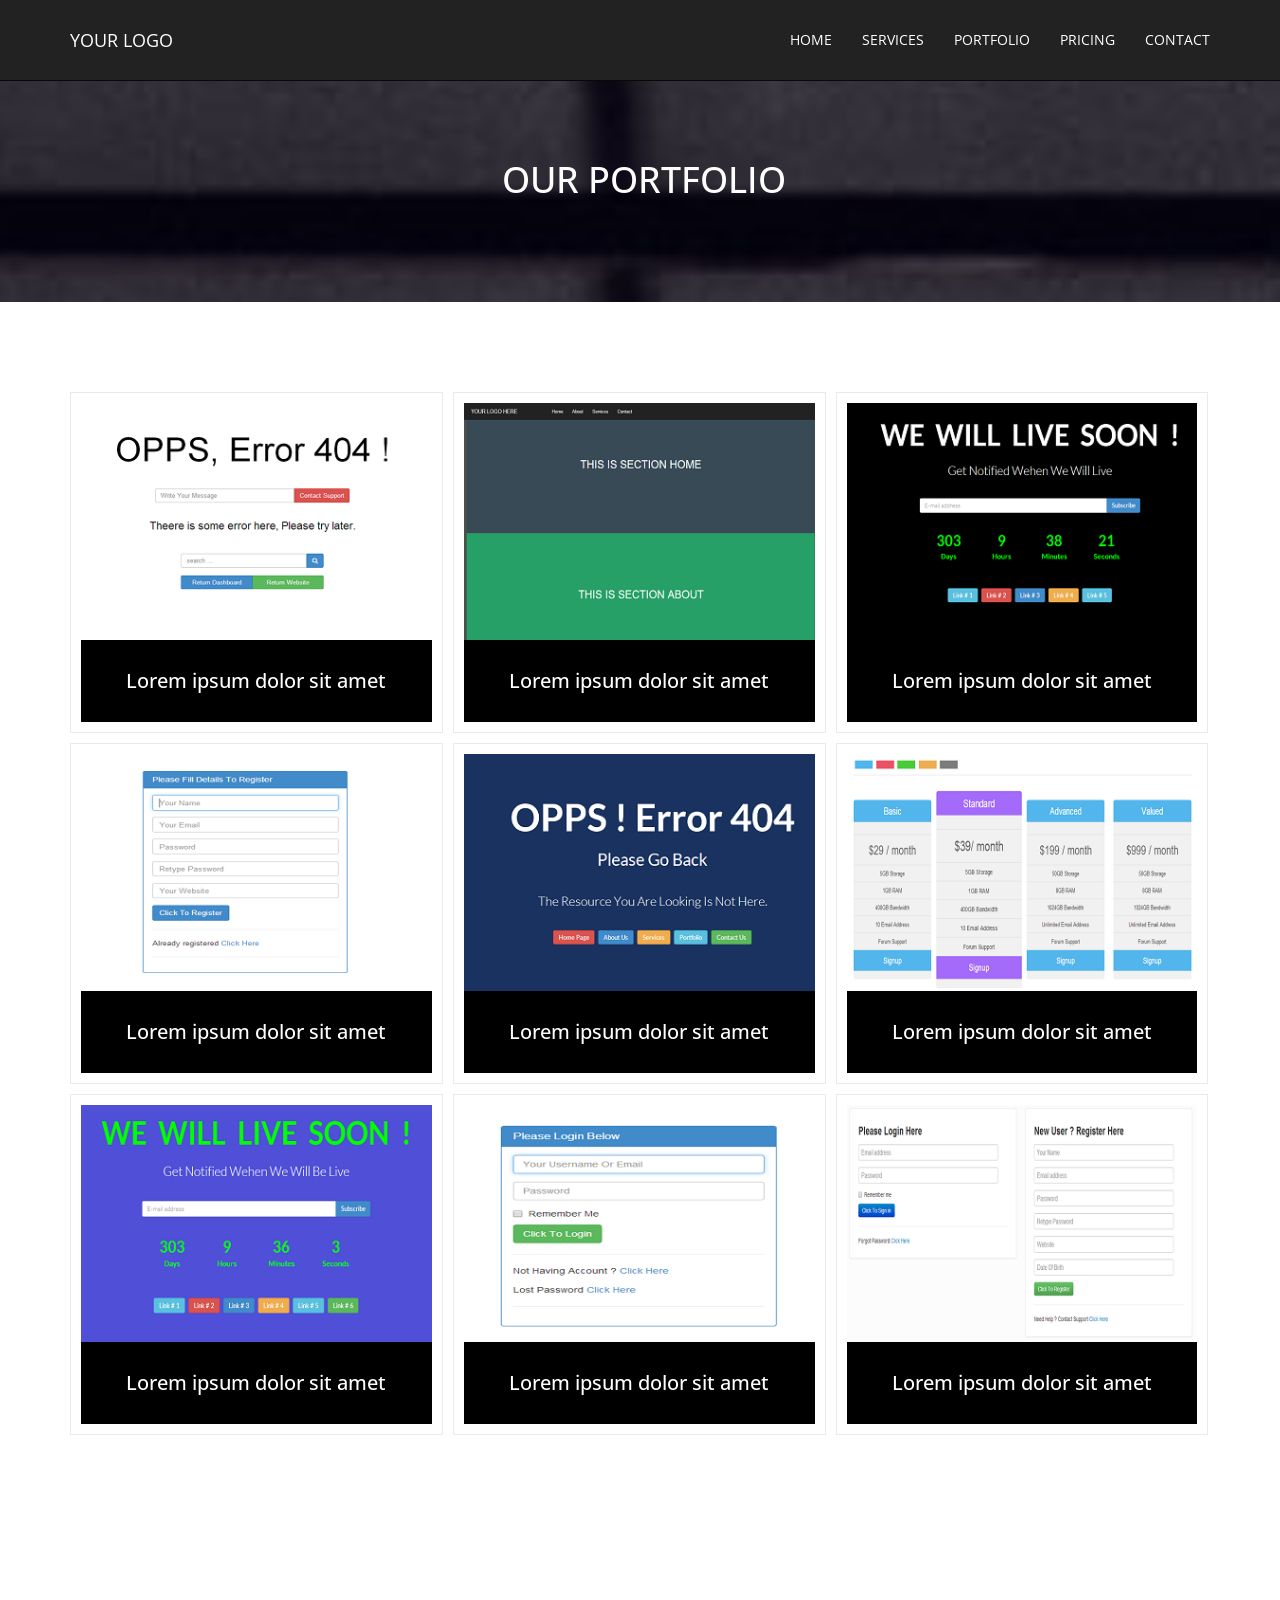
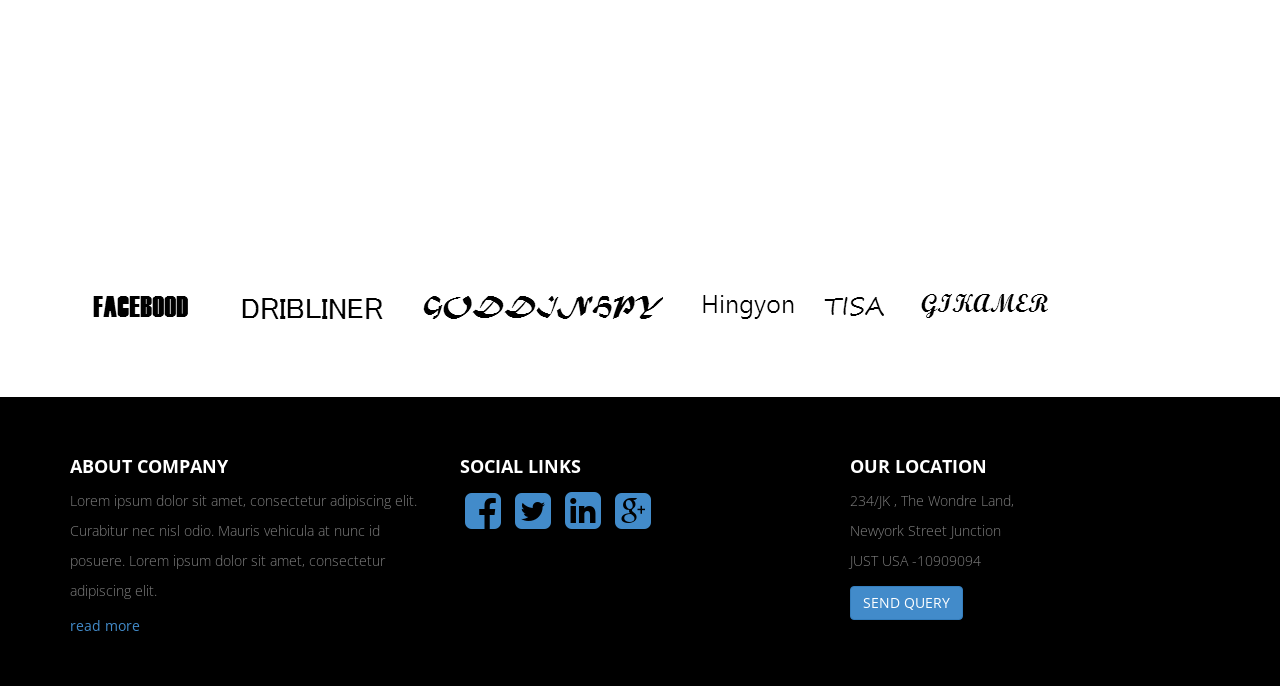
<file: front/bs-multipurpose-Ruma/portfolio.html>
﻿<!DOCTYPE html>
<html xmlns="http://www.w3.org/1999/xhtml">
<head>
    <meta charset="utf-8" />
    <meta name="viewport" content="width=device-width, initial-scale=1, maximum-scale=1" />
    <meta name="description" content="" />
    <meta name="author" content="" />
    <!--[if IE]>
        <meta http-equiv="X-UA-Compatible" content="IE=edge,chrome=1">
        <![endif]-->
    <title>Free Multipurpose Template : RUMA</title>
    <!-- BOOTSTRAP CORE STYLE CSS -->
    <link href="assets/css/bootstrap.css" rel="stylesheet" />
    <!-- FONTAWESOME STYLE CSS -->
    <link href="assets/css/font-awesome.min.css" rel="stylesheet" />
    <!-- PRETTYPHOTO STYLE CSS -->
    <link href="assets/css/prettyPhoto.css" rel="stylesheet" />
    <!-- CUSTOM STYLE CSS -->
    <link href="assets/css/style.css" rel="stylesheet" />    
    <!-- GOOGLE FONT -->
    <link href='http://fonts.googleapis.com/css?family=Open+Sans' rel='stylesheet' type='text/css' />

</head>
<body >
    
    <div class="navbar navbar-inverse navbar-fixed-top" >
        <div class="container">
            <div class="navbar-header">
                <button type="button" class="navbar-toggle" data-toggle="collapse" data-target=".navbar-collapse">
                    <span class="icon-bar"></span>
                    <span class="icon-bar"></span>
                    <span class="icon-bar"></span>
                </button>
                <a class="navbar-brand" href="#">YOUR LOGO</a>
            </div>
            <div class="navbar-collapse collapse">
                <ul class="nav navbar-nav navbar-right">
                    <li><a href="index.html">HOME</a></li>
                     <li><a href="services.html">SERVICES</a></li>
                    <li><a href="portfolio.html">PORTFOLIO</a></li>
                     <li><a href="pricing.html">PRICING</a></li>
                      <li><a href="contact.html">CONTACT</a></li>
                </ul>
            </div>
           
        </div>
    </div>
   <!--/.NAVBAR END-->
        
       <section id="home" class="head-main-img">
         
               <div class="container">
           <div class="row text-center pad-row" >
            <div class="col-md-12">
              <h1>  OUR PORTFOLIO  </h1>
                </div>
               </div>
            </div>   
           
       </section>
    <!--/.HEADING END-->

 <section id="port-sec">
       <div class="container">
           
           <div class="row pad-row" >
                               <div class="col-md-12 col-sm-12" > 
                    <ul class="portfolio-items col-3"> 
                        <li class="portfolio-item">
                            <div class="item-main">
                                <div class="portfolio-image">
                                    <img src="assets/img/portfolio/thumb/t1.png" alt="">
                                    <div class="overlay">
                                        <a class="preview btn btn-primary" title="Image Title Here" href="assets/img/portfolio/big/b1.png">VIEW PROJECT</a>
                                    </div>
                                </div>
                                <h5>Lorem ipsum dolor sit amet</h5>
                            </div>
                        </li>
                       
                        <li class="portfolio-item">
                            <div class="item-main">
                                <div class="portfolio-image">
                                    <img src="assets/img/portfolio/thumb/t2.png" alt="">
                                    <div class="overlay">
                                        <a class="preview btn btn-primary" title="Image Title Here" href="assets/img/portfolio/big/b2.png">VIEW PROJECT</a>
                                    </div>
                                </div>
                                <h5>Lorem ipsum dolor sit amet</h5>
                            </div>
                        </li>
                        <li class="portfolio-item">
                            <div class="item-main">
                                <div class="portfolio-image">
                                    <img src="assets/img/portfolio/thumb/t3.png" alt="">
                                    <div class="overlay">
                                        <a class="preview btn btn-primary" title="Image Title Here" href="assets/img/portfolio/big/b3.png">VIEW PROJECT</a>
                                    </div>
                                </div>
                                <h5>Lorem ipsum dolor sit amet</h5>
                            </div>
                        </li>
                        <li class="portfolio-item">
                            <div class="item-main">
                                <div class="portfolio-image">
                                    <img src="assets/img/portfolio/thumb/t4.png" alt="">
                                    <div class="overlay">
                                        <a class="preview btn btn-primary" title="Image Title Here" href="assets/img/portfolio/big/b4.png">VIEW PROJECT</a>
                                    </div>
                                </div>
                                <h5>Lorem ipsum dolor sit amet</h5>
                            </div>
                        </li>
                        <li class="portfolio-item">
                            <div class="item-main">
                                <div class="portfolio-image">
                                    <img src="assets/img/portfolio/thumb/t5.png" alt="">
                                    <div class="overlay">
                                        <a class="preview btn btn-primary" title="Image Title Here" href="assets/img/portfolio/big/b5.png">VIEW PROJECT</a>
                                    </div>
                                </div>
                                <h5>Lorem ipsum dolor sit amet</h5>
                            </div>
                        </li>
                        <li class="portfolio-item ">
                            <div class="item-main">
                                <div class="portfolio-image">
                                    <img src="assets/img/portfolio/thumb/t6.png" alt="">
                                    <div class="overlay">
                                        <a class="preview btn btn-primary" title="Image Title Here" href="assets/img/portfolio/big/b6.png">VIEW PROJECT</a>
                                    </div>
                                </div>
                                <h5>Lorem ipsum dolor sit amet</h5>
                            </div>
                        </li>
                        <li class="portfolio-item ">
                           <div class="item-main">
                                <div class="portfolio-image">
                                    <img src="assets/img/portfolio/thumb/t7.png" alt="" />
                                    <div class="overlay">
                                        <a class="preview btn btn-primary" title="Image Title Here" href="assets/img/portfolio/big/b7.png">VIEW PROJECT</a>
                                    </div>
                                </div>
                                <h5>Lorem ipsum dolor sit amet</h5>
                            </div>
                        </li>
                        <li class="portfolio-item ">
                           <div class="item-main">
                                <div class="portfolio-image">
                                    <img src="assets/img/portfolio/thumb/t8.png" alt="" />
                                    <div class="overlay">
                                        <a class="preview btn btn-primary" title="Image Title Here" href="assets/img/portfolio/big/b8.png">VIEW PROJECT</a>
                                    </div>
                                </div>
                                <h5>Lorem ipsum dolor sit amet</h5>
                            </div>
                        </li>
                         <li class="portfolio-item">
                            <div class="item-main">
                                <div class="portfolio-image">
                                    <img src="assets/img/portfolio/thumb/t9.png" alt="" />
                                    <div class="overlay">
                                        <a class="preview btn btn-primary" title="Image Title Here" href="assets/img/portfolio/big/b9.png">VIEW PROJECT</a>
                                    </div>
                                </div>
                                <h5>Lorem ipsum dolor sit amet</h5>
                            </div>
                        </li>
                    </ul>
                </div>
           </div>
       </div>
   </section>
     <!--/. END PORTFOLIO SECTION-->
      <section  class="note-sec" >
         
               <div class="container">
           <div class="row text-center pad-row" >
            <div class="col-md-8 col-md-offset-2 col-sm-8 col-sm-offset-2 ">
                <i class="fa fa-quote-left fa-3x"></i>
               <p>
                                Lorem ipsum dolor sit amet, consectetur adipiscing elit.
                         Curabitur nec nisl odio. Mauris vehicula at nunc id posuere.
                                Lorem ipsum dolor sit amet, consectetur adipiscing elit.
                     Lorem ipsum dolor sit amet, consectetur adipiscing elit.
                         Curabitur nec nisl odio. Mauris vehicula at nunc id posuere.
                            </p>
                </div>
               </div>
            </div>   
           
       </section>
    <!--/.NOTE END-->
     <section id="clients"  >
        
                
            <div class="container">
           <div class="row text-center pad-bottom" >
            <div class="col-md-12">
                <img src="assets/img/clients.png" alt="" class="img-responsive" />
            </div>
               
               </div>
        </div>
        </section>
     <!--/.CLIENTS END-->
      
    <section id="footer-sec" >
             
            <div class="container">
           <div class="row  pad-bottom" >
            <div class="col-md-4">
                <h4> <strong>ABOUT COMPANY</strong> </h4>
                            <p>
                                Lorem ipsum dolor sit amet, consectetur adipiscing elit.
                         Curabitur nec nisl odio. Mauris vehicula at nunc id posuere.
                                Lorem ipsum dolor sit amet, consectetur adipiscing elit.
                            </p>
                <a href="#" >read more</a>
                </div>
               <div class="col-md-4">
                    <h4> <strong>SOCIAL LINKS</strong> </h4>
                   <p>
                     <a href="#"><i class="fa fa-facebook-square fa-3x"  ></i></a>  
                        <a href="#"><i class="fa fa-twitter-square fa-3x"  ></i></a>  
                        <a href="#"><i class="fa fa-linkedin-square fa-3x"  ></i></a>  
                       <a href="#"><i class="fa fa-google-plus-square fa-3x"  ></i></a>  
                   </p>
                </div>
               <div class="col-md-4">
                   <h4> <strong>OUR LOCATION</strong> </h4>
                            <p>
                               234/JK , The Wondre Land, <br />
                               Newyork Street Junction  <br />
                               JUST USA -10909094
                            </p>
                    <a href="#" class="btn btn-primary" >SEND QUERY</a>
                </div>
               </div>
            </div>
    </section>         
    <!--/.FOOTER END-->
    <!-- JAVASCRIPT FILES PLACED AT THE BOTTOM TO REDUCE THE LOADING TIME  -->
    <!-- CORE JQUERY  -->
    <script src="assets/plugins/jquery-1.10.2.js"></script>
    <!-- BOOTSTRAP SCRIPTS  -->
    <script src="assets/plugins/bootstrap.js"></script>
    <!-- PRETTYPHOTO SCRIPTS  -->
    <script src="assets/plugins/jquery.prettyPhoto.js"></script>
  <!-- CUSTOM SCRIPTS  -->
    <script src="assets/js/custom.js"></script>
</body>
</html>
</file>
<file: front/Magister/assets/css/magister.css>
html {
	background:#505D6E url(../images/body4.jpg) no-repeat center center fixed; 
	min-height:100%;
	-webkit-background-size: cover;
	   -moz-background-size: cover;
	     -o-background-size: cover;
	        background-size: cover;
}

body {
	background:transparent;
	min-height:100%; 	
	-webkit-font-smoothing: antialiased;
	-webkit-overflow-scrolling: touch;
	line-height: 1.5em;
	font-size:14px;
	font-family: Helvetica, Arial, sans-serif;
	color:#fff;
	color:rgba(255,255,255,.8); 
	font-weight: normal;
}


/********************************************************/
/*                    Navigation bar                    */
/********************************************************/
.mainmenu { z-index: 999999; width:100%;  padding: 30px 0 0 0;}
@media (min-width: 768px) {
	.mainmenu { position: fixed; }
}

.navbar-toggle {
	position:relative;
	float:left;
	display:block;
	padding: 9px 10px;
	background: rgba(255, 255, 255, 0.2);
	background-image: none;
	border: 0 none;
	top:0px; 
	-webkit-border-radius: 2px;
	   -moz-border-radius: 2px;
	        border-radius: 2px;
	outline: 0;
	opacity: 1;
	-webkit-transition: all .45s;
	   -moz-transition: all .45s;
	        transition: all .45s;
	        float: left;
}
.navbar-toggle .icon-bar {
  display: block;
  width: 22px;
  height: 2px;
  background: #fff;
}
.navbar-toggle .icon-bar + .icon-bar {
	margin-top: 4px;
}
.open .navbar-toggle { 
	top:-70px; 
	opacity: 0;  
}
.mainmenu .dropdown-menu {
	top: -14em;
	left: 0px;
	font-size: 13px;
	padding:0;
	background:none;
	border:0 none;
	border-radius: 2px;
	-webkit-box-shadow: none;
	box-shadow: none;
	display:block;
	opacity:0;
	-webkit-transition: all .45s;
	   -moz-transition: all .45s;
	        transition: all .45s;
}
.mainmenu .dropdown-menu .active { 
	font-weight:bold;
}
.mainmenu .open .dropdown-menu { 
	top:2px;
	opacity:1;
}
.mainmenu .dropdown-menu a { 
	padding:10px 10px;
	margin:0;
	color:white;
	text-decoration: none;
	-webkit-border-radius: 2px;
	   -moz-border-radius: 2px;
	        border-radius: 2px;
}
.mainmenu .dropdown-menu a:hover { 
	background:rgba(255,255,255,.1);
	color:white;
	padding:10px 8px 10px 12px;
}



/********************************************************/
/*             Sections - universal classes             */
/********************************************************/
.section { 
	z-index: 1;
	min-height:420px;
	width: 100%; 
	overflow:auto;
	height:100%;
	padding-top:100px;
	padding-bottom:50px; 
	display:none;
	top:0;
} 
@media (min-width: 768px) {
	.section { padding-top:160px;}
}

/* Show one of sections */
#head { 
	display: block;
}


/********************************************************/
/*                      Typography                      */
/********************************************************/
a { color:#fff; text-decoration: none; }
a:hover, a:active { color:#fff; text-decoration: underline; }
.lead { 
	font-weight:normal;
	font-size:1.5em;
	line-height:1.2em;
}

.title,
.subtitle { 
	font-family: 'Wire One', Helvetica, Arial, sans-serif;
	font-weight:normal;
	font-size:7em;
	margin-bottom:15px; 
	color:#FDF9F4; 
	line-height:1em;
}
.subtitle { 
	line-height:.9em;
	font-size:5.5em;
	margin-top:0;
	margin-bottom:40px; 
}
.tagline { 
	font-size:1.4em;
	line-height:1.3em;
	font-weight:normal;
	margin-bottom:75px;
}

@media (max-width: 767px) {
	.lead { 
		font-size:1.3em;
	}
}


/********************************************************/
/*                   UI - Buttons                       */
/********************************************************/
.btn{
	color:#333;
	text-shadow: none;
	text-decoration: none;
	-webkit-border-radius: 3px;
	-moz-border-radius: 3px;
	border-radius: 3px;
	border:0 none;
}
.btn:hover {
	color:#000;
}
.btn-lg { 
	padding:16px 30px;
	font-size:inherit;
}

.btn-link {
	color:rgba(255,255,255,.8);
}
.btn-link:hover, .btn-link:focus, .btn-link:active {
	color:#fff
}
.btn-default {
	background: rgba(255,255,255,.5);
}
.btn-default:hover, .btn-default:focus, .btn-default:active, .btn-default.active {
	background: rgba(255,255,255,.8);
}
.btn-primary {
	background: rgba(255,255,255,.2);
}
.btn-primary:hover, .btn-primary:focus, .btn-primary:active, .btn-primary:active {
	background: rgba(255,255,255,.5);
}



/********************************************************/
/*                 UI - Thumbnails                      */
/********************************************************/
.thumbnail {
	background-color: rgba(255,255,255,.2);
	border: 0 none;
	padding:10px;
	-webkit-border-radius: 2px;
	   -moz-border-radius: 2px;
	        border-radius: 2px;
}
.thumbnail .caption {
	color: inherit;
}



/********************************************************/
/*                 Everything else                      */
/********************************************************/

.list-social .btn { 
	font-size:1.3em; 
}
.list-social .btn:hover, .list-social .btn:active, .list-social .btn:focus { 
	text-decoration: none; 
}


/* Social buttons in the footer */
#social { 
	margin-top:50px;
	margin-bottom:50px;
}
#social .wrapper { 
	width:340px; 
	margin:0 auto;
}






























/***********************************************************/
/*                   Theme: text shadows                   */
/***********************************************************/
.text-shadows { 	
	text-shadow:0 1px 2px rgba(0,0,0,.2);
}
.text-shadows .title,
.text-shadows .subtitle,
.text-shadows .tagline { 
	text-shadow:0 2px 3px rgba(0,0,0,.4);
}
.text-shadows .mainmenu .dropdown-menu a { 
	text-shadow:0 2px 1px rgba(0,0,0,.2);
}
.text-shadows .mainmenu .dropdown-menu a:hover { 
	text-shadow:none;
}



/***********************************************************/
/*                   Inverted theme                        */
/***********************************************************/
.theme-invert { 	
	color:#222;
	color:rgba(0,0,0,.8); 
 }
.theme-invert a { 
	color:#000;
}
.theme-invert .btn {
	color:rgba(255,255,255,.8);
}
.theme-invert .btn:hover {
	color:#fff;
}
.theme-invert .btn-link {
	color:rgba(0,0,0,.8);
}
.theme-invert .btn-link:hover, .theme-invert .btn-link:focus, .theme-invert .btn-link:active {
	color:#000
}
.theme-invert .navbar-toggle {
	background: rgba(0, 0, 0, 0.12);
}
.theme-invert .navbar-toggle .icon-bar {
  background: #333;
}
.theme-invert .mainmenu .dropdown-menu a { 
	color:#000;
}
.theme-invert .mainmenu .dropdown-menu a:hover { 
	background:rgba(0,0,0,.1);
	color:#000;
}

.theme-invert .title,
.theme-invert .subtitle,
.theme-invert .tagline { 
	color:#222222; 
}

.theme-invert .btn-default {
	background: rgba(0,0,0,.4);
}
.theme-invert .btn-default:hover,
.theme-invert .btn-default:focus,
.theme-invert .btn-default:active,
.theme-invert .btn-default.active {
	background: rgba(0,0,0,.6);
	color:#fff;
}
.theme-invert .btn-primary {
	background: rgba(0,0,0,.2);
}
.theme-invert .btn-primary:hover,
.theme-invert .btn-primary:focus,
.theme-invert .btn-primary:active,
.theme-invert .btn-primary.active {
	background: rgba(0,0,0,.3);
	color:#fff;
}

.theme-invert .thumbnail {
	background-color: rgba(255,255,255,.8);
}
.thumbnail .caption {
	color: inherit;
}
</file>
<file: front/squadfree/css/style.css>
/* ==== Google font ==== */
@import url('http://fonts.googleapis.com/css?family=Lato:100,300,400,700,900,100italic,300italic,400italic,700italic,900italic|Montserrat:700|Merriweather:400italic');


body {
    width: 100%;
    height: 100%;
    font-family: 'Lato',sans-serif;
	font-weight: 300;
    color: #666;
    background-color: #fff;
}

html {
    width: 100%;
    height: 100%;
}

h1,
h2,
h3,
h4,
h5,
h6 {
    margin: 0 0 30px;
    text-transform: uppercase;
    font-family: Montserrat,sans-serif;
    font-weight: 700;
    letter-spacing: 1px;
}

p {
    margin: 0 0 20px;
    font-size: 16px;
    line-height: 1.6em;
}

p.lead {
	font-weight: 600;
}

a {
    color: #28c3ab;
    -webkit-transition: all .2s ease-in-out;
    -moz-transition: all .2s ease-in-out;
    transition: all .2s ease-in-out;
}

a:hover,
a:focus {
    text-decoration: none;
    color: #176e61;
}

.light {
    font-weight: 400;
}

.navbar {
    margin-bottom: 0;
    border-bottom: 1px solid rgba(255,255,255,.3);
	
}

.navbar-brand {
    font-weight: 700;
}
.navbar-brand {
  height: 40px;
  padding: 5px 15px;
  font-size: 18px;
  line-height: 1em;
}

.navbar-brand h1{
	color: #fff;
  font-size: 20px;
  line-height: 40px;
}

.navbar-brand:focus {
    outline: 0;
}

.nav.navbar-nav {
    background-color: rgba(255,255,255,.4);
}

.navbar-custom.top-nav-collapse .nav.navbar-nav {
    background-color: rgba(0,0,0,0);
}


.navbar-custom ul.nav li a {
	font-size: 12px;
	letter-spacing: 1px;
    color: #444;
	text-transform: uppercase;
	font-weight: 700;
}

.navbar-custom.top-nav-collapse ul.nav li a {
	    -webkit-transition: all .2s ease-in-out;
    -moz-transition: all .2s ease-in-out;
    transition: all .2s ease-in-out;
	color: #fff;
}

.navbar-custom ul.nav ul.dropdown-menu {
	  border-radius: 0;	
}

.navbar-custom ul.nav ul.dropdown-menu li {
	border-bottom: 1px solid #f5f5f5;

}

.navbar-custom ul.nav ul.dropdown-menu li:last-child{
	border-bottom: none;
}

.navbar-custom ul.nav ul.dropdown-menu li a {
	padding: 10px 20px;
}

.navbar-custom ul.nav ul.dropdown-menu li a:hover {
	background: #fefefe;
}

.navbar-custom.top-nav-collapse ul.nav ul.dropdown-menu li a {
	color: #666;
}

.navbar-custom .nav li a {
    -webkit-transition: background .3s ease-in-out;
    -moz-transition: background .3s ease-in-out;
    transition: background .3s ease-in-out;
}

.navbar-custom .nav li a:hover,
.navbar-custom .nav li a:focus,
.navbar-custom .nav li.active {
    outline: 0;
    background-color: rgba(255,255,255,.2);
}
.navbar-custom .nav li a:hover,
.navbar-custom .nav li a:focus,
.navbar-custom .nav li.active {
    outline: 0;
    background-color: rgba(255,255,255,.2);
}

.navbar-toggle {
    padding: 4px 6px;
    font-size: 14px;
    color: #fff;
}

.navbar-toggle:focus,
.navbar-toggle:active {
    outline: 0;
}


/* loader */
#preloader {
    background: #ffffff;
    bottom: 0;
    height: 100%;
    left: 0;
    position: fixed;
    right: 0;
    top: 0;
    width: 100%;
    z-index: 999;
}


#loaderInner {
    background:#ffffff url(../img/spinner.gif) center center no-repeat;
    height: 60px;
    left: 50%;
    margin: -50px 0 0 -50px;
    position: absolute;
    top: 50%;
    width: 60px;
}

@keyframes boxSpin{
  0%{
    transform: translate(-10px, 0px);
  }
  25%{
    transform: translate(10px, 10px);
  }
  50%{
    transform: translate(10px, -10px);
  }
  75%{
    transform: translate(-10px, -10px);
  }
  100%{
    transform: translate(-10px, 10px);
  }
}


@keyframes shadowSpin{
  0%{
    box-shadow: 10px -10px #39CCCC, -10px 10px #FFDC00;
  }
  25%{
    box-shadow: 10px 10px #39CCCC, -10px -10px #FFDC00;
  }
  50%{
    box-shadow: -10px 10px #39CCCC, 10px -10px #FFDC00;
  }
  75%{
    box-shadow: -10px -10px #39CCCC, 10px 10px #FFDC00;
  }
  100%{
    box-shadow: 10px -10px #39CCCC, -10px 10px #FFDC00;
  }
}

#load {
	z-index: 9999;
  background-color: #FF4136;
  opacity: 0.75;
  width: 10px;
  height: 10px;
  position: absolute;
  top: 50%;
  margin: -5px auto 0 auto;
  left: 0;
  right: 0;
  border-radius: 0px;
  border: 5px solid #FF4136;
  box-shadow: 10px 0px #39CCCC, 10px 0px #01FF70;
  animation: shadowSpin 1s ease-in-out infinite;
}

/* misc */
hr {
  margin-top: 10px;
}

/* margins */
.marginbot-0{margin-bottom:0 !important;}
.marginbot-10{margin-bottom:10px !important;}
.marginbot-20{margin-bottom:20px !important;}
.marginbot-30{margin-bottom:30px !important;}
.marginbot-40{margin-bottom:40px !important;}
.marginbot-50{margin-bottom:50px !important;}

/* ===========================
--- General sections
============================ */

.home-section {
    padding-top: 110px;
    padding-bottom: 110px;
	display:block;
    position:relative;
    z-index:120;
}


.section-heading h2 {
	font-size: 40px;
}
.section-heading i {
	margin-bottom: 20px;
}


/* --- section bg var --- */

.bg-white {
	background: #fff;
}

.bg-gray {
	background: #f8f8f8;
}


.bg-dark {
	background: #575757;
}

/* --- section color var --- */

.text-light {
	color: #fff;
}



/* ===========================
--- Intro
============================ */

.intro {
	width:100%;
	position:relative;
	
	background: url(../img/bg1.jpg) no-repeat top center;
}

#intro.intro {
	padding:20% 0 0 0;
}

.intro .slogan {
	text-align: center;

}

.intro .page-scroll {
	text-align: center;
}

.brand-heading {
    font-size: 40px;
}

.intro-text {
    font-size: 18px;
}

.intro .slogan h2 {
	color: #FFF;
	text-shadow: none;
	font-size: 60px;
	line-height: 60px;
	font-weight: 700;
	font-family: Montserrat, sans-serif;
	background-color: rgba(0, 0, 0, 0);
	text-decoration: none;
	text-transform: uppercase;
	border-width: 0px;
	border-color: #000;
	border-style: none;
	text-shadow: -1px 0 1px #000;
}

.intro .slogan h4 {
	color: #fff;
	text-shadow: -1px 1px 1px #000;
}


/* ===========================
--- About
============================ */

.boxed-grey {
	background: #f9f9f9;
	padding: 20px;
}

.team h5 {
	margin-bottom: 10px;
}

.team p.subtitle {
	margin-bottom: 10px;
}

.avatar {
	margin-bottom: 20px;
}

.team-social {
	margin-left: 0;
	padding-left: 0;
	
}

.team-social {
	text-align: center;
}

.team-social li{
    display: inline-block;
	margin:0 !important;
	padding:0;
}


.team-social a{
	margin:0;
	padding:0;
    display: block;
	width: 40px;
    height: 40px;
    line-height: 40px;
    text-align: center;
    background: #3bbec0;
	color: #fff;
    -webkit-transition: background .3s ease-in-out;
    transition: background .3s ease-in-out;
}
.team-social a i{
	text-align: center;
	margin:0;
	padding:0;
}
.team-social .social-facebook a{background: #3873ae;}
.team-social .social-twitter a{background: #62c6f8;}
.team-social .social-dribble a{background: #d74980;}
.team-social .social-deviantart a{background: #8da356;}
.team-social .social-google a{background: #000;}
.team-social .social-vimeo a{background: #51a6d3;}
.team-social .social-facebook a:hover{background: #4893ce;}
.team-social .social-twitter a:hover{background: #82e6ff;}
.team-social .social-dribble a:hover{background: #f769a0;}
.team-social .social-deviantart a:hover{background: #adc376;}
.team-social .social-google a:hover{background: #333;}
.team-social .social-vimeo a:hover{background: #71c6f3;}


/* ===========================
--- Services
============================ */

.service-icon {
	margin-bottom: 20px;
}	



/* ===========================
--- Contact
============================ */

form#contact-form .form-group label {
	text-align: left !important;
	display: block;
	text-transform: uppercase;
	letter-spacing: 1px;
	font-size: 12px;
}
form#contact-form input,form#contact-form select,form#contact-form textarea {
	border-radius: 0;
	border: 1px solid #eee;
  -webkit-box-shadow: none;
          box-shadow:  none;
}

form#contact-form input:focus,form#contact-form select:focus,form#contact-form textarea:focus {
  -webkit-box-shadow: 0 1px 2px rgba(0, 0, 0, .05);
          box-shadow: 0 1px 2px rgba(0, 0, 0, .05);
}
.input-group-addon {
  background-color: #fefefe;
  border: 1px solid #eee;
  border-radius: 0;
}

.widget-contact {
	text-align: left;
}


.company-social {
	margin-left: 0;
	padding-left: 0;
	margin-top: 10px;
}

.company-social {
	text-align: left;
}

.company-social li{
    display: inline-block;
	margin:0 !important;
	padding:0;
}


.company-social a{
	margin:0;
	padding:0;
    display: block;
	width: 40px;
    height: 40px;
    line-height: 40px;
    text-align: center;
    background: #3bbec0;
	color: #fff;
    -webkit-transition: background .3s ease-in-out;
    transition: background .3s ease-in-out;
}
.company-social a i{
	text-align: center;
	margin:0;
	padding:0;
}
.company-social .social-facebook a{background: #3873ae;}
.company-social .social-twitter a{background: #62c6f8;}
.company-social .social-dribble a{background: #d74980;}
.company-social .social-deviantart a{background: #8da356;}
.company-social .social-google a{background: #000;}
.company-social .social-vimeo a{background: #51a6d3;}
.company-social .social-facebook a:hover{background: #4893ce;}
.company-social .social-twitter a:hover{background: #82e6ff;}
.company-social .social-dribble a:hover{background: #f769a0;}
.company-social .social-deviantart a:hover{background: #adc376;}
.company-social .social-google a:hover{background: #333;}
.company-social .social-vimeo a:hover{background: #71c6f3;}



/* ===========================
--- Footer
============================ */

footer {
	text-align: center;
	padding: 50px 0 ;
	
}

footer p {
	color: #f8f8f8;
}

/* ==========================
Parallax
============================= */

#parallax1{	
	background-image: url(../img/parallax/1.jpg);
}

#parallax1:after {	
	background-image: url([data-uri]);
	content: "";
	position: absolute;
	bottom: 0;
	left: 0;
	right: 0;
	top: 0;
	opacity: 0.7;
	z-index: -1;
}


#parallax2{	
	background-image: url(../img/parallax/2.jpg);

}

#parallax2:after  {	
	background-image: url([data-uri]);
	content: "";
	position: absolute;
	bottom: 0;
	left: 0;
	right: 0;
	top: 0;
	opacity: 0.7;
	z-index: -1;
}


/* ===========================
--- Elements
============================ */

.btn {
	border-radius: 0;
    text-transform: uppercase;
    font-family: Montserrat,sans-serif;
    font-weight: 400;
    -webkit-transition: all .3s ease-in-out;
    -moz-transition: all .3s ease-in-out;
    transition: all .3s ease-in-out;
}


.btn-circle {
    width: 70px;
    height: 70px;
    margin-top: 15px;
    padding: 7px 16px;
    border: 2px solid #fff;
    border-radius: 50%;
    font-size: 40px;
    color: #fff;
    background: 0 0;
    -webkit-transition: background .3s ease-in-out;
    -moz-transition: background .3s ease-in-out;
    transition: background .3s ease-in-out;
}

.btn-circle.btn-dark {
    border: 2px solid #666;
    color: #666;
}


.btn-circle:hover,
.btn-circle:focus {
    outline: 0;
    color: #fff;
    background: rgba(255,255,255,.1);
}

.btn-circle.btn-dark :hover,
.btn-circle.btn-dark :focus {
    outline: 0;
    color: #999;
    background: #fff;
}

.btn-circle.btn-dark :hover i,
.btn-circle.btn-dark :focus i{
    color: #999;
}

.page-scroll .btn-circle i.animated {
    -webkit-transition-property: -webkit-transform;
    -webkit-transition-duration: 1s;
    -moz-transition-property: -moz-transform;
    -moz-transition-duration: 1s;
}

.page-scroll .btn-circle:hover i.animated {
    -webkit-animation-name: pulse;
    -moz-animation-name: pulse;
    -webkit-animation-duration: 1.5s;
    -moz-animation-duration: 1.5s;
    -webkit-animation-iteration-count: infinite;
    -moz-animation-iteration-count: infinite;
    -webkit-animation-timing-function: linear;
    -moz-animation-timing-function: linear;
}

@-webkit-keyframes pulse {    
    0 {
        -webkit-transform: scale(1);
        transform: scale(1);
    }

    50% {
        -webkit-transform: scale(1.2);
        transform: scale(1.2);
    }

    100% {
        -webkit-transform: scale(1);
        transform: scale(1);
    }
}

@-moz-keyframes pulse {    
    0 {
        -moz-transform: scale(1);
        transform: scale(1);
    }

    50% {
        -moz-transform: scale(1.2);
        transform: scale(1.2);
    }

    100% {
        -moz-transform: scale(1);
        transform: scale(1);
    }
}


#text {
    color: #fff;
    background: #ffcc00;
}

#map {
	height: 500px;
}


.btn-skin:hover,
.btn-skin:focus,
.btn-skin:active,
.btn-skin.active {
  color: #fff;
  background-color: #666;
  border-color: #666;
}


.btn-default:hover,
.btn-default:focus {
    border: 1px solid #28c3ab;
    outline: 0;
    color: #000;
    background-color: #28c3ab;
}

.btn-huge {
    padding: 25px;
    font-size: 26px;
}

.banner-social-buttons {
    margin-top: 0;
}


/* Media queries */

@media(min-width:767px) {

    .navbar {
        padding: 20px 0;
        border-bottom: 0;
        letter-spacing: 1px;
        background: 0 0;
        -webkit-transition: background .5s ease-in-out,padding .5s ease-in-out;
        -moz-transition: background .5s ease-in-out,padding .5s ease-in-out;
        transition: background .5s ease-in-out,padding .5s ease-in-out;
    }

    .top-nav-collapse {
        padding: 0;
        background-color: #000;
    }

    .navbar-custom.top-nav-collapse {
        border-bottom: 1px solid rgba(255,255,255,.3);
    }
	
    .intro {
        height: 100%;
        padding: 0;
    }

    .brand-heading {
        font-size: 100px;
    }
	

    .intro-text {
        font-size: 25px;
    }


}
@media (max-width:768px) {
	
	.team.boxed-grey {
		margin-bottom: 30px;
	}
	
	.boxed-grey {
		margin-bottom: 30px;
	}

	
}

@media (max-width:480px) {

	.navbar-custom .nav.navbar-nav {
    background-color: rgba(255,255,255,.4);
	}
	
	.navbar.navbar-custom.navbar-fixed-top {
		margin-bottom: 30px;
	}
	
	.tp-banner-container {
		padding-top:40px;
	}

	.page-scroll a.btn-circle {
		width: 40px;
		height: 40px;
		margin-top: 10px;
		padding: 7px 0;
		border: 2px solid #fff;
		border-radius: 50%;
		font-size: 20px;
	}
	
}
</file>
<file: front/squadfree/color/default.css>
a,.tp-caption a.btn:hover {
	color: #67b0d1;
}
.top-nav-collapse {
	background: #67b0d1;
}

.navbar-custom ul.nav ul.dropdown-menu li a:hover {
	color: #67b0d1;
}

.owl-theme .owl-controls .owl-page.active span,
.owl-theme .owl-controls.clickable .owl-page:hover span {
    background-color: #67b0d1;
}

.widget-avatar .avatar:hover {
    border: 5px solid #67b0d1;
}

.bg-skin {
	background: #67b0d1;
}

form#contact-form input:focus,form#contact-form select:focus,form#contact-form textarea:focus {
	border-color: #67b0d1;
}

footer {
    background-color: #67b0d1;
}

.btn-skin {
  color: #fff;
  background-color: #67b0d1;
  border-color: #67b0d1;
}
</file>
<file: front/worthy_v.1.0/css/animations.css>
/*!
Animate.css - http://daneden.me/animate
Licensed under the MIT license - http://opensource.org/licenses/MIT

Copyright (c) 2014 Daniel Eden
*/

@import url(animate.css);

/*
Theme Name: Worthy - Free Powerful Theme by HtmlCoder
Author:HtmlCoder
Author URI:http://www.htmlcoder.me
Version:1.0.0
Created:November 2014
License: Creative Commons Attribution 3.0 License (https://creativecommons.org/licenses/by/3.0/)
File Description: Custom Animations
*/

/*Custom Animations*/

@-webkit-keyframes fadeInDownSmall {
  0% {
    opacity: 0;
    -webkit-transform: translate3d(0, -20px, 0);
    transform: translate3d(0, -20px, 0);
  }

  100% {
    opacity: 1;
    -webkit-transform: translate3d(0, 0, 0);
    transform: translate3d(0, 0, 0);
  }
}

@keyframes fadeInDownSmall {
  0% {
    opacity: 0;
    -webkit-transform: translate3d(0, -20px, 0);
    -ms-transform: translate3d(0, -20px, 0);
    transform: translate3d(0, -20px, 0);
  }

  100% {
    opacity: 1;
    -webkit-transform: translate3d(0, 0, 0);
    -ms-transform: translate3d(0, 0, 0);
    transform: translate3d(0, 0, 0);
  }
}

.fadeInDownSmall {
  -webkit-animation-name: fadeInDownSmall;
  animation-name: fadeInDownSmall;
}

@-webkit-keyframes fadeInLeftSmall {
  0% {
    opacity: 0;
    -webkit-transform: translate3d(-20px, 0, 0);
    transform: translate3d(-20px, 0, 0);
  }

  100% {
    opacity: 1;
    -webkit-transform: none;
    transform: none;
  }
}

@keyframes fadeInLeftSmall {
  0% {
    opacity: 0;
    -webkit-transform: translate3d(-20px, 0, 0);
    -ms-transform: translate3d(-20px, 0, 0);
    transform: translate3d(-20px, 0, 0);
  }

  100% {
    opacity: 1;
    -webkit-transform: none;
    -ms-transform: none;
    transform: none;
  }
}

.fadeInLeftSmall {
  -webkit-animation-name: fadeInLeftSmall;
  animation-name: fadeInLeftSmall;
}

@-webkit-keyframes fadeInRightSmall {
  0% {
    opacity: 0;
    -webkit-transform: translate3d(20px, 0, 0);
    transform: translate3d(20px, 0, 0);
  }

  100% {
    opacity: 1;
    -webkit-transform: none;
    transform: none;
  }
}

@keyframes fadeInRightSmall {
  0% {
    opacity: 0;
    -webkit-transform: translate3d(20px, 0, 0);
    -ms-transform: translate3d(20px, 0, 0);
    transform: translate3d(20px, 0, 0);
  }

  100% {
    opacity: 1;
    -webkit-transform: none;
    -ms-transform: none;
    transform: none;
  }
}

.fadeInRightSmall {
  -webkit-animation-name: fadeInRightSmall;
  animation-name: fadeInRightSmall;
}

@-webkit-keyframes fadeInUpSmall {
  0% {
    opacity: 0;
    -webkit-transform: translate3d(0, 20px, 0);
    transform: translate3d(0, 20px, 0);
  }

  100% {
    opacity: 1;
    -webkit-transform: none;
    transform: none;
  }
}

@keyframes fadeInUpSmall {
  0% {
    opacity: 0;
    -webkit-transform: translate3d(0, 20px, 0);
    -ms-transform: translate3d(0, 20px, 0);
    transform: translate3d(0, 20px, 0);
  }

  100% {
    opacity: 1;
    -webkit-transform: none;
    -ms-transform: none;
    transform: none;
  }
}

.fadeInUpSmall {
  -webkit-animation-name: fadeInUpSmall;
  animation-name: fadeInUpSmall;
}
</file>
<file: front/worthy_v.1.0/css/style.css>
/* Theme Name:Worthy - Free Powerful Theme by HtmlCoder
Author:HtmlCoder
Author URI:http://www.htmlcoder.me
Version:1.0.0
Created:November 2014
License:Creative Commons Attribution 3.0 License (https://creativecommons.org/licenses/by/3.0/)
File Description:Main CSS file of the template */

/* Typography
----------------------------------------------------------------------------- */
body {
	font-family: 'Open Sans', sans-serif;
}
.site-name {
	font-family: 'Raleway', sans-serif;
}
html,
body {
	height: 100%;
}
body {
	font-size: 15px;
	line-height: 1.50;
	color: #333333;
	background-color: #ffffff;
	position: relative;
}
h1,
h2,
h3,
h4,
h5,
h6 {
	color: #333333;
}
h1 {
	font-size: 38px;
	font-weight: 700;
	margin-bottom: 20px;
}
h2 {
	font-size: 28px;
	margin-bottom: 15px;
}
h3 {
	font-size: 22px;
}
h4 {
	font-size: 18px;
	font-weight: 700;
}
h5 {
	font-size: 16px;
	text-transform: uppercase;
	font-weight: 700;
}
h6 {
	font-weight: 700;
}
h1 span,
h2 span,
h3 span,
h4 span {
	color: #339BEB;
}
.text-colored {
	color: #55acee;
}
a {
	color: #55acee;
}
a:hover {
	color: #339BEB;
}
a:focus,
a:active {
	outline: none;
}
.large {
	font-size: 18px;
}
img {
	display: block;
	max-width: 100%;
	height: auto;
}
.list-unstyled li {
	padding: 5px 0;
}
.list-horizontal {
	padding: 15px 0;
}
.list-horizontal-item img {
	display: block;
	margin: 0 auto;
}
.list-icons {
	padding: 0;
	margin: 20px 0;
	list-style: none;
	font-size: 18px;
}
.list-icons li {
	padding: 0 0 15px 0;
}
blockquote {
	border-left: none;
	padding-left: 0;
	padding-right: 0;
}
.title {
	margin-top: 0;
}

/* Layout
----------------------------------------------------------------------------- */
.header {
	color: #ffffff;
	background-color: rgba(0, 0, 0, 0.10);
	padding: 10px 0;
	-webkit-transition: all 0.2s ease-in-out;
	-moz-transition: all 0.2s ease-in-out;
	-o-transition: all 0.2s ease-in-out;
	-ms-transition: all 0.2s ease-in-out;
	transition: all 0.2s ease-in-out;
}
.banner {
	width: 100%;
	height: 100%;
	min-height: 100%;
	position: relative;
	color: #fff;
}
.banner-image {
	vertical-align: middle;
	min-height: 100%;
	width: 100%;
}
.banner:after {
	position: absolute;
	top: 0;
	left: 0;
	right: 0;
	bottom: 0;
	background-color: rgba(0, 0, 0, 0.55);
	content: "";
}
.banner-caption {
	position: absolute;
	top: 40%;
	width: 100%;
	z-index: 2;
}
.subfooter {
	background-color: #fafafa;
	border-top: 1px solid #f3f3f3;
	border-bottom: 1px solid #f3f3f3;
	padding: 40px 0;
}
.section {
	background-color: #ffffff;
	padding: 80px 0;
}

/* Backgrounds
----------------------------------------------------------------------------- */
.default-bg {
	background-color: #222222;
	color: #ffffff;
}
.default-bg.blue {
	background-color: #55acee;
}
.translucent-bg {
	color: #ffffff;
}
.default-bg h1,
.default-bg h2,
.default-bg h3,
.default-bg h4,
.default-bg h5,
.default-bg h6,
.translucent-bg h1,
.translucent-bg h2,
.translucent-bg h3,
.translucent-bg h4,
.translucent-bg h5,
.translucent-bg h6 {
	color: #ffffff;
}
.default-bg blockquote footer,
.translucent-bg blockquote footer {
	color: #cccccc;
}
.default-bg a,
.translucent-bg a {
	color: #ffffff;
	text-decoration: underline;
}
.default-bg a:hover,
.translucent-bg a:hover {
	text-decoration: none;
}
.translucent-bg {
	-webkit-background-size: cover !important;
	-moz-background-size: cover !important;
	-o-background-size: cover !important;
	background-size: cover !important;
	background-position: 50% 0;
	background-repeat: no-repeat;
	z-index: 1;
	position: relative;
}
.translucent-bg .translucent-bg {
	margin-top: 80px;
	z-index: 3;
}
.translucent-bg:after {
	content: "";
	position: absolute;
	top: 0;
	left: 0;
	z-index: 2;
	width: 100%;
	height: 100%;
	background-color: rgba(0, 0, 0, 0.7);
}
.translucent-bg.blue:after {
	background-color: rgba(85, 172, 238, 0.7);
}
.translucent-bg .container {
	z-index: 3;
	position: relative;
}
.bg-image-1 {
	background: url("../images/bg-image-1.jpg") 50% 0px no-repeat;
}
.bg-image-2 {
	background: url("../images/bg-image-2.jpg") 50% 0px no-repeat;
}

/* Misc
----------------------------------------------------------------------------- */
.object-non-visible {
	opacity: 0;
	filter: alpha(opacity=0);
}
.object-visible,
.touch .object-non-visible {
	opacity: 1 !important;
	filter: alpha(opacity=100) !important;
}

/* Targeting only Firefox for smoothest animations */
@-moz-document url-prefix() {
	.object-visible,
	.touch .object-non-visible {
		-webkit-transition: opacity 0.6s ease-in-out;
		-moz-transition: opacity 0.6s ease-in-out;
		-o-transition: opacity 0.6s ease-in-out;
		-ms-transition: opacity 0.6s ease-in-out;
		transition: opacity 0.6s ease-in-out;
	}
}
.space {
	padding: 20px 0;
}
.pr-10 {
	padding-right: 10px;
}
.pl-10 {
	padding-left: 10px;
}
.pb-clear {
	padding-bottom: 0;
}

/* Sections
----------------------------------------------------------------------------- */
.banner-caption h1,
.banner-caption h2,
.banner-caption h3,
.banner-caption h4,
.banner-caption h5,
.banner-caption h6 {
	color: #ffffff;
}
.banner-caption h1 {
	font-size: 60px;
}
.subfooter p {
	margin-bottom: 0;
}

/* Template Components
----------------------------------------------------------------------------- */
/* Buttons
---------------------------------- */
.btn {
	padding: 8px 15px;
	font-size: 14px;
	line-height: 1.42857143;
	min-width: 160px;
	text-align: center;
	border-radius: 0;
	text-transform: uppercase;
	-webkit-transition: all 0.2s ease-in-out;
	-moz-transition: all 0.2s ease-in-out;
	-ms-transition: all 0.2s ease-in-out;
	-o-transition: all 0.2s ease-in-out;
	transition: all 0.2s ease-in-out;
}
.btn-default {
	color: #55acee;
	border: 1px solid #cccccc;
}
.btn-default:hover {
	color: #ffffff;
	background-color: #339BEB;
	border-color: #339BEB;
}

/* Collapse
---------------------------------- */
.panel-group .panel {
	-webkit-border-radius: 0px;
	-moz-border-radius: 0px;
	border-radius: 0px;
	border: none;
}
.panel-default > .panel-heading {
	padding: 0;
	outline: none;
	border: none;
	-webkit-border-radius: 0;
	-moz-border-radius: 0;
	-o-border-radius: 0;
	border-radius: 0;
	width: 100%;
}
.panel-default > .panel-heading + .panel-collapse > .panel-body {
	border: 1px solid #f0f0f0;
	border-top: none;
	background-color: #fafafa
}
.panel-heading a {
	font-weight: 400;
	padding: 12px 35px 12px 15px;
	display: inline-block;
	width: 100%;
	background-color: #55acee;
	color: #ffffff;
	position: relative;
	text-decoration: none;
}
.panel-heading a.collapsed {
	color: #ffffff;
	background-color: #333333;
}
.panel-heading a:after {
	font-family: "FontAwesome";
	content: "\f147";
	position: absolute;
	right: 15px;
	font-size: 14px;
	font-weight: 300;
	top: 50%;
	line-height: 1;
	margin-top: -7px;
}
.panel-heading a.collapsed:after {
	content: "\f196";
}
.panel-heading a:hover {
	text-decoration: none;
	background-color: #55acee;
	color: #ffffff;
}
.panel-title a i {
	padding-right: 10px;
	font-size: 20px;
}

/* Pills
---------------------------------- */
.nav-pills > li.active > a,
.nav-pills > li.active > a:hover,
.nav-pills > li.active > a:focus,
.nav-pills > li > a:hover {
	background-color: #55acee;
	border-color: #55acee;
	color: #ffffff;
}
.nav-pills > li > a {
	border-radius: 0;
	padding: 8px 20px;
	border: 1px solid #cacaca;
	color: #666666;
	font-size: 12px;
	text-transform: uppercase;
	font-weight: 300;
}

/* Forms
---------------------------------- */
.form-control {
	height: 45px;
	-webkit-border-radius: 0px;
	-moz-border-radius: 0px;
	border-radius: 0px;
}
.form-control-feedback {
	color: #cccccc;
}
.has-feedback label.sr-only ~ .form-control-feedback {
	top: 15px;
}
textarea {
	resize: vertical;
}

/* Modals
---------------------------------- */
.modal-content {
	-webkit-border-radius: 0px;
	-moz-border-radius: 0px;
	border-radius: 0px;
}
.modal-header {
	background-color: #55acee;
	color: #ffffff;
}
.modal-header h4 {
	color: #ffffff;
}
.modal-header .close {
	font-weight: 300;
	color: #FFFFFF;
	text-shadow: none;
	filter: alpha(opacity=100);
	opacity: 1;
}

/* Large devices (Large desktops 1200px and up) */
@media (min-width:1200px) {
	.modal-lg {
		width: 1140px;
	}
}

/* Media
---------------------------------- */
.media .fa {
	font-size: 24px;
	width: 40px;
	height: 25px;
	line-height: 25px;
	padding: 0 5px;
	text-align: center;
}

/* Navigations
----------------------------------------------------------------------------- */
.header .navbar {
	margin-bottom: 0;
}
.main-navigation .navbar-default {
	background-color: transparent;
	border: none;
}
.main-navigation .navbar-default .navbar-nav > li > a {
	color: #fff;
	padding: 10px 20px;
	font-size: 18px;
	font-weight: 300;
}
.main-navigation .navbar-default .navbar-nav > li.active > a {
	background-color: transparent;
	color: #55acee;
}
.main-navigation .navbar-default .navbar-nav > li > a:hover,
.main-navigation .navbar-default .navbar-nav > li.active > a:hover {
	color: #55acee;
}
@media (min-width:768px) {
	.main-navigation .navbar-default .navbar-nav > li > a {
		padding-top: 30px;
		padding-bottom: 30px;
		-webkit-transition: all 0.3s ease-in-out;
		-moz-transition: all 0.3s ease-in-out;
		-o-transition: all 0.3s ease-in-out;
		-ms-transition: all 0.3s ease-in-out;
		transition: all 0.3s ease-in-out;
	}
}
@media (min-width:768px) and (max-width:991px) {
	.main-navigation .container-fluid {
		padding-left: 0;
		padding-right: 0;
	}
	.navbar-nav {
		float: left !important;
	}
}
@media (max-width:767px) {
	.header.navbar-fixed-top {
		position: absolute;
	}
}

/* Fixed Header
----------------------------------------------------------------------------- */
.fixed-header-on .header {
	background-color: rgba(0, 0, 0, 0.95);
	padding: 5px 0;
}
.fixed-header-on .site-name {
	font-size: 24px;
}
.fixed-header-on .logo {
	-webkit-transform: scale(0.8);
	transform: scale(0.8);
	margin-top: 0;
	margin-bottom: 0;
}
@media (min-width:768px) {
	.fixed-header-on .navbar-default .navbar-nav > li > a {
		padding-top: 20px;
		padding-bottom: 20px;
	}
}
@media (max-width:991px) {
	.fixed-header-on .logo,
	.fixed-header-on .site-name,
	.fixed-header-on .site-slogan {
		display: none;
	}
}

/* Blocks/Widgets
----------------------------------------------------------------------------- */
/* Logo, Site Name, Site Slogan
---------------------------------- */
.logo {
	margin: 10px 10px 10px 0;
	-webkit-transition: all 0.3s ease-in-out;
	-moz-transition: all 0.3s ease-in-out;
	-o-transition: all 0.3s ease-in-out;
	-ms-transition: all 0.3s ease-in-out;
	transition: all 0.3s ease-in-out;
}
.logo,
.site-name-and-slogan {
	float: left;
}
.site-name {
	font-size: 36px;
	-webkit-transition: all 0.3s ease-in-out;
	-moz-transition: all 0.3s ease-in-out;
	-o-transition: all 0.3s ease-in-out;
	-ms-transition: all 0.3s ease-in-out;
	transition: all 0.3s ease-in-out;
}
.site-name a {
	color: #ffffff;
}
.site-name a:hover {
	text-decoration: none;
}
.site-slogan {
	font-size: 12px;
}

/* Testimonials
---------------------------------- */
.testimonial .media-left {
	width: 60px;
}

/* Social Links
---------------------------------- */
.social-links {
	padding: 0;
	list-style: none;
	margin: 15px 0;
}
.social-links li {
	margin: 10px 25px 10px 0;
	display: inline-block;
	font-size: 36px;
}
.social-links li a {
	color: #333333;
	-webkit-transition: all 0.2s ease-in-out;
	-moz-transition: all 0.2s ease-in-out;
	-o-transition: all 0.2s ease-in-out;
	-ms-transition: all 0.2s ease-in-out;
	transition: all 0.2s ease-in-out;
}
.social-links li.twitter a:hover {
	color: #55acee;
}
.social-links li.skype a:hover {
	color: #00aff0;
}
.social-links li.linkedin a:hover {
	color: #0976b4;
}
.social-links li.googleplus a:hover {
	color: #dd4b39;
}
.social-links li.youtube a:hover {
	color: #b31217;
}
.social-links li.flickr a:hover {
	color: #ff0084;
}
.social-links li.facebook a:hover {
	color: #3b5998;
}
.social-links li.pinterest a:hover {
	color: #cb2027;
}

/* Isotope Items
---------------------------------- */
.filters {
	margin: 0 0 30px 0;
}
.filters .nav-pills > li {
	margin-right: 2px;
	margin-bottom: 2px;
}
.filters .nav-pills > li + li {
	margin-left: 0px;
}
.text-center.filters .nav-pills > li {
	margin-right: 2px;
	margin-left: 2px;
	margin-bottom: 2px;
	display: inline-block;
	float: none;
}
.isotope-container {
	overflow: hidden;
}
.isotope-item {
	margin-bottom: 20px;
}
.isotope-item .btn-default {
	color: #999999;
}
.isotope-item .btn-default:hover {
	color: #ffffff;
}
@media (max-width:480px) {
	.filters .nav-pills > li {
		width: 100%;
		display: block;
	}
}

/* Images Overlay
----------------------------------------------------------------------------- */
.overlay-container {
	position: relative;
	display: block;
	overflow: hidden;
}
.overlay {
	position: absolute;
	top: 0;
	bottom: -1px;
	left: 0;
	right: -1px;
	background-color: rgba(85, 172, 238, 0.9);
	cursor: pointer;
	overflow: hidden;
	opacity: 0;
	filter: alpha(opacity=0);
	-webkit-transform: scale(0.8);
	transform: scale(0.8);
	-webkit-transition: all linear 0.2s;
	-moz-transition: all linear 0.2s;
	-ms-transition: all linear 0.2s;
	-o-transition: all linear 0.2s;
	transition: all linear 0.2s;
}
.overlay:hover {
	text-decoration: none;
}
.overlay span {
	position: absolute;
	display: block;
	bottom: 10px;
	text-align: center;
	width: 100%;
	color: #ffffff;
	font-size: 13px;
	font-weight: 300;
}
.overlay i {
	position: absolute;
	left: 50%;
	top: 50%;
	font-size: 18px;
	line-height: 1x;
	color: #ffffff;
	margin-top: -8px;
	margin-left: -8px;
	text-align: center;
}
.overlay-container:hover .overlay {
	opacity: 1;
	filter: alpha(opacity=100);
	-webkit-transform: scale(1);
	transform: scale(1);
}
</file>
<file: front/worthy_v.1.0/css/custom.css>
/*
Theme Name: Worthy - Free Powerful Theme by HtmlCoder
Author:HtmlCoder
Author URI:http://www.htmlcoder.me
Version:1.0.0
Created:November 2014
License: Creative Commons Attribution 3.0 License (https://creativecommons.org/licenses/by/3.0/)
File Description: Place here your custom CSS styles
*/
</file>
<file: front/Shield/Shield Theme/assets/css/icomoon.css>
@font-face {
	font-family: 'icomoon';
	src:url('icomoon/icomoon.eot');
	src:url('icomoon/icomoon-.eot#iefix') format('embedded-opentype'),
		url('icomoon/icomoon.woff') format('woff'),
		url('icomoon/icomoon.ttf') format('truetype'),
		url('comoon/icomoon.svg.txt#icomoon') format('svg');
	font-weight: normal;
	font-style: normal;
}

/* Use the following CSS code if you want to use data attributes for inserting your icons */
[data-icon]:before {
	font-family: 'icomoon';
	content: attr(data-icon);
	speak: none;
	font-weight: normal;
	font-variant: normal;
	text-transform: none;
	line-height: 1;
	-webkit-font-smoothing: antialiased;
}

/* Use the following CSS code if you want to have a class per icon */
/*
Instead of a list of all class selectors,
you can use the generic selector below, but it's slower:
[class*="icon-"] {
*/
.icon-cancel-circle, .icon-puzzle, .icon-lamp, .icon-wand, .icon-vector, .icon-menu, .icon-close, .icon-twitter, .icon-facebook, .icon-vimeo, .icon-dribbble, .icon-mug, .icon-droplet, .icon-puzzle-2, .icon-target, .icon-dice, .icon-map, .icon-location, .icon-box-add, .icon-phone, .icon-phone-2, .icon-phone-3, .icon-tumblr, .icon-forrst, .icon-feed, .icon-pinterest, .icon-clock, .icon-bubble, .icon-screen, .icon-screen-2, .icon-laptop, .icon-mobile, .icon-mobile-2, .icon-tablet, .icon-tv, .icon-pencil, .icon-new-tab, .icon-quotes-left, .icon-user, .icon-bubble-2, .icon-google-plus, .icon-instagram, .icon-youtube, .icon-flickr, .icon-deviantart, .icon-github, .icon-blogger, .icon-soundcloud, .icon-lastfm, .icon-file, .icon-images, .icon-arrow-right, .icon-arrow-left, .icon-bubble-3, .icon-envelop, .icon-compass, .icon-spinner, .icon-spinner-2, .icon-spinner-3, .icon-play, .icon-pause, .icon-arrow-up-left, .icon-arrow-right-2, .icon-arrow-down-right, .icon-arrow-down, .icon-arrow-left-2, .icon-arrow-up, .icon-arrow-up-right, .icon-arrow-down-left, .icon-stopwatch, .icon-pushpin, .icon-compass-2, .icon-history, .icon-clock-2, .icon-alarm, .icon-earth, .icon-globe, .icon-target-2, .icon-car, .icon-truck, .icon-fire, .icon-lab, .icon-dumbbell, .icon-rocket, .icon-meter, .icon-dashboard, .icon-meter-fast, .icon-hammer, .icon-trophy, .icon-trophy-star, .icon-eye, .icon-eye-2, .icon-fan, .icon-sun, .icon-airplane, .icon-cogs, .icon-anchor, .icon-shield, .icon-lightning, .icon-power, .icon-pyramid, .icon-road, .icon-ladder, .icon-hammer-2, .icon-cube, .icon-cube-2, .icon-camera, .icon-piano, .icon-movie, .icon-connection, .icon-knight, .icon-diamonds, .icon-stack, .icon-folder-remove, .icon-folder-open, .icon-cart-checkout, .icon-cart, .icon-tag, .icon-basket, .icon-support, .icon-phone-4, .icon-reply, .icon-flip, .icon-database, .icon-database-2, .icon-calendar, .icon-calendar-2, .icon-keyboard, .icon-user-plus, .icon-users, .icon-bubble-forward, .icon-bubble-up, .icon-bubble-last, .icon-bubble-link, .icon-bubble-check, .icon-bubble-quote, .icon-lock, .icon-user-plus-2, .icon-user-minus, .icon-lock-2, .icon-paw, .icon-accessibility, .icon-eye-blocked, .icon-download, .icon-smiley, .icon-thumbs-down, .icon-yin-yang, .icon-remove, .icon-bars, .icon-pie, .icon-plus-circle, .icon-sad, .icon-shocked, .icon-neutral, .icon-checkmark, .icon-volume-low, .icon-arrow-down-2, .icon-volume0, .icon-bookmarks, .icon-arrow-left-3, .icon-radio-unchecked, .icon-sigma, .icon-strikethrough, .icon-backspace, .icon-filter, .icon-arrow-up-right-2, .icon-arrow-up-right-3, .icon-file-zip, .icon-home, .icon-blog, .icon-camera-2, .icon-file-2, .icon-copy, .icon-cart-plus, .icon-music, .icon-lock-3, .icon-zoom-out, .icon-user-block, .icon-search, .icon-zoom-in, .icon-bubble-notification, .icon-storage, .icon-grid, .icon-grid-2, .icon-signup, .icon-switch, .icon-volume-high, .icon-volume-medium, .icon-arrow-left-4, .icon-play-2, .icon-point-up, .icon-heart, .icon-heart-2, .icon-star, .icon-star-2, .icon-star-3, .icon-star-4, .icon-star-5, .icon-star-6, .icon-heart-3, .icon-weather-snow, .icon-weather-lightning, .icon-heart-4, .icon-weather-rain, .icon-windy, .icon-paypal, .icon-paypal-2, .icon-paypal-3, .icon-yelp, .icon-html5, .icon-css3, .icon-html5-2, .icon-stumbleupon, .icon-stumbleupon-2, .icon-wordpress, .icon-joomla, .icon-wordpress-2, .icon-github-2, .icon-github-3, .icon-volume-mute, .icon-volume-mute-2, .icon-volume-increase, .icon-volume-decrease, .icon-tongue, .icon-question, .icon-male, .icon-medal, .icon-key, .icon-contract, .icon-bubbles, .icon-file-3, .icon-file-4, .icon-pencil-2, .icon-headphones, .icon-film, .icon-film-2, .icon-mic, .icon-radio, .icon-settings, .icon-pie-2, .icon-inject, .icon-zoom-in-2, .icon-bubble-notification-2, .icon-link, .icon-brightness-contrast, .icon-flag, .icon-upload, .icon-skull, .icon-leaf, .icon-apple-fruit, .icon-food, .icon-cake, .icon-food-2, .icon-gift, .icon-balloon, .icon-medal-2, .icon-rating, .icon-rating-2, .icon-rating-3, .icon-steps, .icon-flower, .icon-remove-2, .icon-briefcase, .icon-briefcase-2, .icon-grid-3, .icon-sun-glasses, .icon-tree, .icon-tree-2, .icon-exit, .icon-evil, .icon-people, .icon-cool, .icon-thumbs-up, .icon-bed, .icon-bed-2, .icon-brightness-low, .icon-heart-broken, .icon-sun-2, .icon-umbrella, .icon-warning, .icon-move, .icon-point-left, .icon-point-down, .icon-point-right, .icon-question-2, .icon-notification, .icon-radio-checked, .icon-checkbox-partial, .icon-checkbox-unchecked, .icon-checkbox-checked, .icon-command, .icon-pen, .icon-quill, .icon-quill-2, .icon-wand-2, .icon-tools, .icon-eye-3, .icon-moon, .icon-contrast, .icon-eye-4, .icon-eye-5, .icon-user-block-2, .icon-bubble-paperclip, .icon-drawer, .icon-drawer-2, .icon-watch, .icon-archive, .icon-cabinet, .icon-clock-3, .icon-clock-4, .icon-connection-2, .icon-new, .icon-play-3, .icon-marker, .icon-movie-2, .icon-podcast, .icon-share, .icon-scissors, .icon-scissors-2, .icon-subscript, .icon-rulers, .icon-filter-2, .icon-loop, .icon-loop-2, .icon-shuffle, .icon-shuffle-2, .icon-loop-3, .icon-loop-4, .icon-plus, .icon-enter, .icon-angry, .icon-attachment, .icon-download-2, .icon-upload-2, .icon-thumbs-up-2, .icon-glasses, .icon-glasses-2, .icon-stats-up, .icon-bottle, .icon-bars-2, .icon-cog, .icon-bubble-dots, .icon-upload-3, .icon-download-3, .icon-location-2, .icon-location-3, .icon-location-4, .icon-envelop-2, .icon-coin, .icon-ticket {
	font-family: 'icomoon';
	speak: none;
	font-style: normal;
	font-weight: normal;
	font-variant: normal;
	text-transform: none;
	line-height: 1;
	-webkit-font-smoothing: antialiased;
}
.icon-cancel-circle:before {
	content: "\e000";
}
.icon-puzzle:before {
	content: "\e001";
}
.icon-lamp:before {
	content: "\e002";
}
.icon-wand:before {
	content: "\e003";
}
.icon-vector:before {
	content: "\e004";
}
.icon-menu:before {
	content: "\e005";
}
.icon-close:before {
	content: "\e00b";
}
.icon-twitter:before {
	content: "\e00c";
}
.icon-facebook:before {
	content: "\e00d";
}
.icon-vimeo:before {
	content: "\e00e";
}
.icon-dribbble:before {
	content: "\e00f";
}
.icon-mug:before {
	content: "\e010";
}
.icon-droplet:before {
	content: "\e011";
}
.icon-puzzle-2:before {
	content: "\e012";
}
.icon-target:before {
	content: "\e013";
}
.icon-dice:before {
	content: "\e014";
}
.icon-map:before {
	content: "\e015";
}
.icon-location:before {
	content: "\e016";
}
.icon-box-add:before {
	content: "\e017";
}
.icon-phone:before {
	content: "\e018";
}
.icon-phone-2:before {
	content: "\e01a";
}
.icon-phone-3:before {
	content: "\e019";
}
.icon-tumblr:before {
	content: "\e01b";
}
.icon-forrst:before {
	content: "\e01c";
}
.icon-feed:before {
	content: "\e01d";
}
.icon-pinterest:before {
	content: "\e01e";
}
.icon-clock:before {
	content: "\e01f";
}
.icon-bubble:before {
	content: "\e020";
}
.icon-screen:before {
	content: "\e021";
}
.icon-screen-2:before {
	content: "\e022";
}
.icon-laptop:before {
	content: "\e023";
}
.icon-mobile:before {
	content: "\e024";
}
.icon-mobile-2:before {
	content: "\e025";
}
.icon-tablet:before {
	content: "\e026";
}
.icon-tv:before {
	content: "\e027";
}
.icon-pencil:before {
	content: "\e028";
}
.icon-new-tab:before {
	content: "\e029";
}
.icon-quotes-left:before {
	content: "\e02a";
}
.icon-user:before {
	content: "\e02b";
}
.icon-bubble-2:before {
	content: "\e02c";
}
.icon-google-plus:before {
	content: "\e02d";
}
.icon-instagram:before {
	content: "\e02e";
}
.icon-youtube:before {
	content: "\e02f";
}
.icon-flickr:before {
	content: "\e030";
}
.icon-deviantart:before {
	content: "\e031";
}
.icon-github:before {
	content: "\e032";
}
.icon-blogger:before {
	content: "\e033";
}
.icon-soundcloud:before {
	content: "\e034";
}
.icon-lastfm:before {
	content: "\e035";
}
.icon-file:before {
	content: "\e036";
}
.icon-images:before {
	content: "\e037";
}
.icon-arrow-right:before {
	content: "\e038";
}
.icon-arrow-left:before {
	content: "\e039";
}
.icon-bubble-3:before {
	content: "\e03a";
}
.icon-envelop:before {
	content: "\e03b";
}
.icon-compass:before {
	content: "\e03c";
}
.icon-spinner:before {
	content: "\e03e";
}
.icon-spinner-2:before {
	content: "\e03d";
}
.icon-spinner-3:before {
	content: "\e040";
}
.icon-play:before {
	content: "\e03f";
}
.icon-pause:before {
	content: "\e041";
}
.icon-arrow-up-left:before {
	content: "\e009";
}
.icon-arrow-right-2:before {
	content: "\e007";
}
.icon-arrow-down-right:before {
	content: "\e00a";
}
.icon-arrow-down:before {
	content: "\e006";
}
.icon-arrow-left-2:before {
	content: "\e008";
}
.icon-arrow-up:before {
	content: "\e042";
}
.icon-arrow-up-right:before {
	content: "\e043";
}
.icon-arrow-down-left:before {
	content: "\e044";
}
.icon-stopwatch:before {
	content: "\e045";
}
.icon-pushpin:before {
	content: "\e046";
}
.icon-compass-2:before {
	content: "\e047";
}
.icon-history:before {
	content: "\e048";
}
.icon-clock-2:before {
	content: "\e049";
}
.icon-alarm:before {
	content: "\e04a";
}
.icon-earth:before {
	content: "\e04b";
}
.icon-globe:before {
	content: "\e04c";
}
.icon-target-2:before {
	content: "\e04d";
}
.icon-car:before {
	content: "\e04e";
}
.icon-truck:before {
	content: "\e04f";
}
.icon-fire:before {
	content: "\e050";
}
.icon-lab:before {
	content: "\e051";
}
.icon-dumbbell:before {
	content: "\e052";
}
.icon-rocket:before {
	content: "\e053";
}
.icon-meter:before {
	content: "\e054";
}
.icon-dashboard:before {
	content: "\e055";
}
.icon-meter-fast:before {
	content: "\e056";
}
.icon-hammer:before {
	content: "\e057";
}
.icon-trophy:before {
	content: "\e058";
}
.icon-trophy-star:before {
	content: "\e059";
}
.icon-eye:before {
	content: "\e05a";
}
.icon-eye-2:before {
	content: "\e05b";
}
.icon-fan:before {
	content: "\e05c";
}
.icon-sun:before {
	content: "\e05d";
}
.icon-airplane:before {
	content: "\e05e";
}
.icon-cogs:before {
	content: "\e05f";
}
.icon-anchor:before {
	content: "\e060";
}
.icon-shield:before {
	content: "\e061";
}
.icon-lightning:before {
	content: "\e062";
}
.icon-power:before {
	content: "\e063";
}
.icon-pyramid:before {
	content: "\e064";
}
.icon-road:before {
	content: "\e065";
}
.icon-ladder:before {
	content: "\e066";
}
.icon-hammer-2:before {
	content: "\e067";
}
.icon-cube:before {
	content: "\e068";
}
.icon-cube-2:before {
	content: "\e069";
}
.icon-camera:before {
	content: "\e06a";
}
.icon-piano:before {
	content: "\e06b";
}
.icon-movie:before {
	content: "\e06c";
}
.icon-connection:before {
	content: "\e06d";
}
.icon-knight:before {
	content: "\e06e";
}
.icon-diamonds:before {
	content: "\e06f";
}
.icon-stack:before {
	content: "\e070";
}
.icon-folder-remove:before {
	content: "\e071";
}
.icon-folder-open:before {
	content: "\e072";
}
.icon-cart-checkout:before {
	content: "\e073";
}
.icon-cart:before {
	content: "\e074";
}
.icon-tag:before {
	content: "\e075";
}
.icon-basket:before {
	content: "\e076";
}
.icon-support:before {
	content: "\e077";
}
.icon-phone-4:before {
	content: "\e078";
}
.icon-reply:before {
	content: "\e079";
}
.icon-flip:before {
	content: "\e07a";
}
.icon-database:before {
	content: "\e07b";
}
.icon-database-2:before {
	content: "\e07c";
}
.icon-calendar:before {
	content: "\e07d";
}
.icon-calendar-2:before {
	content: "\e07e";
}
.icon-keyboard:before {
	content: "\e07f";
}
.icon-user-plus:before {
	content: "\e080";
}
.icon-users:before {
	content: "\e081";
}
.icon-bubble-forward:before {
	content: "\e082";
}
.icon-bubble-up:before {
	content: "\e083";
}
.icon-bubble-last:before {
	content: "\e084";
}
.icon-bubble-link:before {
	content: "\e085";
}
.icon-bubble-check:before {
	content: "\e086";
}
.icon-bubble-quote:before {
	content: "\e087";
}
.icon-lock:before {
	content: "\e088";
}
.icon-user-plus-2:before {
	content: "\e089";
}
.icon-user-minus:before {
	content: "\e08a";
}
.icon-lock-2:before {
	content: "\e08b";
}
.icon-paw:before {
	content: "\e08c";
}
.icon-accessibility:before {
	content: "\e08d";
}
.icon-eye-blocked:before {
	content: "\e08e";
}
.icon-download:before {
	content: "\e08f";
}
.icon-smiley:before {
	content: "\e090";
}
.icon-thumbs-down:before {
	content: "\e091";
}
.icon-yin-yang:before {
	content: "\e092";
}
.icon-remove:before {
	content: "\e093";
}
.icon-bars:before {
	content: "\e094";
}
.icon-pie:before {
	content: "\e095";
}
.icon-plus-circle:before {
	content: "\e096";
}
.icon-sad:before {
	content: "\e097";
}
.icon-shocked:before {
	content: "\e098";
}
.icon-neutral:before {
	content: "\e099";
}
.icon-checkmark:before {
	content: "\e09a";
}
.icon-volume-low:before {
	content: "\e09b";
}
.icon-arrow-down-2:before {
	content: "\e09c";
}
.icon-volume0:before {
	content: "\e09d";
}
.icon-bookmarks:before {
	content: "\e09e";
}
.icon-arrow-left-3:before {
	content: "\e09f";
}
.icon-radio-unchecked:before {
	content: "\e0a0";
}
.icon-sigma:before {
	content: "\e0a1";
}
.icon-strikethrough:before {
	content: "\e0a2";
}
.icon-backspace:before {
	content: "\e0a3";
}
.icon-filter:before {
	content: "\e0a4";
}
.icon-arrow-up-right-2:before {
	content: "\e0a5";
}
.icon-arrow-up-right-3:before {
	content: "\e0a6";
}
.icon-file-zip:before {
	content: "\e0a7";
}
.icon-home:before {
	content: "\e0a8";
}
.icon-blog:before {
	content: "\e0a9";
}
.icon-camera-2:before {
	content: "\e0aa";
}
.icon-file-2:before {
	content: "\e0ab";
}
.icon-copy:before {
	content: "\e0ac";
}
.icon-cart-plus:before {
	content: "\e0ad";
}
.icon-music:before {
	content: "\e0ae";
}
.icon-lock-3:before {
	content: "\e0af";
}
.icon-zoom-out:before {
	content: "\e0b0";
}
.icon-user-block:before {
	content: "\e0b1";
}
.icon-search:before {
	content: "\e0b2";
}
.icon-zoom-in:before {
	content: "\e0b3";
}
.icon-bubble-notification:before {
	content: "\e0b4";
}
.icon-storage:before {
	content: "\e0b5";
}
.icon-grid:before {
	content: "\e0b6";
}
.icon-grid-2:before {
	content: "\e0b8";
}
.icon-signup:before {
	content: "\e0b9";
}
.icon-switch:before {
	content: "\e0ba";
}
.icon-volume-high:before {
	content: "\e0bb";
}
.icon-volume-medium:before {
	content: "\e0bc";
}
.icon-arrow-left-4:before {
	content: "\e0bd";
}
.icon-play-2:before {
	content: "\e0be";
}
.icon-point-up:before {
	content: "\e0bf";
}
.icon-heart:before {
	content: "\e0c1";
}
.icon-heart-2:before {
	content: "\e0c2";
}
.icon-star:before {
	content: "\e0c3";
}
.icon-star-2:before {
	content: "\e0c4";
}
.icon-star-3:before {
	content: "\e0c5";
}
.icon-star-4:before {
	content: "\e0c6";
}
.icon-star-5:before {
	content: "\e0c7";
}
.icon-star-6:before {
	content: "\e0c8";
}
.icon-heart-3:before {
	content: "\e0c9";
}
.icon-weather-snow:before {
	content: "\e0ca";
}
.icon-weather-lightning:before {
	content: "\e0cb";
}
.icon-heart-4:before {
	content: "\e0cc";
}
.icon-weather-rain:before {
	content: "\e0cd";
}
.icon-windy:before {
	content: "\e0ce";
}
.icon-paypal:before {
	content: "\e0cf";
}
.icon-paypal-2:before {
	content: "\e0d0";
}
.icon-paypal-3:before {
	content: "\e0d1";
}
.icon-yelp:before {
	content: "\e0d2";
}
.icon-html5:before {
	content: "\e0d3";
}
.icon-css3:before {
	content: "\e0d4";
}
.icon-html5-2:before {
	content: "\e0d5";
}
.icon-stumbleupon:before {
	content: "\e0d6";
}
.icon-stumbleupon-2:before {
	content: "\e0d7";
}
.icon-wordpress:before {
	content: "\e0d8";
}
.icon-joomla:before {
	content: "\e0d9";
}
.icon-wordpress-2:before {
	content: "\e0da";
}
.icon-github-2:before {
	content: "\e0db";
}
.icon-github-3:before {
	content: "\e0dc";
}
.icon-volume-mute:before {
	content: "\e0dd";
}
.icon-volume-mute-2:before {
	content: "\e0de";
}
.icon-volume-increase:before {
	content: "\e0df";
}
.icon-volume-decrease:before {
	content: "\e0e0";
}
.icon-tongue:before {
	content: "\e0e1";
}
.icon-question:before {
	content: "\e0e2";
}
.icon-male:before {
	content: "\e0e3";
}
.icon-medal:before {
	content: "\e0e4";
}
.icon-key:before {
	content: "\e0e5";
}
.icon-contract:before {
	content: "\e0e6";
}
.icon-bubbles:before {
	content: "\e0e7";
}
.icon-file-3:before {
	content: "\e0e8";
}
.icon-file-4:before {
	content: "\e0e9";
}
.icon-pencil-2:before {
	content: "\e0ea";
}
.icon-headphones:before {
	content: "\e0eb";
}
.icon-film:before {
	content: "\e0ec";
}
.icon-film-2:before {
	content: "\e0ed";
}
.icon-mic:before {
	content: "\e0ee";
}
.icon-radio:before {
	content: "\e0ef";
}
.icon-settings:before {
	content: "\e0f0";
}
.icon-pie-2:before {
	content: "\e0f1";
}
.icon-inject:before {
	content: "\e0f2";
}
.icon-zoom-in-2:before {
	content: "\e0f3";
}
.icon-bubble-notification-2:before {
	content: "\e0f4";
}
.icon-link:before {
	content: "\e0f5";
}
.icon-brightness-contrast:before {
	content: "\e0f6";
}
.icon-flag:before {
	content: "\e0f7";
}
.icon-upload:before {
	content: "\e0f8";
}
.icon-skull:before {
	content: "\e0f9";
}
.icon-leaf:before {
	content: "\e0fa";
}
.icon-apple-fruit:before {
	content: "\e0fb";
}
.icon-food:before {
	content: "\e0fc";
}
.icon-cake:before {
	content: "\e0fd";
}
.icon-food-2:before {
	content: "\e0fe";
}
.icon-gift:before {
	content: "\e0ff";
}
.icon-balloon:before {
	content: "\e100";
}
.icon-medal-2:before {
	content: "\e101";
}
.icon-rating:before {
	content: "\e102";
}
.icon-rating-2:before {
	content: "\e103";
}
.icon-rating-3:before {
	content: "\e104";
}
.icon-steps:before {
	content: "\e105";
}
.icon-flower:before {
	content: "\e106";
}
.icon-remove-2:before {
	content: "\e107";
}
.icon-briefcase:before {
	content: "\e108";
}
.icon-briefcase-2:before {
	content: "\e109";
}
.icon-grid-3:before {
	content: "\e0b7";
}
.icon-sun-glasses:before {
	content: "\e10a";
}
.icon-tree:before {
	content: "\e10b";
}
.icon-tree-2:before {
	content: "\e10c";
}
.icon-exit:before {
	content: "\e10d";
}
.icon-evil:before {
	content: "\e10e";
}
.icon-people:before {
	content: "\e10f";
}
.icon-cool:before {
	content: "\e110";
}
.icon-thumbs-up:before {
	content: "\e111";
}
.icon-bed:before {
	content: "\e112";
}
.icon-bed-2:before {
	content: "\e113";
}
.icon-brightness-low:before {
	content: "\e114";
}
.icon-heart-broken:before {
	content: "\e115";
}
.icon-sun-2:before {
	content: "\e116";
}
.icon-umbrella:before {
	content: "\e117";
}
.icon-warning:before {
	content: "\e118";
}
.icon-move:before {
	content: "\e119";
}
.icon-point-left:before {
	content: "\e0c0";
}
.icon-point-down:before {
	content: "\e11a";
}
.icon-point-right:before {
	content: "\e11b";
}
.icon-question-2:before {
	content: "\e11c";
}
.icon-notification:before {
	content: "\e11d";
}
.icon-radio-checked:before {
	content: "\e11e";
}
.icon-checkbox-partial:before {
	content: "\e11f";
}
.icon-checkbox-unchecked:before {
	content: "\e120";
}
.icon-checkbox-checked:before {
	content: "\e121";
}
.icon-command:before {
	content: "\e122";
}
.icon-pen:before {
	content: "\e123";
}
.icon-quill:before {
	content: "\e124";
}
.icon-quill-2:before {
	content: "\e125";
}
.icon-wand-2:before {
	content: "\e126";
}
.icon-tools:before {
	content: "\e127";
}
.icon-eye-3:before {
	content: "\e128";
}
.icon-moon:before {
	content: "\e129";
}
.icon-contrast:before {
	content: "\e12a";
}
.icon-eye-4:before {
	content: "\e12b";
}
.icon-eye-5:before {
	content: "\e12c";
}
.icon-user-block-2:before {
	content: "\e12d";
}
.icon-bubble-paperclip:before {
	content: "\e12e";
}
.icon-drawer:before {
	content: "\e12f";
}
.icon-drawer-2:before {
	content: "\e130";
}
.icon-watch:before {
	content: "\e131";
}
.icon-archive:before {
	content: "\e132";
}
.icon-cabinet:before {
	content: "\e133";
}
.icon-clock-3:before {
	content: "\e134";
}
.icon-clock-4:before {
	content: "\e135";
}
.icon-connection-2:before {
	content: "\e136";
}
.icon-new:before {
	content: "\e137";
}
.icon-play-3:before {
	content: "\e138";
}
.icon-marker:before {
	content: "\e139";
}
.icon-movie-2:before {
	content: "\e13a";
}
.icon-podcast:before {
	content: "\e13b";
}
.icon-share:before {
	content: "\e13c";
}
.icon-scissors:before {
	content: "\e13d";
}
.icon-scissors-2:before {
	content: "\e13e";
}
.icon-subscript:before {
	content: "\e13f";
}
.icon-rulers:before {
	content: "\e140";
}
.icon-filter-2:before {
	content: "\e141";
}
.icon-loop:before {
	content: "\e142";
}
.icon-loop-2:before {
	content: "\e143";
}
.icon-shuffle:before {
	content: "\e144";
}
.icon-shuffle-2:before {
	content: "\e145";
}
.icon-loop-3:before {
	content: "\e146";
}
.icon-loop-4:before {
	content: "\e147";
}
.icon-plus:before {
	content: "\e148";
}
.icon-enter:before {
	content: "\e149";
}
.icon-angry:before {
	content: "\e14a";
}
.icon-attachment:before {
	content: "\e14b";
}
.icon-download-2:before {
	content: "\e14c";
}
.icon-upload-2:before {
	content: "\e14d";
}
.icon-thumbs-up-2:before {
	content: "\e14e";
}
.icon-glasses:before {
	content: "\e14f";
}
.icon-glasses-2:before {
	content: "\e150";
}
.icon-stats-up:before {
	content: "\e151";
}
.icon-bottle:before {
	content: "\e152";
}
.icon-bars-2:before {
	content: "\e153";
}
.icon-cog:before {
	content: "\e154";
}
.icon-bubble-dots:before {
	content: "\e155";
}
.icon-upload-3:before {
	content: "\e156";
}
.icon-download-3:before {
	content: "\e157";
}
.icon-location-2:before {
	content: "\e158";
}
.icon-location-3:before {
	content: "\e159";
}
.icon-location-4:before {
	content: "\e15a";
}
.icon-envelop-2:before {
	content: "\e15b";
}
.icon-coin:before {
	content: "\e15c";
}
.icon-ticket:before {
	content: "\e15d";
}
</file>
<file: front/bs-multipurpose-Ruma/assets/css/style.css>
﻿/*=============================================================
    Authour URI: www.binarytheme.com
    License: Commons Attribution 3.0

    http://creativecommons.org/licenses/by/3.0/

    100% To use For Personal And Commercial Use.
    IN EXCHANGE JUST GIVE US CREDITS AND TELL YOUR FRIENDS ABOUT US
   
    ========================================================  */

/* =============================================================
   GENERAL STYLES
 ============================================================ */
body {
    font-family: 'Open Sans', sans-serif;
   
}
.pad-top {
    padding-top:60px;
}
.text-center {
    text-align:center;
}
i.fa {
    padding:5px;
}
section {
    padding-top:50px;
}

p {
    font-weight:300;
    line-height:30px;
}
.pad-row {
    padding-top:40px;
    padding-bottom:40px;
}
.pad-bottom {
    padding-bottom:50px;
}

/* NAVBAR STYLE */


.navbar-inverse .navbar-nav > li > a {
color: #FFF;
}

.navbar-inverse .navbar-brand {
color: #FFF;
}


/* ADDED PADDING IN NAVBAR */


.navbar {
    padding:15px;
     -webkit-transition: background .8s ease-out,padding .8s ease-out;
        -moz-transition: background .8s ease-out,padding .8s ease-out;
        transition: background .8s ease-out,padding .8s ease-out;
}


/* CLASS FOR REMOVING PADDING IN NAVBAR*/


.navbar-pad-original {
      padding:0px;
}



/* CARUOSEL STYLE OR SLIDESHOW STYLE*/


.back-light {
    background-color:rgba(0, 0, 0, 0.50);
    padding:10px;
}
/*NOTE SECION STYLE*/
.note-sec {
     padding-bottom:50px;
    background: url(../img/4.jpg) no-repeat 50% 50%;
background-attachment: fixed;
-webkit-background-size: cover;
-moz-background-size: cover;
-o-background-size: cover;
background-size: cover;
width: 100%;
display: block;
height: auto;
   min-height:300px;
    color:#fff;
}

/*HEADINGS IMAGE STYLE*/


.head-main-img {
     padding-bottom:50px;
    background: url(../img/4.jpg) no-repeat 50% 50%;
background-attachment: fixed;
-webkit-background-size: cover;
-moz-background-size: cover;
-o-background-size: cover;
background-size: cover;
width: 100%;
display: block;
height: auto;
   min-height:300px;
    color:#fff;
}
    .head-main-img h1 {
        padding: 50px 2px 2px 10px;
        text-transform:uppercase;
    }


 /* PRICING STYLE */


 .plan {
padding: 0 0 15px 0;
margin: 30px 0px;
list-style: none;
text-align: center;
}

.plan li {
padding: 15px 0px;
font-size: 16px;
border-bottom: 1px dotted #e1e1e1;
}

.price {
    font-size:45px!important;
}

small {
    font-size:15px;
    padding-left:10px;
}

    .plan li i {
        padding-right:10px;
    }
.price-two {
    font-size:30px!important;
    padding: 15px 0px;
background-color: rgba(162, 188, 253, 1);
color: #fff;
border: none;
font-weight: 900;
}

.adjust-border-radius {
    -webkit-border-radius: 0px;
-moz-border-radius: 0px;
border-radius: 0px;
}

.adjust-border {
    border-top-left-radius: 0px;
 border-top-right-radius: 0px;
}


/*    PORTFOLIO STYLES*/

.portfolio-items {
  list-style: none;
  padding: 0;
  margin: 0;
}
.portfolio-items {
  margin-right: -20px;
}
.portfolio-items > li {
  float: left;
  padding: 0;
  margin: 0;
}

.portfolio-items.col-3 > li {
  width: 33%;
}

.portfolio-item .item-main {
  margin: 0 10px 10px 0;
  text-align: center;
  background: #fff;
  padding: 10px;
  border:1px solid #E8EAEE;
  
}
.portfolio-item img {
  width: 100%;
}
.portfolio-item .portfolio-image {
  position: relative;
}
.portfolio-item h5 {
  margin: 0;
padding: 30px 0 30px 0;
background-color: #000;
color: #fff;
font-size: 20px;
}
.portfolio-item .overlay {
  position: absolute;
  top: 0;
  left: 0;
  width: 100%;
  height: 100%;
  opacity: 0;
  background-color: rgba(177, 166, 255, 1);
  text-align: center;
  vertical-align: middle;
  -webkit-transition: opacity 300ms;
  -moz-transition: opacity 300ms;
  -o-transition: opacity 300ms;
  transition: opacity 300ms;
}
.portfolio-item .overlay .preview {
  position: relative;
  top: 50%;
  display: inline-block;
  margin-top: -20px;
}
.portfolio-item:hover .overlay {
  opacity: 1;
}

/*CONTACT STYLES*/


.cnt {
width: 100%;
min-height: 350px;
border: 1px solid #e1e1e1;
}
.add {
    font-size:20px;
    font-weight:800;
    padding:30px;
}
#contact-sec {
  padding-top:0px;
}


/* FOOTER STYLE*/


#footer-sec {
    background-color:#000;
    color:#808080;
}
    #footer-sec h4 {
        text-transform:uppercase;
        color:#fff;
    }
</file>
<file: front/bs-multipurpose-Ruma/assets/css/prettyPhoto.css>
div.pp_default .pp_top,div.pp_default .pp_top .pp_middle,div.pp_default .pp_top .pp_left,div.pp_default .pp_top .pp_right,div.pp_default .pp_bottom,div.pp_default .pp_bottom .pp_left,div.pp_default .pp_bottom .pp_middle,div.pp_default .pp_bottom .pp_right{height:13px}
div.pp_default .pp_top .pp_left{background:url(../img/prettyPhoto/default/sprite.png) -78px -93px no-repeat}
div.pp_default .pp_top .pp_middle{background:url(../img/prettyPhoto/default/sprite_x.png) top left repeat-x}
div.pp_default .pp_top .pp_right{background:url(../img/prettyPhoto/default/sprite.png) -112px -93px no-repeat}
div.pp_default .pp_content .ppt{color:#f8f8f8}
div.pp_default .pp_content_container .pp_left{background:url(../img/prettyPhoto/default/sprite_y.png) -7px 0 repeat-y;padding-left:13px}
div.pp_default .pp_content_container .pp_right{background:url(../img/prettyPhoto/default/sprite_y.png) top right repeat-y;padding-right:13px}
div.pp_default .pp_next:hover{background:url(../img/prettyPhoto/default/sprite_next.png) center right no-repeat;cursor:pointer}
div.pp_default .pp_previous:hover{background:url(../img/prettyPhoto/default/sprite_prev.png) center left no-repeat;cursor:pointer}
div.pp_default .pp_expand{background:url(../img/prettyPhoto/default/sprite.png) 0 -29px no-repeat;cursor:pointer;width:28px;height:28px}
div.pp_default .pp_expand:hover{background:url(../img/prettyPhoto/default/sprite.png) 0 -56px no-repeat;cursor:pointer}
div.pp_default .pp_contract{background:url(../img/prettyPhoto/default/sprite.png) 0 -84px no-repeat;cursor:pointer;width:28px;height:28px}
div.pp_default .pp_contract:hover{background:url(../img/prettyPhoto/default/sprite.png) 0 -113px no-repeat;cursor:pointer}
div.pp_default .pp_close{width:30px;height:30px;background:url(../img/prettyPhoto/default/sprite.png) 2px 1px no-repeat;cursor:pointer}
div.pp_default .pp_gallery ul li a{background:url(../img/prettyPhoto/default/default_thumb.png) center center #f8f8f8;border:1px solid #aaa}
div.pp_default .pp_social{margin-top:7px}
div.pp_default .pp_gallery a.pp_arrow_previous,div.pp_default .pp_gallery a.pp_arrow_next{position:static;left:auto}
div.pp_default .pp_nav .pp_play,div.pp_default .pp_nav .pp_pause{background:url(../img/prettyPhoto/default/sprite.png) -51px 1px no-repeat;height:30px;width:30px}
div.pp_default .pp_nav .pp_pause{background-position:-51px -29px}
div.pp_default a.pp_arrow_previous,div.pp_default a.pp_arrow_next{background:url(../img/prettyPhoto/default/sprite.png) -31px -3px no-repeat;height:20px;width:20px;margin:4px 0 0}
div.pp_default a.pp_arrow_next{left:52px;background-position:-82px -3px}
div.pp_default .pp_content_container .pp_details{margin-top:5px}
div.pp_default .pp_nav{clear:none;height:30px;width:110px;position:relative}
div.pp_default .pp_nav .currentTextHolder{font-family:Georgia;font-style:italic;color:#999;font-size:11px;left:75px;line-height:25px;position:absolute;top:2px;margin:0;padding:0 0 0 10px}
div.pp_default .pp_close:hover,div.pp_default .pp_nav .pp_play:hover,div.pp_default .pp_nav .pp_pause:hover,div.pp_default .pp_arrow_next:hover,div.pp_default .pp_arrow_previous:hover{opacity:0.7}
div.pp_default .pp_description{font-size:11px;font-weight:700;line-height:14px;margin:5px 50px 5px 0}
div.pp_default .pp_bottom .pp_left{background:url(../img/prettyPhoto/default/sprite.png) -78px -127px no-repeat}
div.pp_default .pp_bottom .pp_middle{background:url(../img/prettyPhoto/default/sprite_x.png) bottom left repeat-x}
div.pp_default .pp_bottom .pp_right{background:url(../img/prettyPhoto/default/sprite.png) -112px -127px no-repeat}
div.pp_default .pp_loaderIcon{background:url(../img/prettyPhoto/default/loader.gif) center center no-repeat}
div.light_rounded .pp_top .pp_left{background:url(../img/prettyPhoto/light_rounded/sprite.png) -88px -53px no-repeat}
div.light_rounded .pp_top .pp_right{background:url(../img/prettyPhoto/light_rounded/sprite.png) -110px -53px no-repeat}
div.light_rounded .pp_next:hover{background:url(../img/prettyPhoto/light_rounded/btnNext.png) center right no-repeat;cursor:pointer}
div.light_rounded .pp_previous:hover{background:url(../img/prettyPhoto/light_rounded/btnPrevious.png) center left no-repeat;cursor:pointer}
div.light_rounded .pp_expand{background:url(../img/prettyPhoto/light_rounded/sprite.png) -31px -26px no-repeat;cursor:pointer}
div.light_rounded .pp_expand:hover{background:url(../img/prettyPhoto/light_rounded/sprite.png) -31px -47px no-repeat;cursor:pointer}
div.light_rounded .pp_contract{background:url(../img/prettyPhoto/light_rounded/sprite.png) 0 -26px no-repeat;cursor:pointer}
div.light_rounded .pp_contract:hover{background:url(../img/prettyPhoto/light_rounded/sprite.png) 0 -47px no-repeat;cursor:pointer}
div.light_rounded .pp_close{width:75px;height:22px;background:url(../img/prettyPhoto/light_rounded/sprite.png) -1px -1px no-repeat;cursor:pointer}
div.light_rounded .pp_nav .pp_play{background:url(../img/prettyPhoto/light_rounded/sprite.png) -1px -100px no-repeat;height:15px;width:14px}
div.light_rounded .pp_nav .pp_pause{background:url(../img/prettyPhoto/light_rounded/sprite.png) -24px -100px no-repeat;height:15px;width:14px}
div.light_rounded .pp_arrow_previous{background:url(../img/prettyPhoto/light_rounded/sprite.png) 0 -71px no-repeat}
div.light_rounded .pp_arrow_next{background:url(../img/prettyPhoto/light_rounded/sprite.png) -22px -71px no-repeat}
div.light_rounded .pp_bottom .pp_left{background:url(../img/prettyPhoto/light_rounded/sprite.png) -88px -80px no-repeat}
div.light_rounded .pp_bottom .pp_right{background:url(../img/prettyPhoto/light_rounded/sprite.png) -110px -80px no-repeat}
div.dark_rounded .pp_top .pp_left{background:url(../img/prettyPhoto/dark_rounded/sprite.png) -88px -53px no-repeat}
div.dark_rounded .pp_top .pp_right{background:url(../img/prettyPhoto/dark_rounded/sprite.png) -110px -53px no-repeat}
div.dark_rounded .pp_content_container .pp_left{background:url(../img/prettyPhoto/dark_rounded/contentPattern.png) top left repeat-y}
div.dark_rounded .pp_content_container .pp_right{background:url(../img/prettyPhoto/dark_rounded/contentPattern.png) top right repeat-y}
div.dark_rounded .pp_next:hover{background:url(../img/prettyPhoto/dark_rounded/btnNext.png) center right no-repeat;cursor:pointer}
div.dark_rounded .pp_previous:hover{background:url(../img/prettyPhoto/dark_rounded/btnPrevious.png) center left no-repeat;cursor:pointer}
div.dark_rounded .pp_expand{background:url(../img/prettyPhoto/dark_rounded/sprite.png) -31px -26px no-repeat;cursor:pointer}
div.dark_rounded .pp_expand:hover{background:url(../img/prettyPhoto/dark_rounded/sprite.png) -31px -47px no-repeat;cursor:pointer}
div.dark_rounded .pp_contract{background:url(../img/prettyPhoto/dark_rounded/sprite.png) 0 -26px no-repeat;cursor:pointer}
div.dark_rounded .pp_contract:hover{background:url(../img/prettyPhoto/dark_rounded/sprite.png) 0 -47px no-repeat;cursor:pointer}
div.dark_rounded .pp_close{width:75px;height:22px;background:url(../img/prettyPhoto/dark_rounded/sprite.png) -1px -1px no-repeat;cursor:pointer}
div.dark_rounded .pp_description{margin-right:85px;color:#fff}
div.dark_rounded .pp_nav .pp_play{background:url(../img/prettyPhoto/dark_rounded/sprite.png) -1px -100px no-repeat;height:15px;width:14px}
div.dark_rounded .pp_nav .pp_pause{background:url(../img/prettyPhoto/dark_rounded/sprite.png) -24px -100px no-repeat;height:15px;width:14px}
div.dark_rounded .pp_arrow_previous{background:url(../img/prettyPhoto/dark_rounded/sprite.png) 0 -71px no-repeat}
div.dark_rounded .pp_arrow_next{background:url(../img/prettyPhoto/dark_rounded/sprite.png) -22px -71px no-repeat}
div.dark_rounded .pp_bottom .pp_left{background:url(../img/prettyPhoto/dark_rounded/sprite.png) -88px -80px no-repeat}
div.dark_rounded .pp_bottom .pp_right{background:url(../img/prettyPhoto/dark_rounded/sprite.png) -110px -80px no-repeat}
div.dark_rounded .pp_loaderIcon{background:url(../img/prettyPhoto/dark_rounded/loader.gif) center center no-repeat}
div.dark_square .pp_left,div.dark_square .pp_middle,div.dark_square .pp_right,div.dark_square .pp_content{background:#000}
div.dark_square .pp_description{color:#fff;margin:0 85px 0 0}
div.dark_square .pp_loaderIcon{background:url(../img/prettyPhoto/dark_square/loader.gif) center center no-repeat}
div.dark_square .pp_expand{background:url(../img/prettyPhoto/dark_square/sprite.png) -31px -26px no-repeat;cursor:pointer}
div.dark_square .pp_expand:hover{background:url(../img/prettyPhoto/dark_square/sprite.png) -31px -47px no-repeat;cursor:pointer}
div.dark_square .pp_contract{background:url(../img/prettyPhoto/dark_square/sprite.png) 0 -26px no-repeat;cursor:pointer}
div.dark_square .pp_contract:hover{background:url(../img/prettyPhoto/dark_square/sprite.png) 0 -47px no-repeat;cursor:pointer}
div.dark_square .pp_close{width:75px;height:22px;background:url(../img/prettyPhoto/dark_square/sprite.png) -1px -1px no-repeat;cursor:pointer}
div.dark_square .pp_nav{clear:none}
div.dark_square .pp_nav .pp_play{background:url(../img/prettyPhoto/dark_square/sprite.png) -1px -100px no-repeat;height:15px;width:14px}
div.dark_square .pp_nav .pp_pause{background:url(../img/prettyPhoto/dark_square/sprite.png) -24px -100px no-repeat;height:15px;width:14px}
div.dark_square .pp_arrow_previous{background:url(../img/prettyPhoto/dark_square/sprite.png) 0 -71px no-repeat}
div.dark_square .pp_arrow_next{background:url(../img/prettyPhoto/dark_square/sprite.png) -22px -71px no-repeat}
div.dark_square .pp_next:hover{background:url(../img/prettyPhoto/dark_square/btnNext.png) center right no-repeat;cursor:pointer}
div.dark_square .pp_previous:hover{background:url(../img/prettyPhoto/dark_square/btnPrevious.png) center left no-repeat;cursor:pointer}
div.light_square .pp_expand{background:url(../img/prettyPhoto/light_square/sprite.png) -31px -26px no-repeat;cursor:pointer}
div.light_square .pp_expand:hover{background:url(../img/prettyPhoto/light_square/sprite.png) -31px -47px no-repeat;cursor:pointer}
div.light_square .pp_contract{background:url(../img/prettyPhoto/light_square/sprite.png) 0 -26px no-repeat;cursor:pointer}
div.light_square .pp_contract:hover{background:url(../img/prettyPhoto/light_square/sprite.png) 0 -47px no-repeat;cursor:pointer}
div.light_square .pp_close{width:75px;height:22px;background:url(../img/prettyPhoto/light_square/sprite.png) -1px -1px no-repeat;cursor:pointer}
div.light_square .pp_nav .pp_play{background:url(../img/prettyPhoto/light_square/sprite.png) -1px -100px no-repeat;height:15px;width:14px}
div.light_square .pp_nav .pp_pause{background:url(../img/prettyPhoto/light_square/sprite.png) -24px -100px no-repeat;height:15px;width:14px}
div.light_square .pp_arrow_previous{background:url(../img/prettyPhoto/light_square/sprite.png) 0 -71px no-repeat}
div.light_square .pp_arrow_next{background:url(../img/prettyPhoto/light_square/sprite.png) -22px -71px no-repeat}
div.light_square .pp_next:hover{background:url(../img/prettyPhoto/light_square/btnNext.png) center right no-repeat;cursor:pointer}
div.light_square .pp_previous:hover{background:url(../img/prettyPhoto/light_square/btnPrevious.png) center left no-repeat;cursor:pointer}
div.facebook .pp_top .pp_left{background:url(../img/prettyPhoto/facebook/sprite.png) -88px -53px no-repeat}
div.facebook .pp_top .pp_middle{background:url(../img/prettyPhoto/facebook/contentPatternTop.png) top left repeat-x}
div.facebook .pp_top .pp_right{background:url(../img/prettyPhoto/facebook/sprite.png) -110px -53px no-repeat}
div.facebook .pp_content_container .pp_left{background:url(../img/prettyPhoto/facebook/contentPatternLeft.png) top left repeat-y}
div.facebook .pp_content_container .pp_right{background:url(../img/prettyPhoto/facebook/contentPatternRight.png) top right repeat-y}
div.facebook .pp_expand{background:url(../img/prettyPhoto/facebook/sprite.png) -31px -26px no-repeat;cursor:pointer}
div.facebook .pp_expand:hover{background:url(../img/prettyPhoto/facebook/sprite.png) -31px -47px no-repeat;cursor:pointer}
div.facebook .pp_contract{background:url(../img/prettyPhoto/facebook/sprite.png) 0 -26px no-repeat;cursor:pointer}
div.facebook .pp_contract:hover{background:url(../img/prettyPhoto/facebook/sprite.png) 0 -47px no-repeat;cursor:pointer}
div.facebook .pp_close{width:22px;height:22px;background:url(../img/prettyPhoto/facebook/sprite.png) -1px -1px no-repeat;cursor:pointer}
div.facebook .pp_description{margin:0 37px 0 0}
div.facebook .pp_loaderIcon{background:url(../img/prettyPhoto/facebook/loader.gif) center center no-repeat}
div.facebook .pp_arrow_previous{background:url(../img/prettyPhoto/facebook/sprite.png) 0 -71px no-repeat;height:22px;margin-top:0;width:22px}
div.facebook .pp_arrow_previous.disabled{background-position:0 -96px;cursor:default}
div.facebook .pp_arrow_next{background:url(../img/prettyPhoto/facebook/sprite.png) -32px -71px no-repeat;height:22px;margin-top:0;width:22px}
div.facebook .pp_arrow_next.disabled{background-position:-32px -96px;cursor:default}
div.facebook .pp_nav{margin-top:0}
div.facebook .pp_nav p{font-size:15px;padding:0 3px 0 4px}
div.facebook .pp_nav .pp_play{background:url(../img/prettyPhoto/facebook/sprite.png) -1px -123px no-repeat;height:22px;width:22px}
div.facebook .pp_nav .pp_pause{background:url(../img/prettyPhoto/facebook/sprite.png) -32px -123px no-repeat;height:22px;width:22px}
div.facebook .pp_next:hover{background:url(../img/prettyPhoto/facebook/btnNext.png) center right no-repeat;cursor:pointer}
div.facebook .pp_previous:hover{background:url(../img/prettyPhoto/facebook/btnPrevious.png) center left no-repeat;cursor:pointer}
div.facebook .pp_bottom .pp_left{background:url(../img/prettyPhoto/facebook/sprite.png) -88px -80px no-repeat}
div.facebook .pp_bottom .pp_middle{background:url(../img/prettyPhoto/facebook/contentPatternBottom.png) top left repeat-x}
div.facebook .pp_bottom .pp_right{background:url(../img/prettyPhoto/facebook/sprite.png) -110px -80px no-repeat}
div.pp_pic_holder a:focus{outline:none}
div.pp_overlay{background:#000;display:none;left:0;position:absolute;top:0;width:100%;z-index:9500}
div.pp_pic_holder{display:none;position:absolute;width:100px;z-index:10000}
.pp_content{height:40px;min-width:40px}
* html .pp_content{width:40px}
.pp_content_container{position:relative;text-align:left;width:100%}
.pp_content_container .pp_left{padding-left:20px}
.pp_content_container .pp_right{padding-right:20px}
.pp_content_container .pp_details{float:left;margin:10px 0 2px}
.pp_description{display:none;margin:0}
.pp_social{float:left;margin:0}
.pp_social .facebook{float:left;margin-left:5px;width:55px;overflow:hidden}
.pp_social .twitter{float:left}
.pp_nav{clear:right;float:left;margin:3px 10px 0 0}
.pp_nav p{float:left;white-space:nowrap;margin:2px 4px}
.pp_nav .pp_play,.pp_nav .pp_pause{float:left;margin-right:4px;text-indent:-10000px}
a.pp_arrow_previous,a.pp_arrow_next{display:block;float:left;height:15px;margin-top:3px;overflow:hidden;text-indent:-10000px;width:14px}
.pp_hoverContainer{position:absolute;top:0;width:100%;z-index:2000}
.pp_gallery{display:none;left:50%;margin-top:-50px;position:absolute;z-index:10000}
.pp_gallery div{float:left;overflow:hidden;position:relative}
.pp_gallery ul{float:left;height:35px;position:relative;white-space:nowrap;margin:0 0 0 5px;padding:0}
.pp_gallery ul a{border:1px rgba(0,0,0,0.5) solid;display:block;float:left;height:33px;overflow:hidden}
.pp_gallery ul a img{border:0}
.pp_gallery li{display:block;float:left;margin:0 5px 0 0;padding:0}
.pp_gallery li.default a{background:url(../img/prettyPhoto/facebook/default_thumbnail.gif) 0 0 no-repeat;display:block;height:33px;width:50px}
.pp_gallery .pp_arrow_previous,.pp_gallery .pp_arrow_next{margin-top:7px!important}
a.pp_next{background:url(../img/prettyPhoto/light_rounded/btnNext.png) 10000px 10000px no-repeat;display:block;float:right;height:100%;text-indent:-10000px;width:49%}
a.pp_previous{background:url(../img/prettyPhoto/light_rounded/btnNext.png) 10000px 10000px no-repeat;display:block;float:left;height:100%;text-indent:-10000px;width:49%}
a.pp_expand,a.pp_contract{cursor:pointer;display:none;height:20px;position:absolute;right:30px;text-indent:-10000px;top:10px;width:20px;z-index:20000}
a.pp_close{position:absolute;right:0;top:0;display:block;line-height:22px;text-indent:-10000px}
.pp_loaderIcon{display:block;height:24px;left:50%;position:absolute;top:50%;width:24px;margin:-12px 0 0 -12px}
#pp_full_res{line-height:1!important}
#pp_full_res .pp_inline{text-align:left}
#pp_full_res .pp_inline p{margin:0 0 15px}
div.ppt{color:#fff;display:none;font-size:17px;z-index:9999;margin:0 0 5px 15px}
div.pp_default .pp_content,div.light_rounded .pp_content{background-color:#fff}
div.pp_default #pp_full_res .pp_inline,div.light_rounded .pp_content .ppt,div.light_rounded #pp_full_res .pp_inline,div.light_square .pp_content .ppt,div.light_square #pp_full_res .pp_inline,div.facebook .pp_content .ppt,div.facebook #pp_full_res .pp_inline{color:#000}
div.pp_default .pp_gallery ul li a:hover,div.pp_default .pp_gallery ul li.selected a,.pp_gallery ul a:hover,.pp_gallery li.selected a{border-color:#fff}
div.pp_default .pp_details,div.light_rounded .pp_details,div.dark_rounded .pp_details,div.dark_square .pp_details,div.light_square .pp_details,div.facebook .pp_details{position:relative}
div.light_rounded .pp_top .pp_middle,div.light_rounded .pp_content_container .pp_left,div.light_rounded .pp_content_container .pp_right,div.light_rounded .pp_bottom .pp_middle,div.light_square .pp_left,div.light_square .pp_middle,div.light_square .pp_right,div.light_square .pp_content,div.facebook .pp_content{background:#fff}
div.light_rounded .pp_description,div.light_square .pp_description{margin-right:85px}
div.light_rounded .pp_gallery a.pp_arrow_previous,div.light_rounded .pp_gallery a.pp_arrow_next,div.dark_rounded .pp_gallery a.pp_arrow_previous,div.dark_rounded .pp_gallery a.pp_arrow_next,div.dark_square .pp_gallery a.pp_arrow_previous,div.dark_square .pp_gallery a.pp_arrow_next,div.light_square .pp_gallery a.pp_arrow_previous,div.light_square .pp_gallery a.pp_arrow_next{margin-top:12px!important}
div.light_rounded .pp_arrow_previous.disabled,div.dark_rounded .pp_arrow_previous.disabled,div.dark_square .pp_arrow_previous.disabled,div.light_square .pp_arrow_previous.disabled{background-position:0 -87px;cursor:default}
div.light_rounded .pp_arrow_next.disabled,div.dark_rounded .pp_arrow_next.disabled,div.dark_square .pp_arrow_next.disabled,div.light_square .pp_arrow_next.disabled{background-position:-22px -87px;cursor:default}
div.light_rounded .pp_loaderIcon,div.light_square .pp_loaderIcon{background:url(../img/prettyPhoto/light_rounded/loader.gif) center center no-repeat}
div.dark_rounded .pp_top .pp_middle,div.dark_rounded .pp_content,div.dark_rounded .pp_bottom .pp_middle{background:url(../img/prettyPhoto/dark_rounded/contentPattern.png) top left repeat}
div.dark_rounded .currentTextHolder,div.dark_square .currentTextHolder{color:#c4c4c4}
div.dark_rounded #pp_full_res .pp_inline,div.dark_square #pp_full_res .pp_inline{color:#fff}
.pp_top,.pp_bottom{height:20px;position:relative}
* html .pp_top,* html .pp_bottom{padding:0 20px}
.pp_top .pp_left,.pp_bottom .pp_left{height:20px;left:0;position:absolute;width:20px}
.pp_top .pp_middle,.pp_bottom .pp_middle{height:20px;left:20px;position:absolute;right:20px}
* html .pp_top .pp_middle,* html .pp_bottom .pp_middle{left:0;position:static}
.pp_top .pp_right,.pp_bottom .pp_right{height:20px;left:auto;position:absolute;right:0;top:0;width:20px}
.pp_fade,.pp_gallery li.default a img{display:none}
</file>
<file: front/Shield/Shield Theme/assets/css/main.css>
/*
 * Author: Carlos Alvarez
 * URL: http://Alvarez.is
 *
 * Project Name: SHIELD - Free Bootstrap 3 Theme
 * Version: 1.0
 * Date: 02-11-2013
 * URL: http://blacktie.co/
 */


/* ==========================================================================
   Base Styles and Bootstrap Modifications
   ========================================================================== */

html,
button,
input,
select,
textarea {
    color: #222;
}

body {
    font-size: 1em;
    line-height: 1.4;
}

/*
 * Remove text-shadow in selection highlight: h5bp.com/i
 * These selection rule sets have to be separate.
 * Customize the background color to match your design.
 */

::-moz-selection {
    background: #f2c2c9;
    color: #a4003a;
    text-shadow: none;
}

::selection {
    background: #16a085;
    color: #a4003a;
    text-shadow: none;
}

/*
 * A better looking default horizontal rule
 */

 hr {
    display: block;
    height: 1px;
    border: 0;
    border-top: 1px solid #ccc;
    margin: 1em 0;
    padding: 0;
}

/*
 * Remove the gap between images and the bottom of their containers: h5bp.com/i/440
 */

 img {
    vertical-align: middle;
}

/*
 * Allow only vertical resizing of textareas.
 */

 textarea {
    resize: vertical;
}


/* ==========================================================================
   General styles
   ========================================================================== */

html,
body {
    height: 100%;
}

body {
    font-family: "Lato";
    font-weight: 300;
    font-size: 16px;
    color: #555;

    -webkit-font-smoothing: antialiased;
    -webkit-overflow-scrolling: touch;
}

.col-md-4 {
	padding-bottom: 20px;
}

.row {
margin-right: 0px;
margin-left: -15px;
}

.modal-header {
	background: #3498db;
}

.modal-header h4 {
	color: white;
}

.modal-footer {
	background: #2b2b2b;
}


.navbar-default {
border-color: transparent;
background-color: #dadada;
}


.navbar-toggle {
border-color: transparent;
border: 0px solid transparent;
}

.navbar-default .navbar-nav > li > a:hover,
.navbar-default .navbar-nav > li > a:focus {
	background-color: #16a085;
	color: white;
}



hr {
    position: relative;
    border: none;
}

hr:before {
    content: " ";
    position: absolute;
    top: 0;
    left: 25%;
    width: 50%;
    height: 2px;
    background: #ccc;
}

a img {
    background: white;
}

.odd a img {
    background: #f5f5f5;
}

/* Titles */
h1, h2, h3, h4, h5, h6 {
    font-family: "Raleway";
    font-weight: 300;
    color: #333;
}


/* Paragraph & Typographic */
p {
    line-height: 28px;
    margin-bottom: 25px;
}

.centered {
    text-align: center;
}

.paragraph-lead {
    font-size: 20px;
    color: #3498db;
}

strong {
    font-weight: 700;
}

em {
    font-weight: 300;
}

pre {
    background: #ebebeb;
    border: none;
    font-family: "Monaco";
    font-size: 16px;
    color: #666;
    padding: 20px;
    line-height: 28px;
}

small {
    font-size: 12px;
}

blockquote,
blockquote p {
    line-height: 28px;
    color: #999;
    font-weight: 300;
    font-style: italic;
}

blockquote {
    position: relative;
    margin: 0 0 40px -30px;
    padding-left: 30px;
    border-left: 5px solid #3498db;
}

blockquote cite {
    position: absolute;
    bottom: -25px;
    right: 0;
    font-size: 12px;
    font-style: italic;
    color: #333;
    font-weight: 300;
}

blockquote cite:before {
    content: "-- "
}

/* Images */
.overflow-image {
    margin-top: -65px;
}

/* Links */
a {
    color: #3498db;
    word-wrap: break-word;

    -webkit-transition: color 0.1s ease-in, background 0.1s ease-in;
    -moz-transition: color 0.1s ease-in, background 0.1s ease-in;
    -ms-transition: color 0.1s ease-in, background 0.1s ease-in;
    -o-transition: color 0.1s ease-in, background 0.1s ease-in;
    transition: color 0.1s ease-in, background 0.1s ease-in;
}

a:hover,
a:focus {
    color: #c0392b;
    text-decoration: none;
    outline: 0;
}

a:before,
a:after {
    -webkit-transition: color 0.1s ease-in, background 0.1s ease-in;
    -moz-transition: color 0.1s ease-in, background 0.1s ease-in;
    -ms-transition: color 0.1s ease-in, background 0.1s ease-in;
    -o-transition: color 0.1s ease-in, background 0.1s ease-in;
    transition: color 0.1s ease-in, background 0.1s ease-in;
}



/* ==========================================================================
   Wrap Sections
   ========================================================================== */

#headerwrap {
	background: url(../img/header_bg.jpg) no-repeat center top;
	margin-top: -50px;
	padding-top:120px;
	text-align:center;
	background-attachment: relative;
	background-position: center center;
	min-height: 650px;
	width: 100%;
	
    -webkit-background-size: 100%;
    -moz-background-size: 100%;
    -o-background-size: 100%;
    background-size: 100%;

    -webkit-background-size: cover;
    -moz-background-size: cover;
    -o-background-size: cover;
    background-size: cover;
}

#headerwrap h1 {
	color:#ffffff;
	margin-top: 90px;
	padding-bottom: 30px;
	letter-spacing: 8px;
	font-size: 100px;
	font-weight: bold;
	text-shadow: 2px 2px 2px #000;
}

#headerwrap p {
	color:#ffffff;
	font-size: 40px;
	font-weight: 400;
	text-align: center;
	line-height: 40px;
	letter-spacing: 3px;
	margin-left: 15px;
	text-shadow: 1px 1px 1px #000;
}

#greywrap {
	background: #f5f5f5;
	margin-top: 0px;
	padding-top: 40px;
	border-bottom: 1px solid #ddd;
	text-align: center;
}

#greywrap .callout {
	margin-bottom: 20px;
}

#greywrap p {
	margin-left: 30px;
	margin-right: 30px;
	letter-spacing: 1px;
	padding-top: 15px;
	padding-bottom: 15px;
}

#greywrap .icon {
	font-size: 60px;
	line-height: 30px;
	margin-bottom: 10px;
}

#footerwrap {
	background: #2b2b2b;
	margin-top: 0px;
	padding-top: 40px;
	padding-bottom: 20px;
	border-bottom: 1px solid #ddd;
	text-align: center;
}

#footerwrap h4 {
	color: white;
}


/* ==========================================================================
   Box Sections
   ========================================================================== */

.white h1 {
	padding-top: 35px;
}

.white p {
	padding-top: 25px;
}

/* Section Dividers */
.section-divider {
    z-index: 999;
    width: 100%;
    display: table;
    max-height: 450px;
    border-bottom: 2px solid #E6EAED;
    -webkit-box-sizing: border-box;
    -moz-box-sizing: border-box;
    -ms-box-sizing: border-box;
    box-sizing: border-box;
    padding-top: 30px;
    padding-bottom: 70px;
    margin-top: 45px;


    background-position: center center;

    -webkit-background-size: 100%;
    -moz-background-size: 100%;
    -o-background-size: 100%;
    background-size: 100%;

    -webkit-background-size: cover;
    -moz-background-size: cover;
    -o-background-size: cover;
    background-size: cover;

    background-attachment: relative;
    
    text-align: center;
}

.textdivider h1 {
	padding-top: 70px;
	color: white;
	font-size: 40px;
}

.textdivider p {
	color: white;
	font-size: 25px;
}


/* Section Dividers Backgrounds */

.divider1 {
	background-image: url('../img/bg/divider1.jpg')
}

.divider2 {
	background-image: url('../img/bg/divider2.jpg')
}

.divider3 {
	background-image: url('../img/bg/divider3.jpg');
	margin-top: 0px;
}

.divider4 {
	background-image: url('../img/bg/divider4.jpg')
}

.divider6 {
	background-image: url('../img/bg/divider6.jpg')
}



/* ==========================================================================
   Services Section
   ========================================================================== */

.service-trigger {
    display: block;
	position: relative;
    margin-bottom: 15px;
    color: white;
    font-size: 20px;
    text-align: center;
    height: 168px;
    cursor: pointer;
	padding: 90px 20px 50px 20px;
    border: none;
    background: #333;
}

.service-trigger:before {
    width: 100%;
    top: 50px;
    color: #3498db;
    font-size: 36px;
    text-align: center;
	position: absolute;
	left: 0;
}

.service-active .service-trigger {
    background: #222;
}

.service-active p {
	font-family: 'Lato', sans-serif;
	padding-top: 10px;
}

.service-content {
    padding: 15px 20px;
    background: #e6eaed;
    display: block;
    height: auto
}

.service-content p:last-child {
    margin: 0;
}


/* ==========================================================================
   Image Mask
   ========================================================================== */

.grid figure {
	margin: 0;
	position: relative;
}

.grid figure img {
	width: 100%;
	display: block;
	position: relative;
}

.grid figcaption {
	position: absolute;
	top: 0;
	left: 0;
	padding: 20px;
	color: #fff;
	background: #3498db;
}

.grid figcaption h5 {
	margin: 0;
	padding-top: 0px;
	padding-left: 20px;
	padding-bottom: 5px;
	color: #fff;
	font-weight: 700;
	text-align: left;
	letter-spacing: 2px;
	
}

.grid figcaption a {
	text-align: left;
	padding: 5px 10px;
	margin-left: 20px;
	display: inline-block;
	background: #2f2f2f;
	color: #fff;
	font-size: 13px;
}

/* Caption Style */
.mask figure {
	overflow: hidden;
}

.mask figure img {
	-webkit-transition: -webkit-transform 0.4s;
	-moz-transition: -moz-transform 0.4s;
	transition: transform 0.4s;
}

.no-touch .mask figure:hover img,
.mask figure.cs-hover img {
	-webkit-transform: translateY(-30px);
	-moz-transform: translateY(-30px);
	-ms-transform: translateY(-30px);
	transform: translateY(-30px);
}

.mask figcaption {
	height: 50px;
	width: 100%;
	top: auto;
	bottom: 0;
	opacity: 0;
	-webkit-transform: translateY(100%);
	-moz-transform: translateY(100%);
	-ms-transform: translateY(100%);
	transform: translateY(100%);
	-webkit-transition: -webkit-transform 0.4s, opacity 0.1s 0.3s;
	-moz-transition: -moz-transform 0.4s, opacity 0.1s 0.3s;
	transition: transform 0.4s, opacity 0.1s 0.3s;
}

.no-touch .mask figure:hover figcaption,
.mask figure.cs-hover figcaption {
	opacity: 1;
	-webkit-transform: translateY(0px);
	-moz-transform: translateY(0px);
	-ms-transform: translateY(0px);
	transform: translateY(0px);
	-webkit-transition: -webkit-transform 0.4s, opacity 0.1s;
	-moz-transition: -moz-transform 0.4s, opacity 0.1s;
	transition: transform 0.4s, opacity 0.1s;
}

.mask figcaption a {
	position: absolute;
	top:10px;
	bottom: 10px;
	right: 30px;
}


/* ==========================================================================
   Blog Section
   ========================================================================== */

.blog-bg {
	background: #2b2b2b;
	padding-right: 0px;
	padding-left: 0px;
	
}

.blog-bg h4 {
	color: #dadada;
	padding-top: 0px;
}

.blog-bg h5 {
	color: #dadada;
	font-size: 11px;
}

.blog-content {
	padding-top: 10px;
	background: #f2f2f2;
}


/* ==========================================================================
   MEDIA QUERIES
   ========================================================================== */


@media screen and (max-width:1050px), screen and (max-device-width:1050px){
	body .header{background-attachment: scroll;}
}


/*ipad portrait*/
@media only screen and (min-device-width:768px) and (max-device-width : 1024px) and (orientation : portrait){
	.header{background-attachment: scroll;}
}

@media screen and (max-width:769px) {
	#headerwrap h1 {
		font-size: 80px;
	}
	#headerwrap p {
		font-size: 30px;
		line-height: 38px;
	}
}
</file>
